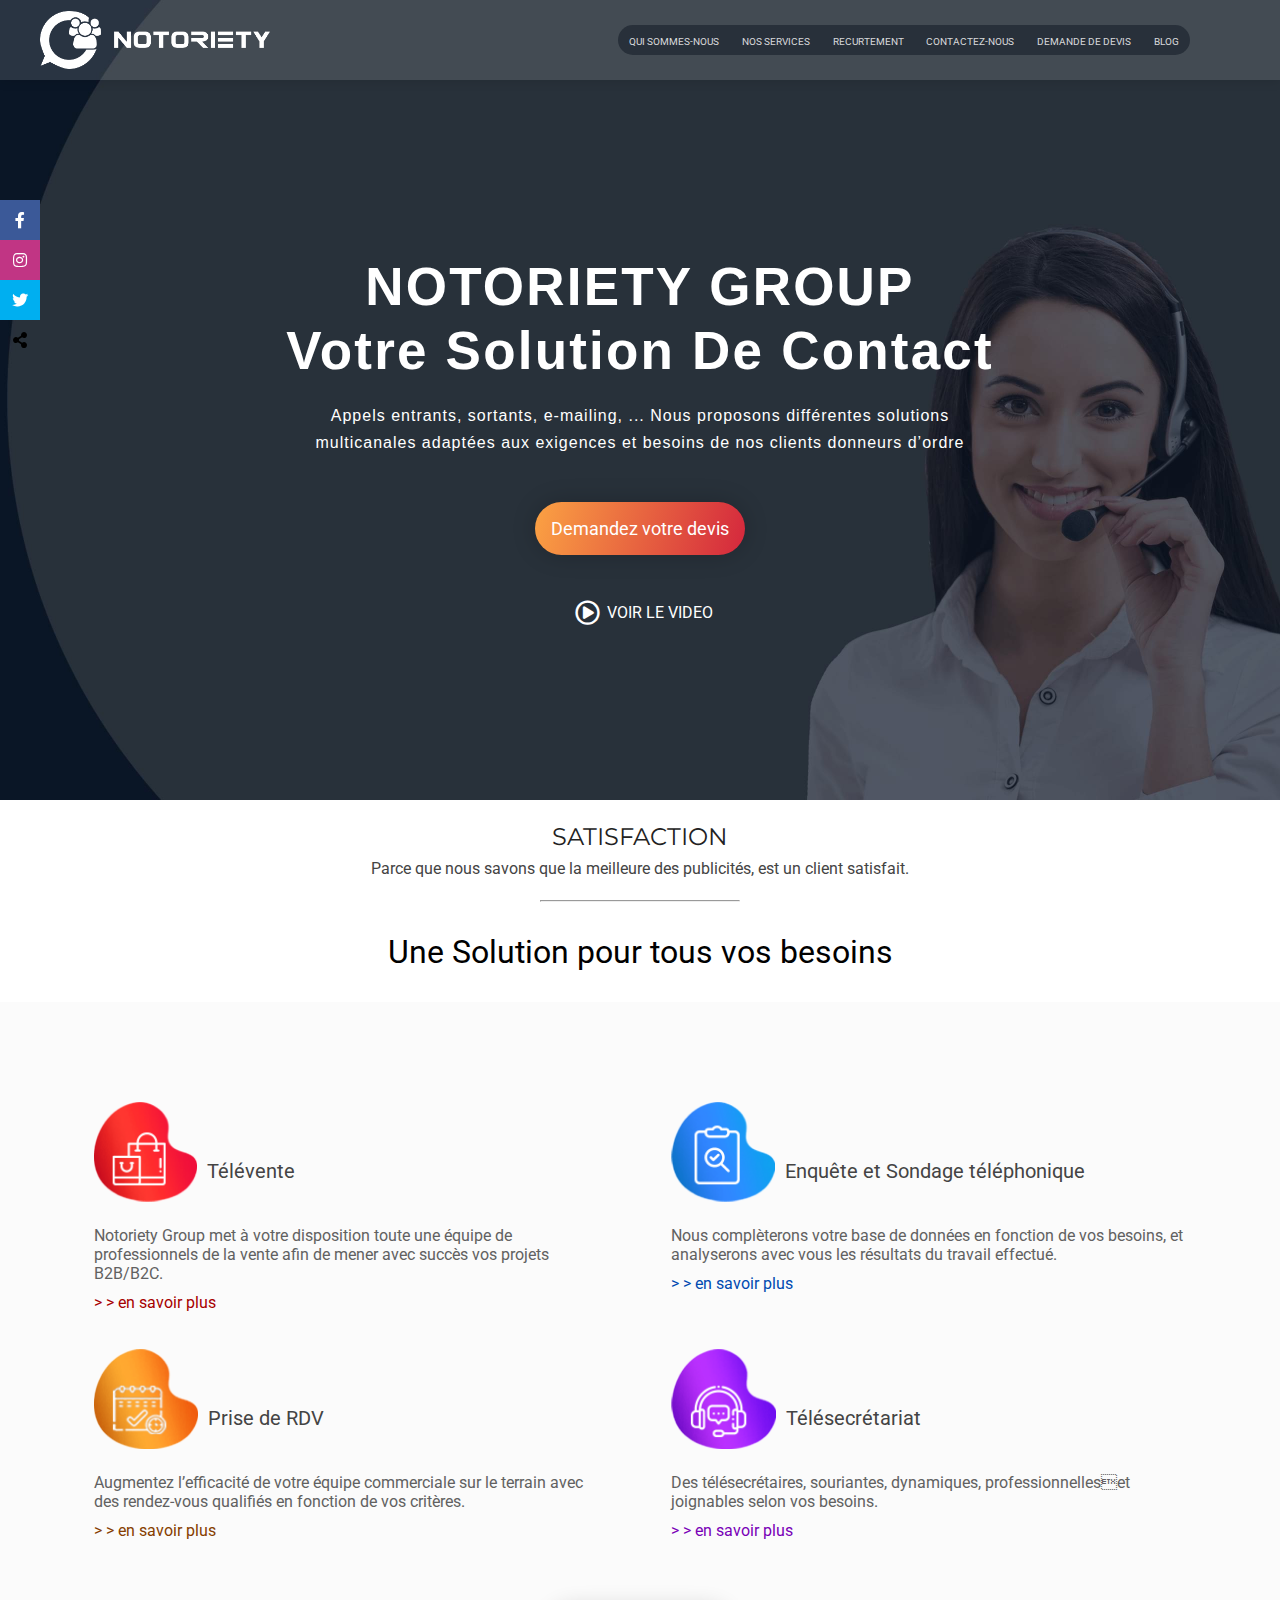
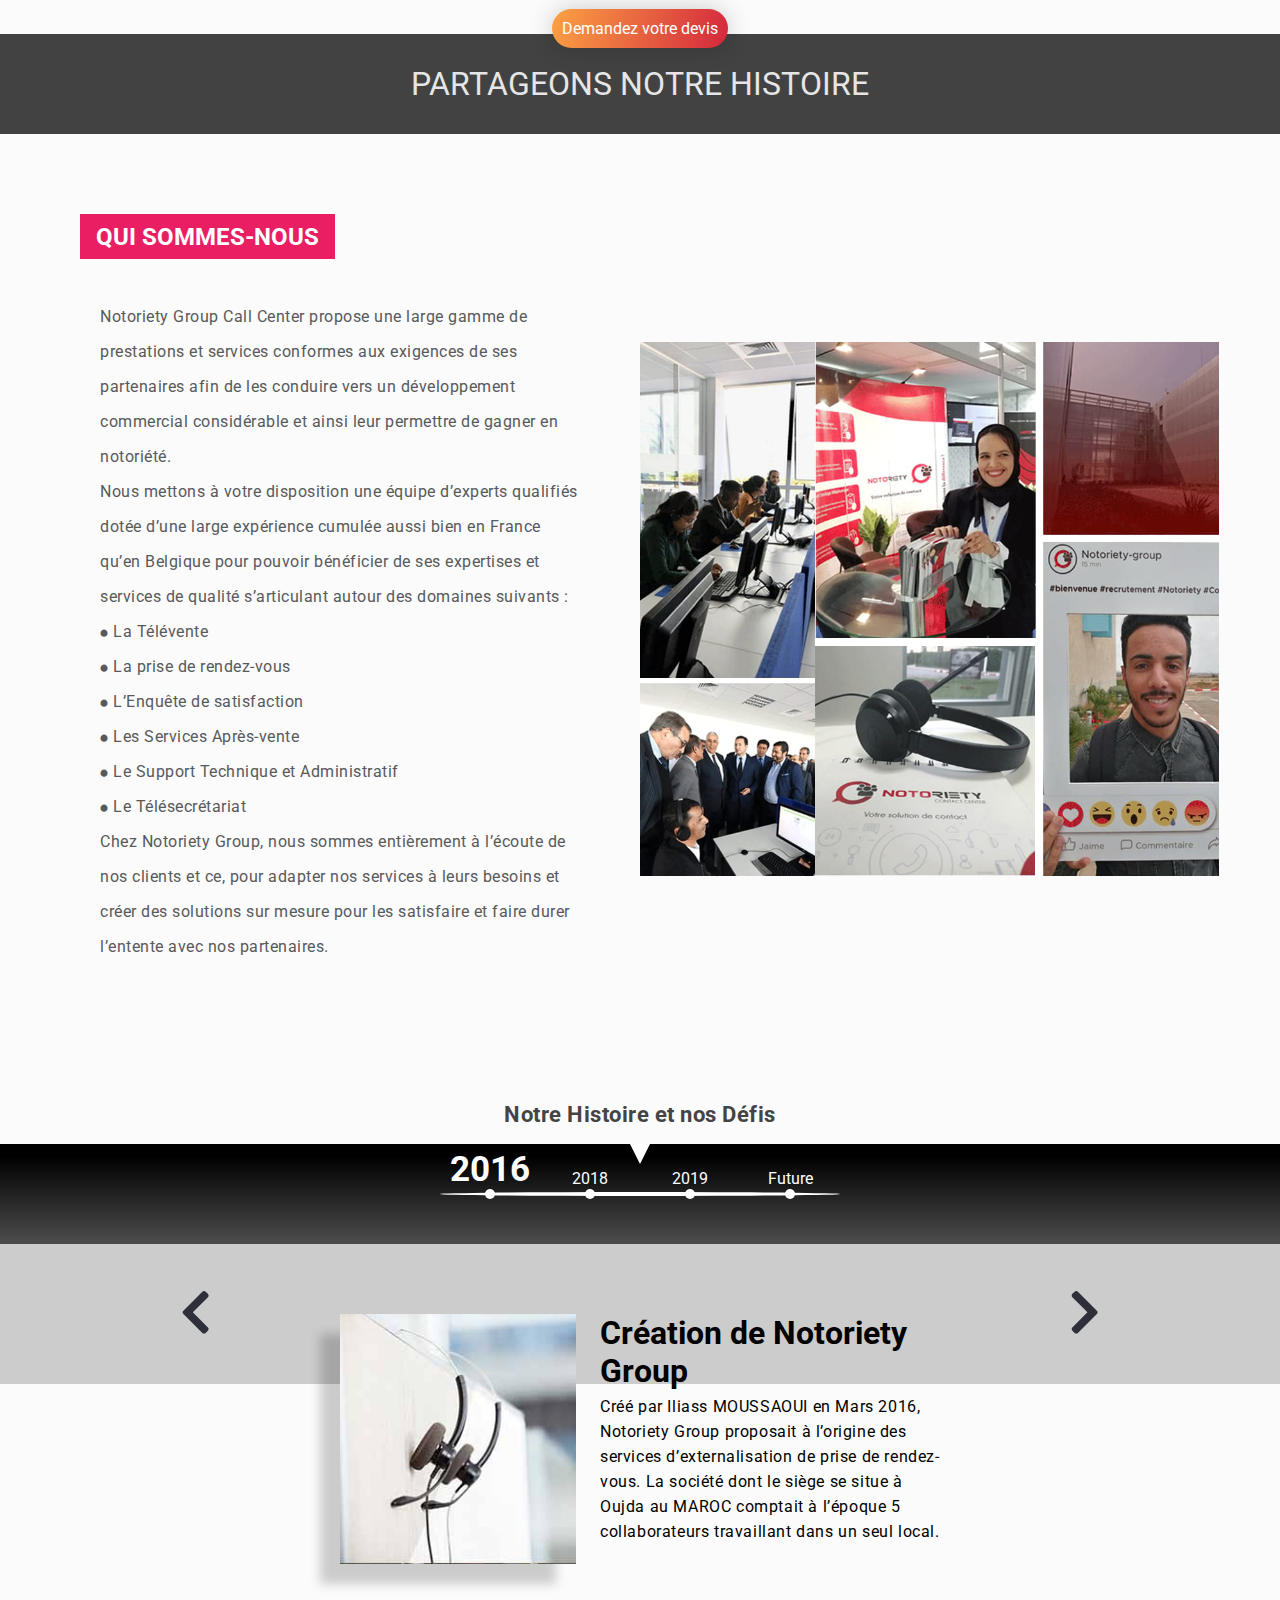
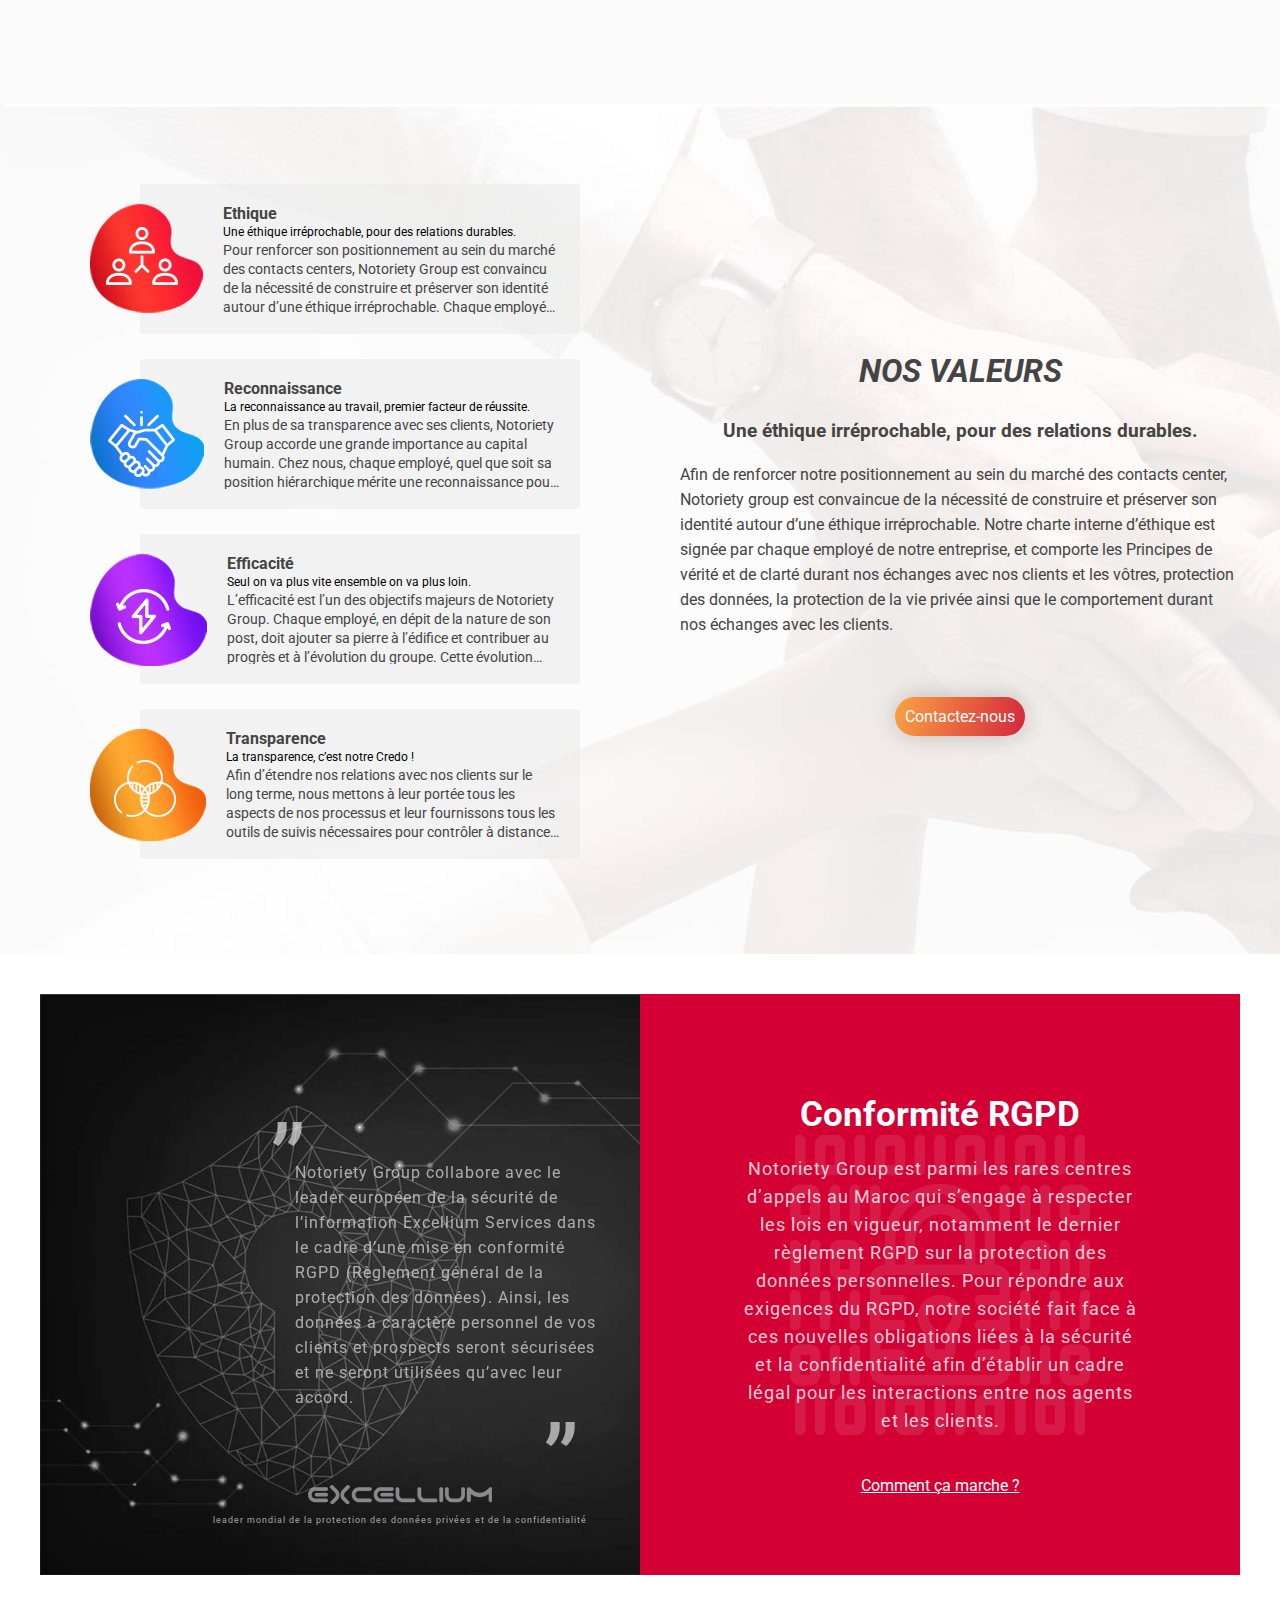
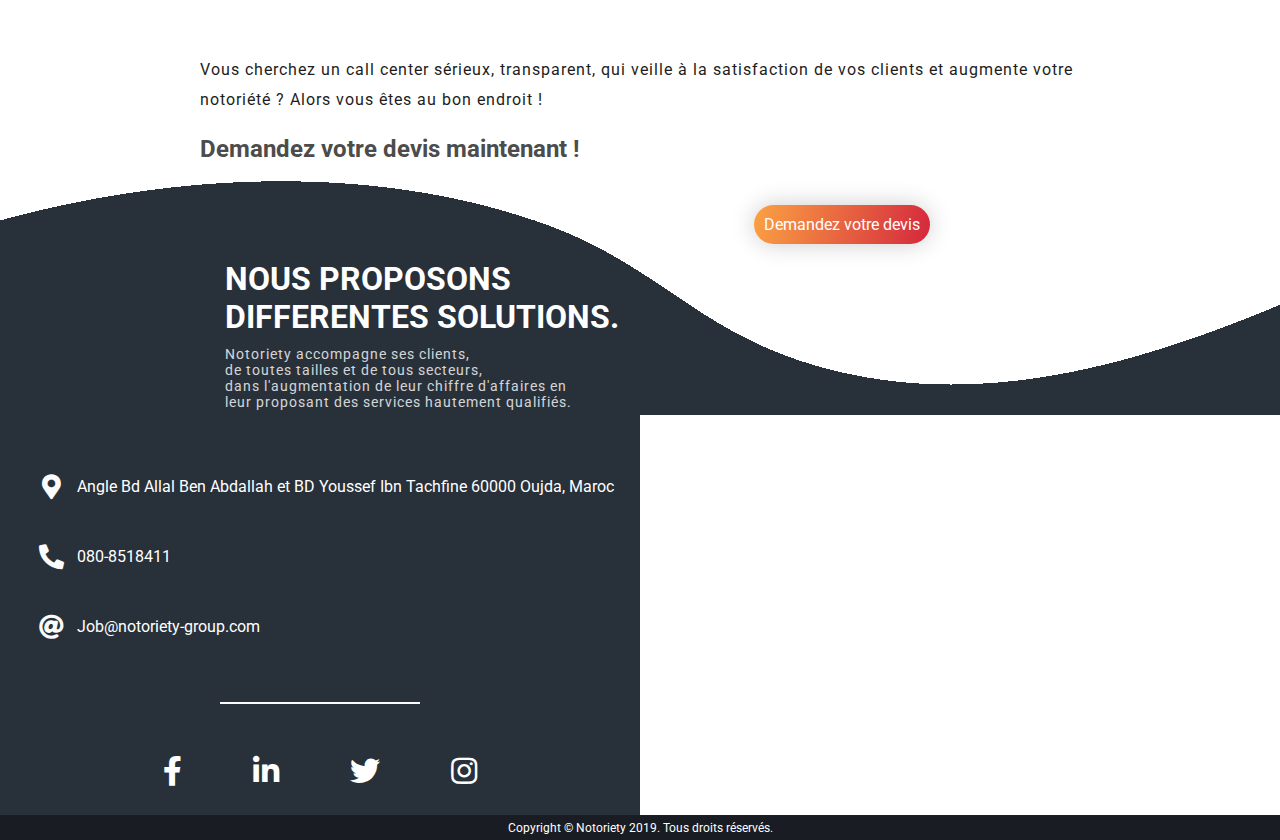
<file: index.html>
<!DOCTYPE html>
<html lang="fr">

<head>
    <meta charset="UTF-8">
    <meta name="viewport" content="width=device-width, initial-scale=1.0">
    <meta http-equiv="X-UA-Compatible" content="ie=edge">
    <meta content='http://www.notoriety-group.com/' property='og:url' />
    <meta name="p:domain_verify" content="6147a971b9ab76d4af77095dcdc9c7ac" />
    <meta content='Notoriety Group' property='og:title' />
    <meta
        content='Notoriety Group est un centre d’appels maroc qui propose à ses clients plusieurs prestations variées dont le télésecrétariat et la prise de rdv offshore'
        property='og:description' />
    <meta content="Notoriety Group centre d’appels maroc offre à ses clients des services de qualités en télésecrétariat, prise de rdv offshore,... Avec une équipe qualifiée et expérimentée à l’international, nous nous engageons à trouver des solutions adaptées à vos besoins pour vous permettre d’atteindre les performances souhaitées. centre d'
        appels maroc, centre d'appels offshore, centre d'appels oujda, prise de rdv offshore, télévente maroc,
        télésecrétariat, télésecrétariat maroc, télésecrétariat offshore." name='description' />
    <meta
        content="centre d'appels maroc, centre d'appels offshore, centre d'appels oujda, prise de rdv offshore, televente maroc, telesecretariat, telesecretariat maroc, telesecretariat offshore, televente maroc, telesecretariat, telesecretariat maroc, telesecretariat offshore"
        name='keywords' />
    <meta content='global' name='distribution' />
    <meta content='1 days' name='revisit-after' />
    <meta content='document' name='resource-type' />
    <meta content='all' name='audience' />
    <meta content='notoriety-group' name='rating' />
    <meta content='all' name='robots' />
    <meta content='index, follow' name='robots' />
    <meta content='notoriety-group' name='author' />
    <meta content='notoriety-group' name='generator' />
    <meta content='fr' name='language' />
    <meta content='france' name='geo.placename' />
    <link rel="manifest" href="/manifest.json">
    <meta name="msapplication-tap-highlight" content="no">
    <meta name="mobile-web-app-capable" content="yes">
    <meta name="application-name" content="Notoriety Group">
    <link rel="icon" sizes="192x192" href="img/touch/chrome-touch-icon-192x192.png">
    <meta name="apple-mobile-web-app-capable" content="yes">
    <meta name="apple-mobile-web-app-status-bar-style" content="black">
    <meta name="apple-mobile-web-app-title" content="Notoriety Group">
    <link rel="apple-touch-icon" href="img/touch/apple-touch-icon.png">
    <meta name="msapplication-TileImage" content="img/touch/ms-touch-icon-144x144-precomposed.png">
    <meta name="msapplication-TileColor" content="#fff">
    <meta name="theme-color" content="#fff">
    <link rel="shortcut icon" href="img/icons/notoriety-logo.png" />
    <script src="https://cdnjs.cloudflare.com/ajax/libs/jquery/3.4.1/jquery.min.js"></script>
    <link rel="stylesheet" href="https://cdnjs.cloudflare.com/ajax/libs/font-awesome/5.9.0/css/all.min.css">
    <link rel="stylesheet" href="css/main.css">
    <title>Notoriety Group</title>
    <style>
        #preloader {
            width: 100%;
            height: 100vh;
            background: #fff;
            position: fixed;
            z-index: 999;
            display: flex;
            justify-content: center;
            align-items: center;
        }

        #iframe-preloader {
            width: 100%;
            height: 100%;
            background: #fff;
            display: flex;
            justify-content: center;
            align-items: center;
            position: absolute;
        }

        .preloadbox {
            box-sizing: border-box;
            width: 110px;
            height: 110px;
            padding: 20px;
            display: flex;
            flex-wrap: wrap;
            flex-direction: row;
            justify-content: space-around;
            align-items: space-around;
        }

        .preloadbox .square {
            width: 30px;
            height: 30px;
            background: rgba(73, 16, 246, 0.7);
            opacity: 0;
            -webkit-animation: preloading-sq 3s ease infinite;
            animation: preloading-sq 3s ease infinite;
            /* box-shadow: 1px 1px 9px transparentize($square-c,.3); */
            -webkit-filter: drop-shadow(8px 8px 7px rgba(56, 8, 203, 0.7));
            filter: drop-shadow(8px 8px 7px rgba(56, 8, 203, 0.7));
        }

        .preloadbox #square-2 {
            -webkit-animation-delay: .75s;
            animation-delay: .75s;
        }

        .preloadbox #square-3 {
            -webkit-animation-delay: 2.25s;
            animation-delay: 2.25s;
        }

        .preloadbox #square-4 {
            -webkit-animation-delay: 1.5s;
            animation-delay: 1.5s;
        }

        @-webkit-keyframes preloading-sq {
            0% {
                opacity: 1;
                background: rgba(246, 16, 189, 0.7);
                -webkit-filter: drop-shadow(8px 8px 7px rgba(246, 16, 189, 0.7));
                filter: drop-shadow(8px 8px 7px rgba(246, 16, 189, 0.7));
            }

            25% {
                opacity: .3;
            }

            50% {
                opacity: 1;
                background: rgba(16, 189, 246, 0.7);
                -webkit-filter: drop-shadow(8px 8px 7px rgba(16, 189, 246, 0.7));
                filter: drop-shadow(8px 8px 7px rgba(16, 189, 246, 0.7));
            }

            100% {
                opacity: .3;
            }
        }

        @keyframes preloading-sq {
            0% {
                opacity: 1;
                background: rgba(246, 16, 189, 0.7);
                -webkit-filter: drop-shadow(8px 8px 7px rgba(246, 16, 189, 0.7));
                filter: drop-shadow(8px 8px 7px rgba(246, 16, 189, 0.7));
            }

            25% {
                opacity: .3;
            }

            50% {
                opacity: 1;
                background: rgba(16, 189, 246, 0.7);
                -webkit-filter: drop-shadow(8px 8px 7px rgba(16, 189, 246, 0.7));
                filter: drop-shadow(8px 8px 7px rgba(16, 189, 246, 0.7));
            }

            100% {
                opacity: .3;
            }
        }
    </style>
</head>

<body id="accueil">
    <!-- Load Facebook SDK for JavaScript -->
    <div id="fb-root"></div>
    <script>
        window.fbAsyncInit = function () {
            FB.init({
                xfbml: true,
                version: 'v4.0'
            });
        };
        (function (d, s, id) {
            var js, fjs = d.getElementsByTagName(s)[0];
            if (d.getElementById(id)) return;
            js = d.createElement(s);
            js.id = id;
            js.src = 'https://connect.facebook.net/fr_FR/sdk/xfbml.customerchat.js';
            fjs.parentNode.insertBefore(js, fjs);
        }(document, 'script', 'facebook-jssdk'));
    </script>
    <!-- Your customer chat code -->
    <div class="fb-customerchat" attribution=setup_tool page_id="974577429303577" theme_color="#0084ff"
        logged_in_greeting="Bonjour, comment puis-je vous aider ?"
        logged_out_greeting="Bonjour, comment puis-je vous aider ?">
    </div>

    <!--*********************Addons*********************-->
    <!--preloader -->
    <script>
        $(function () {
            $(window).bind('load', function () {
                //$('#preloader').fadeOut(100);
                $('#map').html(
                    '<div id="iframe-preloader"><div class="preloadbox">' +
                    '<div class="square" id="square-1"></div>' +
                    '<div class="square" id="square-2"></div>' +
                    '<div class="square" id="square-3"></div>' +
                    '<div class="square" id="square-4"></div>' +
                    '</div></div>' +
                    '<iframe id="ifram-id" style="visibility: hidden" src="https://www.google.com/maps/embed?pb=!1m18!1m12!1m3!1d410.13006945441333!2d-1.919786813749576!3d34.67892589368231!2m3!1f0!2f0!3f0!3m2!1i1024!2i768!4f13.1!3m3!1m2!1s0xd7864b41b21fd77%3A0xec5eb9a094c59dfa!2sNotoriety+SARL!5e0!3m2!1sen!2sma!4v1563355232563!5m2!1sen!2sma" width="100%" height="100%" frameborder="0" style="border:0" allowfullscreen title="maps"></iframe>'
                );
                $('#map').css({
                    'visibility': 'visible'
                });
            });

            var interval = setInterval(function () {
                $('#iframe-preloader').css({
                    'display': 'none'
                });
                $('#map > iframe').css({
                    'visibility': 'visible'
                });
                clearInterval(interval);
            }, 2000);
        });
    </script>

    <!--<div id="preloader">
        <div class="preloadbox">
            <div class="square" id="square-1"></div>
            <div class="square" id="square-2"></div>
            <div class="square" id="square-3"></div>
            <div class="square" id="square-4"></div>
        </div>
    </div>-->

    <!--Cookies notify -->
    <div class="cookies-alert" style="display: none;">
        <p>
            Nous utilisons des cookies pour vous garantir la meilleure expérience sur notre site web.
            Si vous continuez à utiliser ce site, nous supposerons que vous en êtes satisfait.
        </p>
        <div class="btns">
            <button class="accept" onclick="window.location.href='cookies.php'">J'accepte</button>
            <a class="more" href="RGPD.pdf">En savoir plus</a>
        </div>
    </div>

    <!--sticky bar for social media bar -->
    <div class="social-media-sticky-bar">
        <div class="item facebook" onclick="window.open('https://www.facebook.com/Notoriety/')">
            <div class="icon">
                <i class="fab fa-facebook-f"></i>
            </div>
        </div>
        <div class="item instagram" onclick="window.open('https://www.instagram.com/notoriety_group/')">
            <div class="icon">
                <i class="fab fa-instagram"></i>
            </div>
        </div>
        <div class="item twitter">
            <div class="icon">
                <i class="fab fa-twitter"></i>
            </div>
        </div>
        <div class="item minu">
            <div class="icon">
                <i class="fas fa-share-alt"></i>
            </div>
        </div>
    </div>
    <!--*********************END*********************-->
    <header>
        <div class="f-part">
            <div class="icon" onclick="scrollToElem('accueil')">
                <img src="img/icons/notoriety-white-logo-.png" alt="" srcset="">
            </div>
            <div class="number">+ (32) 471 81 82 83</div>
        </div>
        <nav class='menu'>
            <div class="menu-play">
                <div></div>
                <div></div>
                <div></div>
            </div>
            <ul>
                <li>
                    <a onclick="scrollToElem('qui-sommes-nous')">QUI SOMMES-NOUS</a>
                    <hr>
                </li>
                <li>
                    <a onclick="scrollToElem('nos-services')">NOS SERVICES</a>
                    <hr>
                </li>
                <li>
                    <a href="recurtement">RECURTEMENT</a>
                    <hr>
                </li>
                <li>
                    <a href="contact">CONTACTEZ-NOUS</a>
                    <hr>
                </li>
                <li>
                    <a href="devis">DEMANDE DE DEVIS</a>
                    <hr>
                </li>
                <li>
                    <a href="blog">BLOG</a>
                    <hr>
                </li>
            </ul>
        </nav>
    </header>

    <section class="cover">
        <h1>NOTORIETY GROUP <br> Votre Solution De Contact</h1>
        <p>Appels entrants, sortants, e-mailing, ... Nous proposons différentes solutions multicanales adaptées aux
            exigences et besoins de nos clients donneurs d’ordre</p>
        <button class="btn" onclick="window.location.href = 'devis';">Demandez votre devis</button>
        <div class="voir-video" onclick="openVideo();">
            <div class="icon"><i class="far fa-play-circle"></i></div>
            <span>VOIR LE VIDEO</span>
        </div>
        <div class="pop-up_video-container">
            <div class="exit" onclick="closeVideo();">
                <i class="far fa-times-circle"></i>
            </div>
            <div class="pop-up_video" id="yt-player"></div>
        </div>

    </section>

    <section class="slider">
        <div id='animated' class="slider_container animated slideInDown">
            <h2>SATISFACTION</h2>
            <p>Parce que nous savons que la meilleure des publicités, est un client satisfait.</p>
        </div>
    </section>
    <hr>
    <section class="solution" id="nos-services">
        <h1>
            Une Solution pour tous vos besoins
        </h1>
        <div class="grid-container">
            <div class="item item1" style="grid-area: item1;">
                <div class="label">
                    <div class="icon">
                        <img src="img/icons/vente-en-ligne.png" alt="">
                    </div>
                    <h3>Télévente</h3>
                </div>
                <p class="desc">
                    Notoriety Group met à votre disposition toute une équipe de professionnels de la vente afin de mener
                    avec succès vos projets B2B/B2C.
                </p>
                <a href="services.html#Televente">> > en savoir plus</a>
            </div>
            <div class="item item2" style="grid-area: item2;">
                <div class="label">
                    <div class="icon">
                        <img src="img/icons/Sondage-Téléphionque.png" alt="" srcset="">
                    </div>
                    <h3>Enquête et Sondage téléphonique</h3>
                </div>
                <p class="desc">
                    Nous complèterons votre base de données en fonction de vos besoins,
                    et analyserons avec vous les
                    résultats du travail effectué.
                </p>
                <a href="services.html#Sondage">> > en savoir plus</a>
            </div>
            <div class="item item3" style="grid-area: item3;">
                <div class="label">
                    <div class="icon">
                        <img src="img/icons/prise-de-RDV.png" alt="" srcset="">
                    </div>
                    <h3>Prise de RDV</h3>
                </div>
                <p class="desc">
                    Augmentez l’efficacité de votre équipe commerciale sur le terrain avec
                    des rendez-vous qualifiés en fonction de vos critères.
                </p>
                <a href="services.html#Prise">> > en savoir plus</a>
            </div>
            <div class="item item4" style="grid-area: item4;">
                <div class="label">
                    <div class="icon">
                        <img src="img/icons/Télésecretariat.png" alt="" srcset="">
                    </div>
                    <h3>Télésecrétariat</h3>
                </div>
                <p class="desc">
                    Des télésecrétaires, souriantes, dynamiques,
                    professionnelleset joignables selon vos besoins.
                </p>
                <a href="services.html#Telesecretariat">> > en savoir plus</a>
            </div>
        </div>
        <a href="devis" class="btn">Demandez votre devis</a>
    </section>

    <section class="histoir" id="qui-sommes-nous">
        <h1>
            PARTAGEONS NOTRE HISTOIRE
        </h1>
        <div class="main-container">
            <div class="qsn">
                <h2>
                    QUI SOMMES-NOUS
                </h2>
                <!--<h3>
                    Notre <span>Histoire</span>
                </h3>-->
                <p>
                    Notoriety Group Call Center propose une large gamme de prestations et services conformes aux
                    exigences de ses partenaires afin de les conduire vers un développement commercial considérable et
                    ainsi leur permettre de gagner en notoriété. <br>

                    Nous mettons à votre disposition une équipe d’experts qualifiés dotée d’une large expérience cumulée
                    aussi bien en France qu’en Belgique pour pouvoir bénéficier de ses expertises et services de qualité
                    s’articulant autour des domaines suivants : <br>
                    ⦁ La Télévente <br>
                    ⦁ La prise de rendez-vous <br>
                    ⦁ L’Enquête de satisfaction <br>
                    ⦁ Les Services Après-vente <br>
                    ⦁ Le Support Technique et Administratif <br>
                    ⦁ Le Télésecrétariat <br>
                    Chez Notoriety Group, nous sommes entièrement à l’écoute de nos clients et ce, pour adapter nos
                    services à leurs besoins et créer des solutions sur mesure pour les satisfaire et faire durer
                    l’entente avec nos partenaires.

                </p>
            </div>
            <div class="grid-container-images">
                <img class="img1" src="img/collage-1.jpg" alt="">
                <img src="img/collage-12.jpg" alt="">
            </div>
        </div>
        <div id="time-line">
            <h1 class="main-title">
                Notre Histoire et nos Défis
            </h1>
            <div class="time-line-container">
                <div class="time-line">
                    <div class="line center"></div>
                    <div class="timing-container">
                        <div class="item" data-index="0">
                            <div class="year year-active">2016</div>
                            <div class="cercle cercl-active"></div>
                        </div>
                        <div class="item" data-index="1">
                            <div class="year">2018</div>
                            <div class="cercle"></div>
                        </div>
                        <div class="item" data-index="2">
                            <div class="year">2019</div>
                            <div class="cercle"></div>
                        </div>
                        <div class="item" data-index="3">
                            <div class="year">Future</div>
                            <div class="cercle"></div>
                        </div>
                    </div>
                </div>
            </div>
            <div class="timeLine-slider-container">
                <div class="cover">
                    <div class="main">
                        <div class="left">
                            <i class="fas fa-chevron-left"></i>
                        </div>
                        <div class="content">
                            <div class="img">
                                <img src="img/time_line/2016.jpg" alt="notoriety-group time-line">
                            </div>
                            <div class="main-content">
                                <div class="label">
                                    <h1>Création de Notoriety Group</h1>
                                </div>
                                <div class="desc">
                                    <p>
                                        Créé par Iliass MOUSSAOUI en Mars 2016,
                                        Notoriety Group proposait à l’origine des services d’externalisation de prise de
                                        rendez-vous.
                                        La société dont le siège se situe à Oujda au MAROC comptait à l’époque 5
                                        collaborateurs travaillant dans un seul local.
                                    </p>
                                </div>
                            </div>
                        </div>
                        <div class="right">
                            <i class="fas fa-chevron-right"></i>
                        </div>
                    </div>
                </div>
            </div>
        </div>
    </section>

    <section class="valeurs">
        <div class="description">
            <h1>NOS VALEURS</h1>
            <h3>Une éthique irréprochable, pour des relations durables.</h3>
            <p>
                Afin de renforcer notre positionnement au sein du marché des contacts center,
                Notoriety group est convaincue de la nécessité de construire et préserver son
                identité autour d’une éthique irréprochable.
                Notre charte interne d’éthique est signée par chaque employé de notre entreprise,
                et comporte les Principes de vérité et de clarté durant nos échanges avec nos clients et les vôtres,
                protection des données, la protection de la vie privée ainsi que
                le comportement durant nos échanges avec les clients.
            </p>
            <a href="contact" class="btn">Contactez-nous</a>
        </div>
        <div class="vals">
            <div class="item val1">
                <div class="icon">
                    <img src="img/icons/Ethique.png" alt="" srcset="">
                </div>
                <div class="desc">
                    <div class="label">Ethique</div>
                    <div class="min-label">Une éthique irréprochable, pour des relations durables.</div>
                    <p>
                        Pour renforcer son positionnement au sein du marché des contacts centers,
                        Notoriety Group est convaincu de la nécessité de construire et préserver
                        son identité autour d’une éthique irréprochable.
                        Chaque employé de notre entreprise,
                        dès son arrivé sur nos locaux, est amené à signer une charte interne
                        d’éthique par laquelle il
                        s’engage à respecter les principes de vérité et de clarté durant les
                        échanges avec nos clients
                        et les vôtres ainsi à protéger leurs données et leur vie privée.

                    </p>
                </div>
            </div>
            <div class="item val2">
                <div class="icon">
                    <img src="img/icons/respect.png" alt="" srcset="">
                </div>
                <div class="desc">
                    <div class="label">Reconnaissance</div>
                    <div class="min-label">La reconnaissance au travail, premier facteur de réussite.</div>
                    <p>
                        En plus de sa transparence avec ses clients,
                        Notoriety Group accorde une grande importance au capital humain.
                        Chez nous, chaque employé, quel que soit sa position hiérarchique
                        mérite une reconnaissance pour le travail accompli. Se sentir
                        apprécié a un effet direct sur l’efficacité de son travail.
                        Sa satisfaction est d’autant plus l’une de nos premières
                        préoccupations. C’est justement dans
                        cette perspective que nous investissons régulièrement dans le
                        confort de nos locaux afin
                        d’installer un environnement de travail le plus agréable possible
                        pour l’épanouissement de nos
                        employés.
                        Notoriety Group leur offre également de réelles perspectives
                        d’évolution professionnelle par le
                        biais de mobilité interne.

                    </p>
                </div>
            </div>
            <div class="item val3">
                <div class="icon">
                    <img src="img/icons/Efficacité.png" alt="" srcset="">
                </div>
                <div class="desc">
                    <div class="label">Efficacité</div>
                    <div class="min-label">Seul on va plus vite ensemble on va plus loin.</div>
                    <p>
                        L’efficacité est l’un des objectifs majeurs de Notoriety Group.
                        Chaque employé, en dépit de la nature de son post,
                        doit ajouter sa pierre à l’édifice et contribuer au progrès
                        et à l’évolution du groupe. Cette évolution découle d’un travail
                        collectif, d’un partage de conseils et d’astuces, d’un management
                        de proximité et d’un suivi des résultats en permanence.
                        Nous cultivons un esprit de challenge chez nos employés car nous
                        sommes persuadés que c’est
                        l’attitude qui nous permettra de fournir les meilleurs résultats
                        pour nos clients.
                    </p>
                </div>
            </div>
            <div class="item val4">
                <div class="icon">
                    <img src="img/icons/Transparence.png" alt="" srcset="">
                </div>
                <div class="desc">
                    <div class="label">Transparence</div>
                    <div class="min-label">La transparence, c’est notre Credo !</div>
                    <p>
                        Afin d’étendre nos relations avec nos clients sur le long terme,
                        nous mettons à leur portée tous les aspects de nos processus et
                        leur fournissons tous les outils de suivis nécessaires pour
                        contrôler à distance le déroulement de notre mission.
                        Nos clients sont les bienvenus dans nos locaux à tout moment afin
                        de constater par eux même la
                        qualité de notre travail et témoigner de notre rigueur.
                        La transparence a aussi un impact favorable sur nos employés dans
                        le sens où elle établit un
                        climat de confiance et de sécurité au sein du groupe.
                    </p>
                </div>
            </div>
        </div>
    </section>

    <section class="conformite">
        <div class="security">
            <div class="quate">
                <span class="quot-symbol up">&#8221</span>
                <p>
                    <span>Notoriety Group</span>
                    collabore avec le leader européen
                    de la sécurité de l’information Excellium Services
                    dans le cadre d’une mise en conformité RGPD
                    (Règlement général de la protection des données).
                    Ainsi, les données à caractère personnel de vos
                    clients et prospects seront sécurisées et ne seront
                    utilisées qu’avec leur accord.
                </p>
                <span class="quot-symbol down">&#8221</span>
            </div>
            <div class="leader">
                <div class="icon">
                    <img src="img/icons/excellium.png" alt="">
                </div>
                <p>leader mondial de la protection des données privées et de la confidentialité</p>
            </div>
        </div>
        <div class="rgpd">
            <h1>Conformité <span>RGPD</span></h1>
            <p>
                Notoriety Group est parmi les rares centres d’appels
                au Maroc qui s’engage à respecter les lois en vigueur,
                notamment le dernier règlement RGPD sur la protection
                des données personnelles.
                Pour répondre aux exigences du RGPD,
                notre société fait face à ces nouvelles obligations
                liées à la sécurité et la confidentialité afin
                d’établir un cadre légal pour les interactions entre
                nos agents et les clients.

            </p>
            <a href="RGPD.pdf" target="_blank">Comment ça marche ?</a>
        </div>
    </section>

    <section class="resum">
        <p>
            Vous cherchez un call center sérieux, transparent,
            qui veille à la satisfaction de vos clients et augmente
            votre notoriété ?
            Alors vous êtes au bon endroit !
        </p>
        <h3>
            Demandez votre devis maintenant !
        </h3>
        <a href="devis" class="btn">Demandez votre devis</a>
        <div class="wave">
            <h1>
                NOUS PROPOSONS <br>
                DIFFERENTES SOLUTIONS.
            </h1>
            <p>
                Notoriety accompagne ses clients,<br>
                de toutes tailles et de tous secteurs,<br>
                dans l'augmentation de leur chiffre d'affaires en<br>
                leur proposant des services hautement qualifiés.<br>
            </p>
        </div>
    </section>

    <footer>
        <div class="footer-container">
            <div class="contact-info-container">
                <div class="contact-info">
                    <div class="items">
                        <div class="item">
                            <div class="icon">
                                <i class="fas fa-map-marker-alt"></i>
                            </div>
                            <p>
                                Angle Bd Allal Ben Abdallah et BD Youssef
                                Ibn Tachfine 60000 Oujda, Maroc
                            </p>
                        </div>
                        <div class="item">
                            <div class="icon">
                                <i class="fas fa-phone-alt"></i>
                            </div>
                            <p>
                                080-8518411
                            </p>
                        </div>
                        <div class="item">
                            <div class="icon">
                                <i class="fas fa-at"></i>
                            </div>
                            <p onclick="window.open('mailto:Job@notoriety-group.com')" style="cursor: pointer">
                                Job@notoriety-group.com
                            </p>
                        </div>
                    </div>
                    <hr>
                    <div class="social-media">
                        <div class="icon">
                            <i class="fab fa-facebook-f"
                                onclick="window.open('https://www.facebook.com/Notoriety/')"></i>
                        </div>
                        <div class="icon">
                            <i class="fab fa-linkedin-in"
                                onclick="window.open('https://fr.linkedin.com/company/notoriety-group')"></i>
                        </div>
                        <div class="icon">
                            <i class="fab fa-twitter"></i>
                        </div>
                        <div class="icon">
                            <i class="fab fa-instagram"
                                onclick="window.open('https://www.instagram.com/notoriety_group/')"></i>
                        </div>
                    </div>
                </div>
            </div>

            <div id="map"></div>
        </div>

        <div id="copyright">
            <p>
                Copyright &copy; Notoriety 2019. Tous droits réservés.
            </p>
        </div>
    </footer>


    <script src="js/main.js"></script>
</body>


</html>
</file>
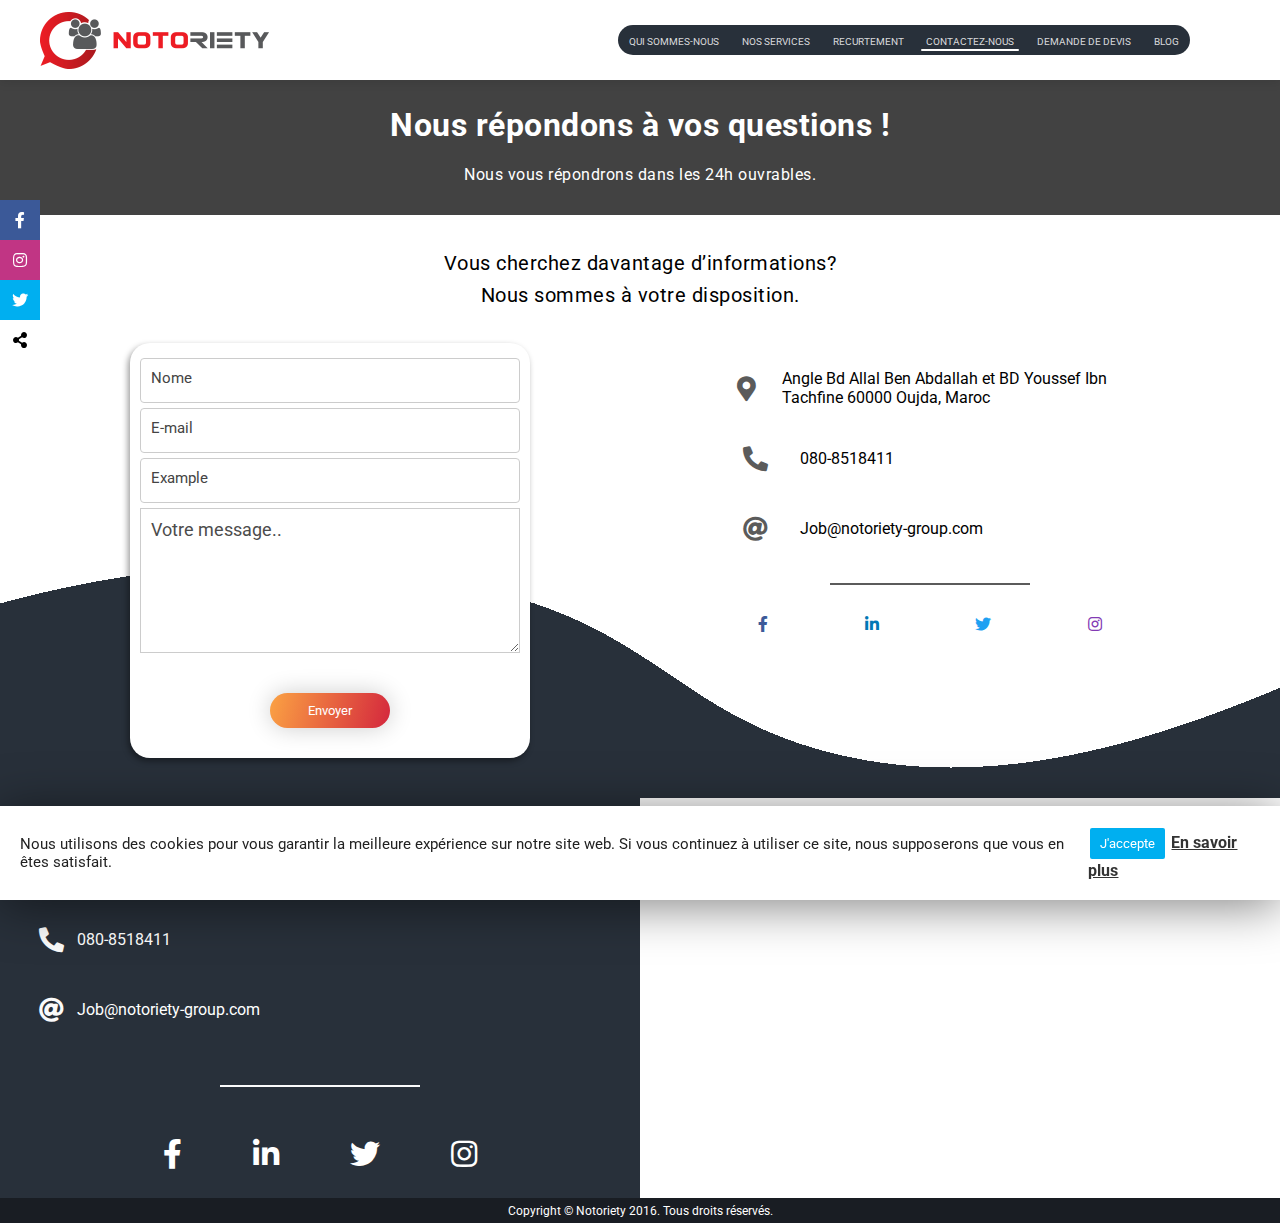
<file: contact.html>
<!DOCTYPE html>
<html lang="en">

<head>
    <meta charset="UTF-8">
    <meta name="viewport" content="width=device-width, initial-scale=1.0">
    <meta http-equiv="X-UA-Compatible" content="ie=edge">
    <meta content='Notoriety Group' property='og:title' />
    <meta
        content='Notoriety Group est un centre d’appels maroc qui propose à ses clients plusieurs prestations variées dont le télésecrétariat et la prise de rdv offshore'
        property='og:description' />
    <meta
        content="centre d'appels maroc, centre d'appels offshore, centre d'appels oujda, prise de rdv offshore, televente maroc, telesecretariat, telesecretariat maroc, telesecretariat offshore, televente maroc, telesecretariat, telesecretariat maroc, telesecretariat offshore"
        name='keywords' />
    <link rel="shortcut icon" href="img/icons/notoriety-logo.png" />
    <script src="https://cdnjs.cloudflare.com/ajax/libs/jquery/3.4.1/jquery.min.js"></script>
    <script src="https://www.google.com/recaptcha/api.js" async defer></script>
    <link rel="stylesheet" href="https://cdnjs.cloudflare.com/ajax/libs/font-awesome/5.9.0/css/all.min.css">
    <link rel="stylesheet" href="css/main.css">
    <title>Notoriety</title>
    <style>
        #preloader {
            width: 100%;
            height: 100vh;
            background: #fff;
            position: fixed;
            z-index: 999;
            display: flex;
            justify-content: center;
            align-items: center
        }

        #iframe-preloader {
            width: 100%;
            height: 100%;
            background: #fff;
            display: flex;
            justify-content: center;
            align-items: center;
            position: absolute;
        }

        .preloadbox {
            box-sizing: border-box;
            width: 110px;
            height: 110px;
            padding: 20px;
            display: flex;
            flex-wrap: wrap;
            flex-direction: row;
            justify-content: space-around;
            align-items: space-around;
        }

        .preloadbox .square {
            width: 30px;
            height: 30px;
            background: rgba(73, 16, 246, 0.7);
            opacity: 0;
            -webkit-animation: preloading-sq 3s ease infinite;
            animation: preloading-sq 3s ease infinite;
            /* box-shadow: 1px 1px 9px transparentize($square-c,.3); */
            -webkit-filter: drop-shadow(8px 8px 7px rgba(56, 8, 203, 0.7));
            filter: drop-shadow(8px 8px 7px rgba(56, 8, 203, 0.7));
        }

        .preloadbox #square-2 {
            -webkit-animation-delay: .75s;
            animation-delay: .75s;
        }

        .preloadbox #square-3 {
            -webkit-animation-delay: 2.25s;
            animation-delay: 2.25s;
        }

        .preloadbox #square-4 {
            -webkit-animation-delay: 1.5s;
            animation-delay: 1.5s;
        }

        @-webkit-keyframes preloading-sq {
            0% {
                opacity: 1;
                background: rgba(246, 16, 189, 0.7);
                -webkit-filter: drop-shadow(8px 8px 7px rgba(246, 16, 189, 0.7));
                filter: drop-shadow(8px 8px 7px rgba(246, 16, 189, 0.7));
            }

            25% {
                opacity: .3;
            }

            50% {
                opacity: 1;
                background: rgba(16, 189, 246, 0.7);
                -webkit-filter: drop-shadow(8px 8px 7px rgba(16, 189, 246, 0.7));
                filter: drop-shadow(8px 8px 7px rgba(16, 189, 246, 0.7));
            }

            100% {
                opacity: .3;
            }
        }

        @keyframes preloading-sq {
            0% {
                opacity: 1;
                background: rgba(246, 16, 189, 0.7);
                -webkit-filter: drop-shadow(8px 8px 7px rgba(246, 16, 189, 0.7));
                filter: drop-shadow(8px 8px 7px rgba(246, 16, 189, 0.7));
            }

            25% {
                opacity: .3;
            }

            50% {
                opacity: 1;
                background: rgba(16, 189, 246, 0.7);
                -webkit-filter: drop-shadow(8px 8px 7px rgba(16, 189, 246, 0.7));
                filter: drop-shadow(8px 8px 7px rgba(16, 189, 246, 0.7));
            }

            100% {
                opacity: .3;
            }
        }
    </style>
</head>

<body id="accueil">

    <!--*********************Addons*********************-->
    <!--preloader -->
    <script>
        $(function () {
            $(window).bind('load', function () {
                //$('#preloader').fadeOut(100);
                $('#map').html(
                    '<div id="iframe-preloader"><div class="preloadbox">' +
                    '<div class="square" id="square-1"></div>' +
                    '<div class="square" id="square-2"></div>' +
                    '<div class="square" id="square-3"></div>' +
                    '<div class="square" id="square-4"></div>' +
                    '</div></div>' +
                    '<iframe id="ifram-id" style="visibility: hidden" src="https://www.google.com/maps/embed?pb=!1m18!1m12!1m3!1d410.13006945441333!2d-1.919786813749576!3d34.67892589368231!2m3!1f0!2f0!3f0!3m2!1i1024!2i768!4f13.1!3m3!1m2!1s0xd7864b41b21fd77%3A0xec5eb9a094c59dfa!2sNotoriety+SARL!5e0!3m2!1sen!2sma!4v1563355232563!5m2!1sen!2sma" width="100%" height="100%" frameborder="0" style="border:0" allowfullscreen title="maps"></iframe>'
                );
                $('#map').css({
                    'visibility': 'visible'
                });
            });

            var interval = setInterval(function () {
                $('#iframe-preloader').css({
                    'display': 'none'
                });
                $('#map > iframe').css({
                    'visibility': 'visible'
                });
                clearInterval(interval);
            }, 2000);
        });
    </script>

    <!--<div id="preloader">
        <div class="preloadbox">
            <div class="square" id="square-1"></div>
            <div class="square" id="square-2"></div>
            <div class="square" id="square-3"></div>
            <div class="square" id="square-4"></div>
        </div>
    </div>-->

    <!--Cookies notify -->
    <div class="cookies-alert">
        <p>
            Nous utilisons des cookies pour vous garantir la meilleure expérience sur notre site web.
            Si vous continuez à utiliser ce site, nous supposerons que vous en êtes satisfait.
        </p>
        <div class="btns">
            <button class="accept" onclick="window.location.href='cookies.php'">J'accepte</button>
            <a class="more" href="RGPD.pdf">En savoir plus</a>
        </div>
    </div>

    <!--sticky bar for social media bar -->
    <div class="social-media-sticky-bar">
        <div class="item facebook" onclick="window.open('https://www.facebook.com/Notoriety/')">
            <div class="icon">
                <i class="fab fa-facebook-f"></i>
            </div>
        </div>
        <div class="item instagram" onclick="window.open('https://www.instagram.com/notoriety_group/')">
            <div class="icon">
                <i class="fab fa-instagram"></i>
            </div>
        </div>
        <div class="item twitter">
            <div class="icon" onclick="window.open('https://www.twitter.com/notorietygroup1')">
                <i class="fab fa-twitter"></i>
            </div>
        </div>
        <div class="item minu">
            <div class="icon">
                <i class="fas fa-share-alt"></i>
            </div>
        </div>
    </div>
    <!--*********************END*********************-->

    <header style="background: #fff">
        <div class="f-part">
            <div class="icon" onclick="window.open('index','_self')">
                <img src="img/icons/Notorietyl-ogo.png" alt="" srcset="">
            </div>
            <div class="number">+ (32) 471 81 82 83</div>
        </div>
        <nav class='menu'>
            <div class="menu-play">
                <div></div>
                <div></div>
                <div></div>
            </div>
            <ul>
                <li>
                    <a href="index#qui-sommes-nous">QUI SOMMES-NOUS</a>
                    <hr>
                </li>
                <li>
                    <a href="index#nos-services">NOS SERVICES</a>
                    <hr>
                </li>
                <li>
                    <a href="recurtement">RECURTEMENT</a>
                    <hr>
                </li>
                <li>
                    <a href="#">CONTACTEZ-NOUS</a>
                    <hr style="width: 100%">
                </li>
                <li>
                    <a href="devis">DEMANDE DE DEVIS</a>
                    <hr>
                </li>
                <li>
                    <a href="blog">BLOG</a>
                    <hr>
                </li>
            </ul>
        </nav>
    </header>

    <div class="contact-main-container">
        <div class="headline">
            <h1>Nous répondons à vos questions !</h1>
            <p>Nous vous répondrons dans les 24h ouvrables.</p>
        </div>

        <div class="title">
            <p>Vous cherchez davantage d’informations?</p><br>
            <p>Nous sommes à votre disposition.</p>
        </div>

        <div class="main-content">
            <div class="contact-form">
                <div class="input">
                    <label for="textfield">Nome</label>
                    <input type="text" name="textfield" value="">
                    <div class="err">
                        <div class="msg arrow_box">this field is empty</div>
                    </div>
                </div>
                <div class="input">
                    <label for="textfield">E-mail</label>
                    <input type="text" name="textfield" value="">
                    <div class="err">
                        <div class="msg arrow_box">this field is empty</div>
                    </div>
                </div>
                <div class="input">
                    <label for="textfield">Example</label>
                    <input type="text" name="textfield" value="">
                    <div class="err">
                        <div class="msg arrow_box">this field is empty</div>
                    </div>
                </div>
                <div class="description">
                    <label for="">Votre message..</label><br>
                    <textarea wrap="off"></textarea>
                </div>
                <div class="g-recaptcha" data-sitekey="6LetD68UAAAAALFcha6ZXnrzALQeLFim0bpW9vb_"></div>
                <button class="btn">Envoyer</button>
            </div>
            <div class="contact-info">
                <div class="item">
                    <div class="icon">
                        <i class="fas fa-map-marker-alt"></i>
                    </div>
                    <p>
                        Angle Bd Allal Ben Abdallah et BD Youssef
                        Ibn Tachfine 60000 Oujda, Maroc
                    </p>
                </div>
                <div class="item">
                    <div class="icon">
                        <i class="fas fa-phone-alt"></i>
                    </div>
                    <p>
                        080-8518411
                    </p>
                </div>
                <div class="item">
                    <div class="icon">
                        <i class="fas fa-at"></i>
                    </div>
                    <p onclick="window.open('mailto:Job@notoriety-group.com')" style="cursor: pointer">
                        Job@notoriety-group.com
                    </p>
                </div>
                <hr>
                <div class="social-media">
                    <div class="icon" style="color: #3C5A99; cursor: pointer"
                        onclick="window.open('https://www.facebook.com/Notoriety/')">
                        <i class="fab fa-facebook-f"></i>
                    </div>
                    <div class="icon" style="color: #0077B5; cursor: pointer"
                        onclick="window.open('https://fr.linkedin.com/company/notoriety-group')">
                        <i class="fab fa-linkedin-in"></i>
                    </div>
                    <div class="icon" style="color: #1DA1F2; cursor: pointer">
                        <i class="fab fa-twitter"></i>
                    </div>
                    <div class="icon" style="color: #833AB4; cursor: pointer"
                        onclick="window.open('https://www.instagram.com/notoriety_group/')">
                        <i class="fab fa-instagram"></i>
                    </div>
                </div>
            </div>
        </div>
    </div>

    <footer>
        <div class="footer-container">
            <div class="contact-info-container">
                <div class="contact-info">
                    <div class="items">
                        <div class="item">
                            <div class="icon">
                                <i class="fas fa-map-marker-alt"></i>
                            </div>
                            <p>
                                Angle Bd Allal Ben Abdallah et BD Youssef
                                Ibn Tachfine 60000 Oujda, Maroc
                            </p>
                        </div>
                        <div class="item">
                            <div class="icon">
                                <i class="fas fa-phone-alt"></i>
                            </div>
                            <p>
                                080-8518411
                            </p>
                        </div>
                        <div class="item">
                            <div class="icon">
                                <i class="fas fa-at"></i>
                            </div>
                            <p onclick="window.open('mailto:Job@notoriety-group.com')" style="cursor: pointer">
                                Job@notoriety-group.com
                            </p>
                        </div>
                    </div>
                    <hr>
                    <div class="social-media">
                        <div class="icon">
                            <i class="fab fa-facebook-f"
                                onclick="window.open('https://www.facebook.com/Notoriety/')"></i>
                        </div>
                        <div class="icon">
                            <i class="fab fa-linkedin-in"
                                onclick="window.open('https://fr.linkedin.com/company/notoriety-group')"></i>
                        </div>
                        <div class="icon" onclick="window.open('https://www.twitter.com/notorietygroup1')">
                            <i class="fab fa-twitter"></i>
                        </div>
                        <div class="icon">
                            <i class="fab fa-instagram"
                                onclick="window.open('https://www.instagram.com/notoriety_group/')"></i>
                        </div>
                    </div>
                </div>
            </div>

            <div id="map">
                <iframe
                    src="https://www.google.com/maps/embed?pb=!1m18!1m12!1m3!1d410.13006945441333!2d-1.919786813749576!3d34.67892589368231!2m3!1f0!2f0!3f0!3m2!1i1024!2i768!4f13.1!3m3!1m2!1s0xd7864b41b21fd77%3A0xec5eb9a094c59dfa!2sNotoriety+SARL!5e0!3m2!1sen!2sma!4v1563355232563!5m2!1sen!2sma"
                    width="100%" height="100%" frameborder="0" style="border:0" allowfullscreen></iframe>
            </div>
        </div>

        <div id="copyright">
            <p>
                Copyright &copy; Notoriety 2016. Tous droits réservés.
            </p>
        </div>
    </footer>


    <script src="js/main.js"></script>
</body>

</html>
</file>
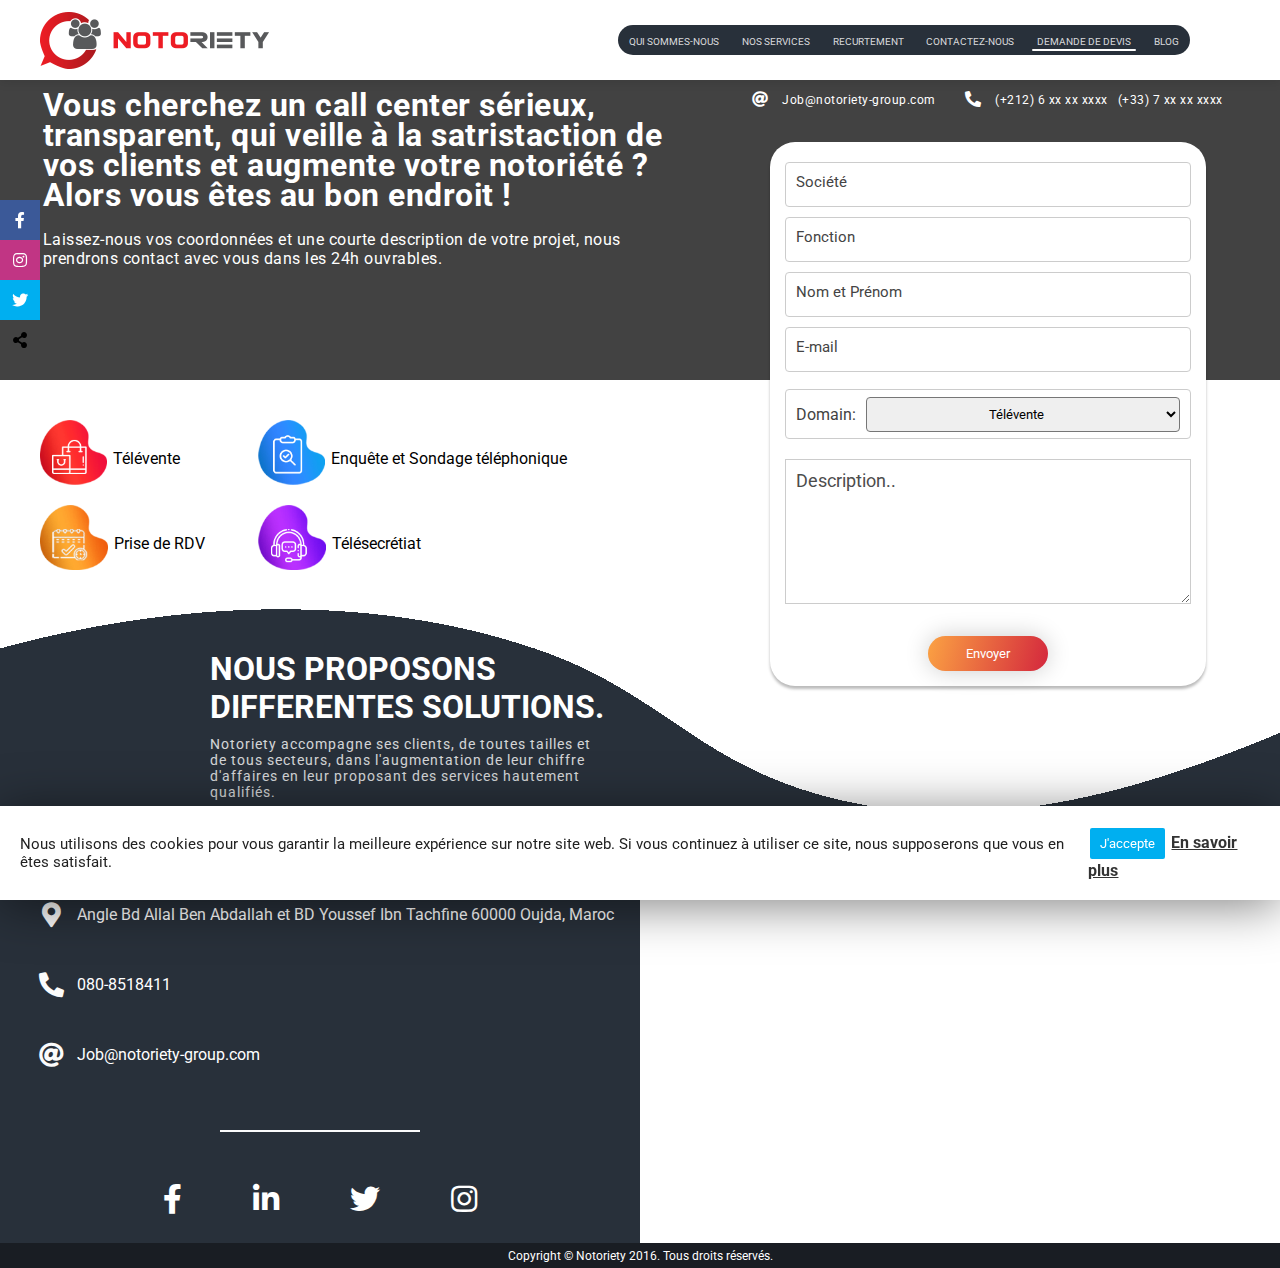
<file: devis.html>
<!DOCTYPE html>
<html lang="en">

<head>
    <meta charset="UTF-8">
    <meta name="viewport" content="width=device-width, initial-scale=1.0">
    <meta http-equiv="X-UA-Compatible" content="ie=edge">
    <meta content='Notoriety Group' property='og:title' />
    <meta
        content='Notoriety Group est un centre d’appels maroc qui propose à ses clients plusieurs prestations variées dont le télésecrétariat et la prise de rdv offshore'
        property='og:description' />
    <meta
        content="centre d'appels maroc, centre d'appels offshore, centre d'appels oujda, prise de rdv offshore, televente maroc, telesecretariat, telesecretariat maroc, telesecretariat offshore, televente maroc, telesecretariat, telesecretariat maroc, telesecretariat offshore"
        name='keywords' />
    <link rel="shortcut icon" href="img/icons/notoriety-logo.png" />
    <script src="https://cdnjs.cloudflare.com/ajax/libs/jquery/3.4.1/jquery.min.js"></script>
    <script src="https://www.google.com/recaptcha/api.js" async defer></script>
    <link rel="stylesheet" href="https://cdnjs.cloudflare.com/ajax/libs/font-awesome/5.9.0/css/all.min.css">
    <link rel="stylesheet" href="css/main.css">
    <title>Notoriety</title>
    <style>
        #preloader {
            width: 100%;
            height: 100vh;
            background: #fff;
            position: fixed;
            z-index: 999;
            display: flex;
            justify-content: center;
            align-items: center
        }

        #iframe-preloader {
            width: 100%;
            height: 100%;
            background: #fff;
            display: flex;
            justify-content: center;
            align-items: center;
            position: absolute;
        }

        .preloadbox {
            box-sizing: border-box;
            width: 110px;
            height: 110px;
            padding: 20px;
            display: flex;
            flex-wrap: wrap;
            flex-direction: row;
            justify-content: space-around;
            align-items: space-around;
        }

        .preloadbox .square {
            width: 30px;
            height: 30px;
            background: rgba(73, 16, 246, 0.7);
            opacity: 0;
            -webkit-animation: preloading-sq 3s ease infinite;
            animation: preloading-sq 3s ease infinite;
            /* box-shadow: 1px 1px 9px transparentize($square-c,.3); */
            -webkit-filter: drop-shadow(8px 8px 7px rgba(56, 8, 203, 0.7));
            filter: drop-shadow(8px 8px 7px rgba(56, 8, 203, 0.7));
        }

        .preloadbox #square-2 {
            -webkit-animation-delay: .75s;
            animation-delay: .75s;
        }

        .preloadbox #square-3 {
            -webkit-animation-delay: 2.25s;
            animation-delay: 2.25s;
        }

        .preloadbox #square-4 {
            -webkit-animation-delay: 1.5s;
            animation-delay: 1.5s;
        }

        @-webkit-keyframes preloading-sq {
            0% {
                opacity: 1;
                background: rgba(246, 16, 189, 0.7);
                -webkit-filter: drop-shadow(8px 8px 7px rgba(246, 16, 189, 0.7));
                filter: drop-shadow(8px 8px 7px rgba(246, 16, 189, 0.7));
            }

            25% {
                opacity: .3;
            }

            50% {
                opacity: 1;
                background: rgba(16, 189, 246, 0.7);
                -webkit-filter: drop-shadow(8px 8px 7px rgba(16, 189, 246, 0.7));
                filter: drop-shadow(8px 8px 7px rgba(16, 189, 246, 0.7));
            }

            100% {
                opacity: .3;
            }
        }

        @keyframes preloading-sq {
            0% {
                opacity: 1;
                background: rgba(246, 16, 189, 0.7);
                -webkit-filter: drop-shadow(8px 8px 7px rgba(246, 16, 189, 0.7));
                filter: drop-shadow(8px 8px 7px rgba(246, 16, 189, 0.7));
            }

            25% {
                opacity: .3;
            }

            50% {
                opacity: 1;
                background: rgba(16, 189, 246, 0.7);
                -webkit-filter: drop-shadow(8px 8px 7px rgba(16, 189, 246, 0.7));
                filter: drop-shadow(8px 8px 7px rgba(16, 189, 246, 0.7));
            }

            100% {
                opacity: .3;
            }
        }
    </style>
</head>

<body id="accueil">
    <!--*********************Addons*********************-->
    <!--preloader -->
    <script>
        $(function () {
            $(window).bind('load', function () {
                //$('#preloader').fadeOut(100);
                $('#map').html(
                    '<div id="iframe-preloader"><div class="preloadbox">' +
                    '<div class="square" id="square-1"></div>' +
                    '<div class="square" id="square-2"></div>' +
                    '<div class="square" id="square-3"></div>' +
                    '<div class="square" id="square-4"></div>' +
                    '</div></div>' +
                    '<iframe id="ifram-id" style="visibility: hidden" src="https://www.google.com/maps/embed?pb=!1m18!1m12!1m3!1d410.13006945441333!2d-1.919786813749576!3d34.67892589368231!2m3!1f0!2f0!3f0!3m2!1i1024!2i768!4f13.1!3m3!1m2!1s0xd7864b41b21fd77%3A0xec5eb9a094c59dfa!2sNotoriety+SARL!5e0!3m2!1sen!2sma!4v1563355232563!5m2!1sen!2sma" width="100%" height="100%" frameborder="0" style="border:0" allowfullscreen title="maps"></iframe>'
                );
                $('#map').css({
                    'visibility': 'visible'
                });
            });

            var interval = setInterval(function () {
                $('#iframe-preloader').css({
                    'display': 'none'
                });
                $('#map > iframe').css({
                    'visibility': 'visible'
                });
                clearInterval(interval);
            }, 2000);
        });
    </script>

    <!--<div id="preloader">
        <div class="preloadbox">
            <div class="square" id="square-1"></div>
            <div class="square" id="square-2"></div>
            <div class="square" id="square-3"></div>
            <div class="square" id="square-4"></div>
        </div>
    </div>-->

    <!--Cookies notify -->
    <div class="cookies-alert">
        <p>
            Nous utilisons des cookies pour vous garantir la meilleure expérience sur notre site web.
            Si vous continuez à utiliser ce site, nous supposerons que vous en êtes satisfait.
        </p>
        <div class="btns">
            <button class="accept" onclick="window.location.href='cookies.php'">J'accepte</button>
            <a class="more" href="RGPD.pdf">En savoir plus</a>
        </div>
    </div>

    <!--sticky bar for social media bar -->
    <div class="social-media-sticky-bar">
        <div class="item facebook" onclick="window.open('https://www.facebook.com/Notoriety/')">
            <div class="icon">
                <i class="fab fa-facebook-f"></i>
            </div>
        </div>
        <div class="item instagram" onclick="window.open('https://www.instagram.com/notoriety_group/')">
            <div class="icon">
                <i class="fab fa-instagram"></i>
            </div>
        </div>
        <div class="item twitter">
            <div class="icon">
                <i class="fab fa-twitter"></i>
            </div>
        </div>
        <div class="item minu">
            <div class="icon">
                <i class="fas fa-share-alt"></i>
            </div>
        </div>
    </div>
    <!--*********************END*********************-->
    <header style="background: #fff">
        <div class="f-part">
            <div class="icon" onclick="window.open('index','_self')">
                <img src="img/icons/Notorietyl-ogo.png" alt="" srcset="">
            </div>
            <div class="number">+ (32) 471 81 82 83</div>
        </div>
        <nav class='menu'>
            <div class="menu-play">
                <div></div>
                <div></div>
                <div></div>
            </div>
            <ul>
                <li>
                    <a href="index#qui-sommes-nous">QUI SOMMES-NOUS</a>
                    <hr>
                </li>
                <li>
                    <a href="index#nos-services">NOS SERVICES</a>
                    <hr>
                </li>
                <li>
                    <a href="recurtement">RECURTEMENT</a>
                    <hr>
                </li>
                <li>
                    <a href="contact">CONTACTEZ-NOUS</a>
                    <hr>
                </li>
                <li>
                    <a href="#" style="width: 100%">DEMANDE DE DEVIS</a>
                    <hr style="width: 100%">
                </li>
                <li>
                    <a href="blog">BLOG</a>
                    <hr>
                </li>
            </ul>
        </nav>
    </header>

    <section class="devis-main-container">
        <div class="dv-cover">
            <div class="desc">
                <h1>
                    Vous cherchez un call center sérieux, transparent,
                    qui veille à la satristaction de vos clients et
                    augmente votre notoriété ? Alors vous êtes au bon endroit !
                </h1>
                <p>
                    Laissez-nous vos coordonnées et une courte description de votre projet,
                    nous prendrons contact avec vous dans les 24h ouvrables.
                </p>
            </div>
            <div class="contact-nous">
                <div class="contact-info">
                    <div class="item">
                        <div class="icon">
                            <i class="fas fa-at"></i>
                        </div>
                        <span>Job@notoriety-group.com</span>
                    </div>
                    <div class="item">
                        <div class="icon">
                            <i class="fas fa-phone-alt"></i>
                        </div>
                        <span>(+212) 6 xx xx xxxx</span>
                        <span>(+33) 7 xx xx xxxx</span>
                    </div>
                </div>
                <div class="contact-form-container">
                    <div class="contact-form">
                        <div class="input">
                            <label for="textfield">Société</label>
                            <input type="text" name="textfield" value="">
                            <div class="err">
                                <div class="msg arrow_box">this field is empty</div>
                            </div>
                        </div>
                        <div class="input">
                            <label for="textfield">Fonction</label>
                            <input type="text" name="textfield" value="">
                            <div class="err">
                                <div class="msg arrow_box">this field is empty</div>
                            </div>
                        </div>
                        <div class="input">
                            <label for="textfield">Nom et Prénom</label>
                            <input type="text" name="textfield" value="">
                            <div class="err">
                                <div class="msg arrow_box">this field is empty</div>
                            </div>
                        </div>
                        <div class="input">
                            <label for="textfield">E-mail</label>
                            <input type="text" name="textfield" value="">
                            <div class="err">
                                <div class="msg arrow_box">this field is empty</div>
                            </div>
                        </div>

                        <div class="domain_container">
                            <span>Domain: </span>
                            <select name="Domaines" id="domaine">
                                <option value="Televente">Télévente</option>
                                <option value="Enquete et Sondage telephonique">Enquête et Sondage téléphonique</option>
                                <option value="Prise de RDV">Prise de RDV</option>
                                <option value="Telesecretiat">Télésecrétiat</option>
                            </select>
                        </div>
                        <div class="description">
                            <label for="">Description..</label><br>
                            <textarea wrap="off"></textarea>
                        </div>
                        <div class="g-recaptcha" data-sitekey="6LetD68UAAAAALFcha6ZXnrzALQeLFim0bpW9vb_"></div>
                        <button class="btn" id="demand_devis">Envoyer</button>
                    </div>
                </div>
            </div>
        </div>
        <div class="dv-valeurs">
            <div class="item">
                <div class="icon">
                    <img src="img/icons/vente-en-ligne.png" alt="">
                </div>
                <div class="label">Télévente</div>
            </div>
            <div class="item">
                <div class="icon">
                    <img src="img/icons/Sondage-Téléphionque.png" alt="">
                </div>
                <div class="label">Enquête et Sondage téléphonique</div>
            </div>
            <div class="item">
                <div class="icon">
                    <img src="img/icons/prise-de-RDV.png" alt="">
                </div>
                <div class="label">Prise de RDV</div>
            </div>
            <div class="item">
                <div class="icon">
                    <img src="img/icons/Télésecretariat.png" alt="">
                </div>
                <div class="label">Télésecrétiat</div>
            </div>
        </div>
        <div class="dv-wave">
            <h1>
                NOUS PROPOSONS
                DIFFERENTES SOLUTIONS.
            </h1>
            <p>
                Notoriety accompagne ses clients,
                de toutes tailles et de tous secteurs,
                dans l'augmentation de leur chiffre d'affaires en
                leur proposant des services hautement qualifiés.
            </p>
        </div>
    </section>

    <footer class="gotWave">
        <div class="footer-container">
            <div class="contact-info-container">
                <div class="contact-info">
                    <div class="items">
                        <div class="item">
                            <div class="icon">
                                <i class="fas fa-map-marker-alt"></i>
                            </div>
                            <p>
                                Angle Bd Allal Ben Abdallah et BD Youssef
                                Ibn Tachfine 60000 Oujda, Maroc
                            </p>
                        </div>
                        <div class="item">
                            <div class="icon">
                                <i class="fas fa-phone-alt"></i>
                            </div>
                            <p>
                                080-8518411
                            </p>
                        </div>
                        <div class="item">
                            <div class="icon">
                                <i class="fas fa-at"></i>
                            </div>
                            <p onclick="window.open('mailto:Job@notoriety-group.com')" style="cursor: pointer">
                                Job@notoriety-group.com
                            </p>
                        </div>
                    </div>
                    <hr>
                    <div class="social-media">
                        <div class="icon">
                            <i class="fab fa-facebook-f"
                                onclick="window.open('https://www.facebook.com/Notoriety/')"></i>
                        </div>
                        <div class="icon">
                            <i class="fab fa-linkedin-in"
                                onclick="window.open('https://fr.linkedin.com/company/notoriety-group')"></i>
                        </div>
                        <div class="icon" onclick="window.open('https://www.twitter.com/notorietygroup1')">
                            <i class="fab fa-twitter"></i>
                        </div>
                        <div class="icon">
                            <i class="fab fa-instagram"
                                onclick="window.open('https://www.instagram.com/notoriety_group/')"></i>
                        </div>
                    </div>
                </div>
            </div>

            <div id="map">
                <iframe
                    src="https://www.google.com/maps/embed?pb=!1m18!1m12!1m3!1d410.13006945441333!2d-1.919786813749576!3d34.67892589368231!2m3!1f0!2f0!3f0!3m2!1i1024!2i768!4f13.1!3m3!1m2!1s0xd7864b41b21fd77%3A0xec5eb9a094c59dfa!2sNotoriety+SARL!5e0!3m2!1sen!2sma!4v1563355232563!5m2!1sen!2sma"
                    width="100%" height="100%" frameborder="0" style="border:0" allowfullscreen></iframe>
            </div>
        </div>

        <div id="copyright">
            <p>
                Copyright &copy; Notoriety 2016. Tous droits réservés.
            </p>
        </div>
    </footer>


    <script src="js/main.js"></script>
</body>

</html>
</file>
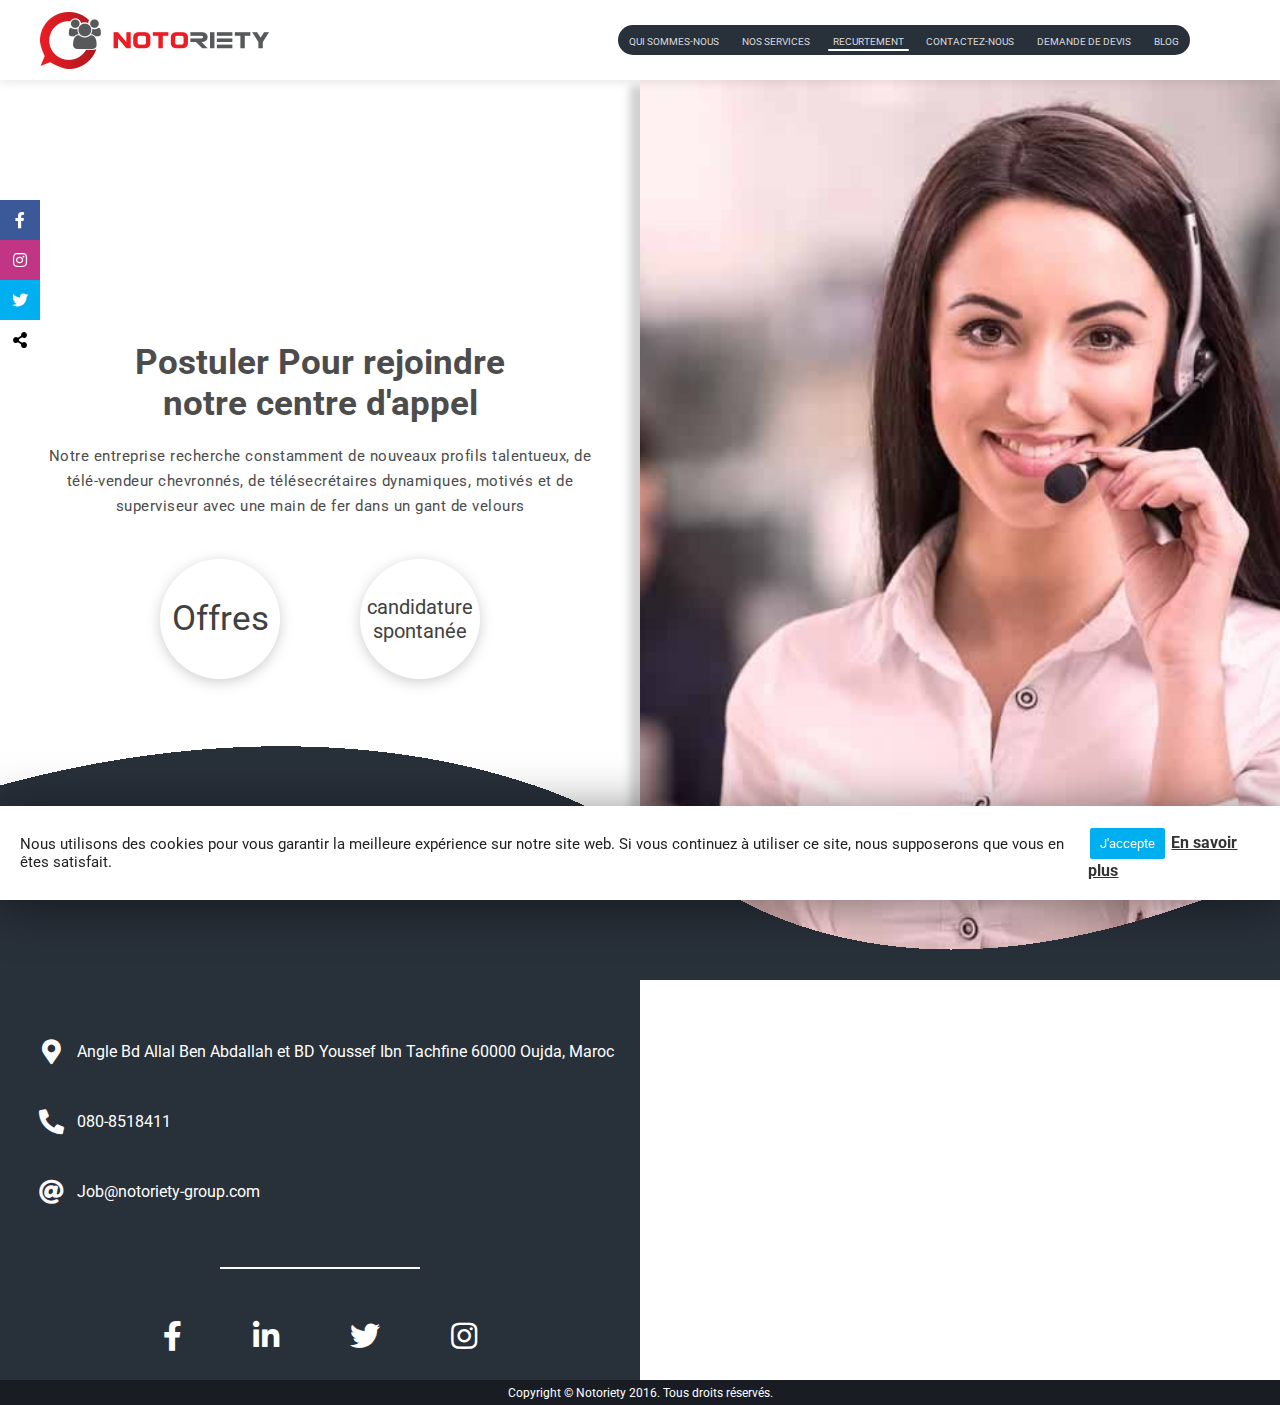
<file: recurtement.html>
<!DOCTYPE html>
<html lang="en">

<head>
    <meta charset="UTF-8">
    <meta name="viewport" content="width=device-width, initial-scale=1.0">
    <meta http-equiv="X-UA-Compatible" content="ie=edge">
    <link rel="shortcut icon" href="img/icons/notoriety-logo.png" />
    <script src="https://cdnjs.cloudflare.com/ajax/libs/jquery/3.4.1/jquery.min.js"></script>
    <link rel="stylesheet" href="https://cdnjs.cloudflare.com/ajax/libs/font-awesome/5.9.0/css/all.min.css">
    <link rel="stylesheet" href="css/main.css">
    <title>Notoriety</title>
    <style>
        #preloader {
            width: 100%;
            height: 100vh;
            background: #fff;
            position: fixed;
            z-index: 999;
            display: flex;
            justify-content: center;
            align-items: center
        }

        #iframe-preloader {
            width: 100%;
            height: 100%;
            background: #fff;
            display: flex;
            justify-content: center;
            align-items: center;
            position: absolute;
        }

        .preloadbox {
            box-sizing: border-box;
            width: 110px;
            height: 110px;
            padding: 20px;
            display: flex;
            flex-wrap: wrap;
            flex-direction: row;
            justify-content: space-around;
            align-items: space-around;
        }

        .preloadbox .square {
            width: 30px;
            height: 30px;
            background: rgba(73, 16, 246, 0.7);
            opacity: 0;
            -webkit-animation: preloading-sq 3s ease infinite;
            animation: preloading-sq 3s ease infinite;
            /* box-shadow: 1px 1px 9px transparentize($square-c,.3); */
            -webkit-filter: drop-shadow(8px 8px 7px rgba(56, 8, 203, 0.7));
            filter: drop-shadow(8px 8px 7px rgba(56, 8, 203, 0.7));
        }

        .preloadbox #square-2 {
            -webkit-animation-delay: .75s;
            animation-delay: .75s;
        }

        .preloadbox #square-3 {
            -webkit-animation-delay: 2.25s;
            animation-delay: 2.25s;
        }

        .preloadbox #square-4 {
            -webkit-animation-delay: 1.5s;
            animation-delay: 1.5s;
        }

        @-webkit-keyframes preloading-sq {
            0% {
                opacity: 1;
                background: rgba(246, 16, 189, 0.7);
                -webkit-filter: drop-shadow(8px 8px 7px rgba(246, 16, 189, 0.7));
                filter: drop-shadow(8px 8px 7px rgba(246, 16, 189, 0.7));
            }

            25% {
                opacity: .3;
            }

            50% {
                opacity: 1;
                background: rgba(16, 189, 246, 0.7);
                -webkit-filter: drop-shadow(8px 8px 7px rgba(16, 189, 246, 0.7));
                filter: drop-shadow(8px 8px 7px rgba(16, 189, 246, 0.7));
            }

            100% {
                opacity: .3;
            }
        }

        @keyframes preloading-sq {
            0% {
                opacity: 1;
                background: rgba(246, 16, 189, 0.7);
                -webkit-filter: drop-shadow(8px 8px 7px rgba(246, 16, 189, 0.7));
                filter: drop-shadow(8px 8px 7px rgba(246, 16, 189, 0.7));
            }

            25% {
                opacity: .3;
            }

            50% {
                opacity: 1;
                background: rgba(16, 189, 246, 0.7);
                -webkit-filter: drop-shadow(8px 8px 7px rgba(16, 189, 246, 0.7));
                filter: drop-shadow(8px 8px 7px rgba(16, 189, 246, 0.7));
            }

            100% {
                opacity: .3;
            }
        }
    </style>
</head>

<body id="accueil">
    <!--*********************Addons*********************-->
    <!--preloader -->
    <script>
        $(function () {
            $(window).bind('load', function () {
                //$('#preloader').fadeOut(100);
                $('#map').html(
                    '<div id="iframe-preloader"><div class="preloadbox">' +
                    '<div class="square" id="square-1"></div>' +
                    '<div class="square" id="square-2"></div>' +
                    '<div class="square" id="square-3"></div>' +
                    '<div class="square" id="square-4"></div>' +
                    '</div></div>' +
                    '<iframe id="ifram-id" style="visibility: hidden" src="https://www.google.com/maps/embed?pb=!1m18!1m12!1m3!1d410.13006945441333!2d-1.919786813749576!3d34.67892589368231!2m3!1f0!2f0!3f0!3m2!1i1024!2i768!4f13.1!3m3!1m2!1s0xd7864b41b21fd77%3A0xec5eb9a094c59dfa!2sNotoriety+SARL!5e0!3m2!1sen!2sma!4v1563355232563!5m2!1sen!2sma" width="100%" height="100%" frameborder="0" style="border:0" allowfullscreen title="maps"></iframe>'
                );
                $('#map').css({
                    'visibility': 'visible'
                });
            });

            var interval = setInterval(function () {
                $('#iframe-preloader').css({
                    'display': 'none'
                });
                $('#map > iframe').css({
                    'visibility': 'visible'
                });
                clearInterval(interval);
            }, 2000);
        });
    </script>

    <!--<div id="preloader">
        <div class="preloadbox">
            <div class="square" id="square-1"></div>
            <div class="square" id="square-2"></div>
            <div class="square" id="square-3"></div>
            <div class="square" id="square-4"></div>
        </div>
    </div>-->

    <!--Cookies notify -->
    <div class="cookies-alert">
        <p>
            Nous utilisons des cookies pour vous garantir la meilleure expérience sur notre site web.
            Si vous continuez à utiliser ce site, nous supposerons que vous en êtes satisfait.
        </p>
        <div class="btns">
            <button class="accept" onclick="window.location.href='cookies.php'">J'accepte</button>
            <a class="more" href="RGPD.pdf">En savoir plus</a>
        </div>
    </div>

    <!--sticky bar for social media bar -->
    <div class="social-media-sticky-bar">
        <div class="item facebook" onclick="window.open('https://www.facebook.com/Notoriety/')">
            <div class="icon">
                <i class="fab fa-facebook-f"></i>
            </div>
        </div>
        <div class="item instagram" onclick="window.open('https://www.instagram.com/notoriety_group/')">
            <div class="icon">
                <i class="fab fa-instagram"></i>
            </div>
        </div>
        <div class="item twitter">
            <div class="icon">
                <i class="fab fa-twitter"></i>
            </div>
        </div>
        <div class="item minu">
            <div class="icon">
                <i class="fas fa-share-alt"></i>
            </div>
        </div>
    </div>
    <!--*********************END*********************-->
    <header style="background: #fff">
        <div class="f-part">
            <div class="icon" onclick="window.open('index','_self')">
                <img src="img/icons/Notorietyl-ogo.png" alt="" srcset="">
            </div>
            <div class="number">+ (32) 471 81 82 83</div>
        </div>
        <nav class='menu'>
            <div class="menu-play">
                <div></div>
                <div></div>
                <div></div>
            </div>
            <ul>
                <li>
                    <a href="index#qui-sommes-nous">QUI SOMMES-NOUS</a>
                    <hr>
                </li>
                <li>
                    <a href="index#nos-services">NOS SERVICES</a>
                    <hr>
                </li>
                <li>
                    <a href="#" onclick="location. reload(true);">RECURTEMENT</a>
                    <hr style="width: 100%">
                </li>
                <li>
                    <a href="contact">CONTACTEZ-NOUS</a>
                    <hr>
                </li>
                <li>
                    <a href="devis">DEMANDE DE DEVIS</a>
                    <hr>
                </li>
                <li>
                    <a href="blog">BLOG</a>
                    <hr>
                </li>
            </ul>
        </nav>
    </header>

    <section class="recurtement-main-container">
        <div id="recurtment-cover">
            <div class="main-content">
                <div class="container">
                    <h1>
                        Postuler Pour rejoindre <br>
                        notre centre d'appel
                    </h1>
                    <p>
                        Notre entreprise recherche constamment de nouveaux profils talentueux,
                        de télé-vendeur chevronnés,
                        de télésecrétaires dynamiques, motivés et de superviseur avec une main
                        de fer dans un gant de velours
                    </p>
                    <div class="main-nav">
                        <div class="offres animated" onclick="$('.recurtement-main-container').load('_offres.html')">
                            Offres</div>
                        <div class="candidature animated"
                            onclick="$('.recurtement-main-container').load('_formulair.html')">candidature spontanée
                        </div>
                    </div>
                </div>
            </div>
            <div class="bg-img"></div>
        </div>
    </section>

    <footer>
        <div class="footer-container">
            <div class="contact-info-container">
                <div class="contact-info">
                    <div class="items">
                        <div class="item">
                            <div class="icon">
                                <i class="fas fa-map-marker-alt"></i>
                            </div>
                            <p>
                                Angle Bd Allal Ben Abdallah et BD Youssef
                                Ibn Tachfine 60000 Oujda, Maroc
                            </p>
                        </div>
                        <div class="item">
                            <div class="icon">
                                <i class="fas fa-phone-alt"></i>
                            </div>
                            <p>
                                080-8518411
                            </p>
                        </div>
                        <div class="item">
                            <div class="icon">
                                <i class="fas fa-at"></i>
                            </div>
                            <p onclick="window.open('mailto:Job@notoriety-group.com')" style="cursor: pointer">
                                Job@notoriety-group.com
                            </p>
                        </div>
                    </div>
                    <hr>
                    <div class="social-media">
                        <div class="icon">
                            <i class="fab fa-facebook-f"
                                onclick="window.open('https://www.facebook.com/Notoriety/')"></i>
                        </div>
                        <div class="icon">
                            <i class="fab fa-linkedin-in"
                                onclick="window.open('https://fr.linkedin.com/company/notoriety-group')"></i>
                        </div>
                        <div class="icon">
                            <i class="fab fa-twitter"></i>
                        </div>
                        <div class="icon">
                            <i class="fab fa-instagram"
                                onclick="window.open('https://www.instagram.com/notoriety_group/')"></i>
                        </div>
                    </div>
                </div>
            </div>

            <div id="map">
                <iframe
                    src="https://www.google.com/maps/embed?pb=!1m18!1m12!1m3!1d410.13006945441333!2d-1.919786813749576!3d34.67892589368231!2m3!1f0!2f0!3f0!3m2!1i1024!2i768!4f13.1!3m3!1m2!1s0xd7864b41b21fd77%3A0xec5eb9a094c59dfa!2sNotoriety+SARL!5e0!3m2!1sen!2sma!4v1563355232563!5m2!1sen!2sma"
                    width="100%" height="100%" frameborder="0" style="border:0" allowfullscreen></iframe>
            </div>
        </div>

        <div id="copyright">
            <p>
                Copyright &copy; Notoriety 2016. Tous droits réservés.
            </p>
        </div>
    </footer>


    <script src="js/main.js"></script>
</body>

</html>
</file>
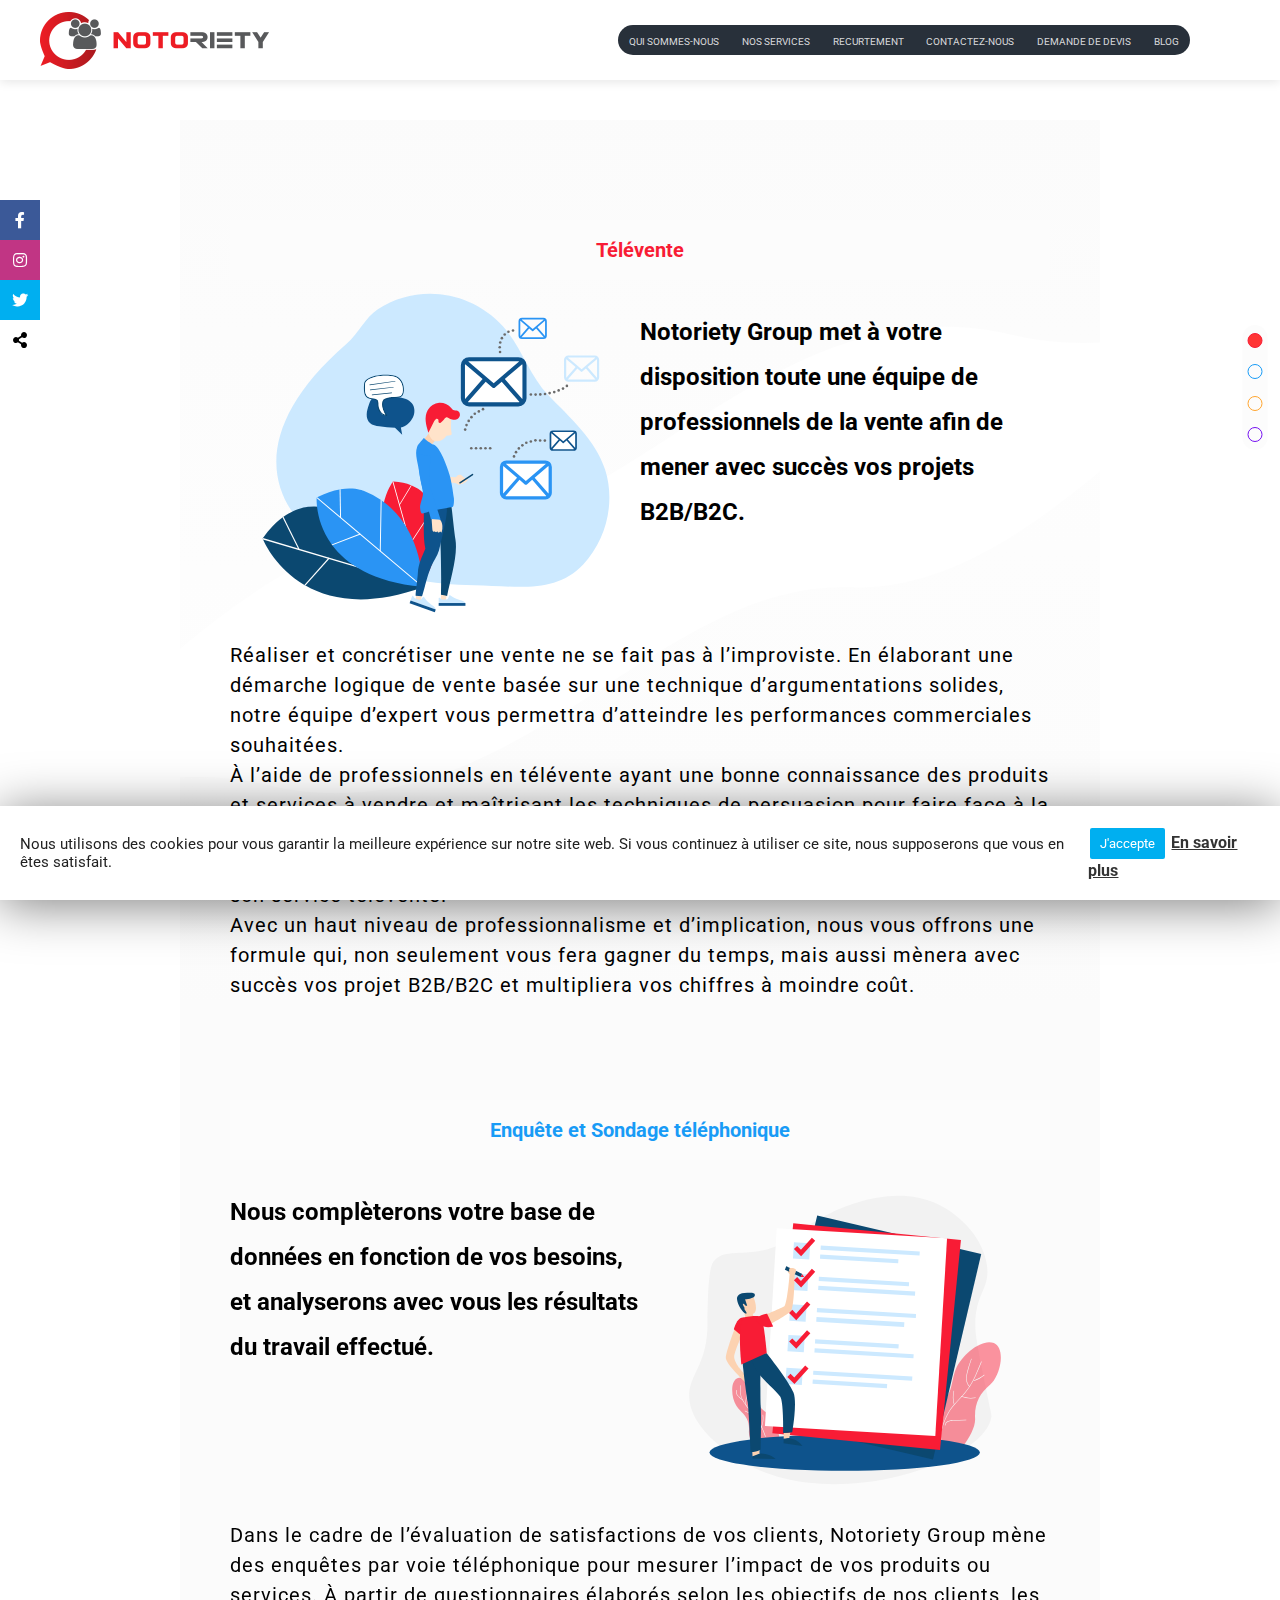
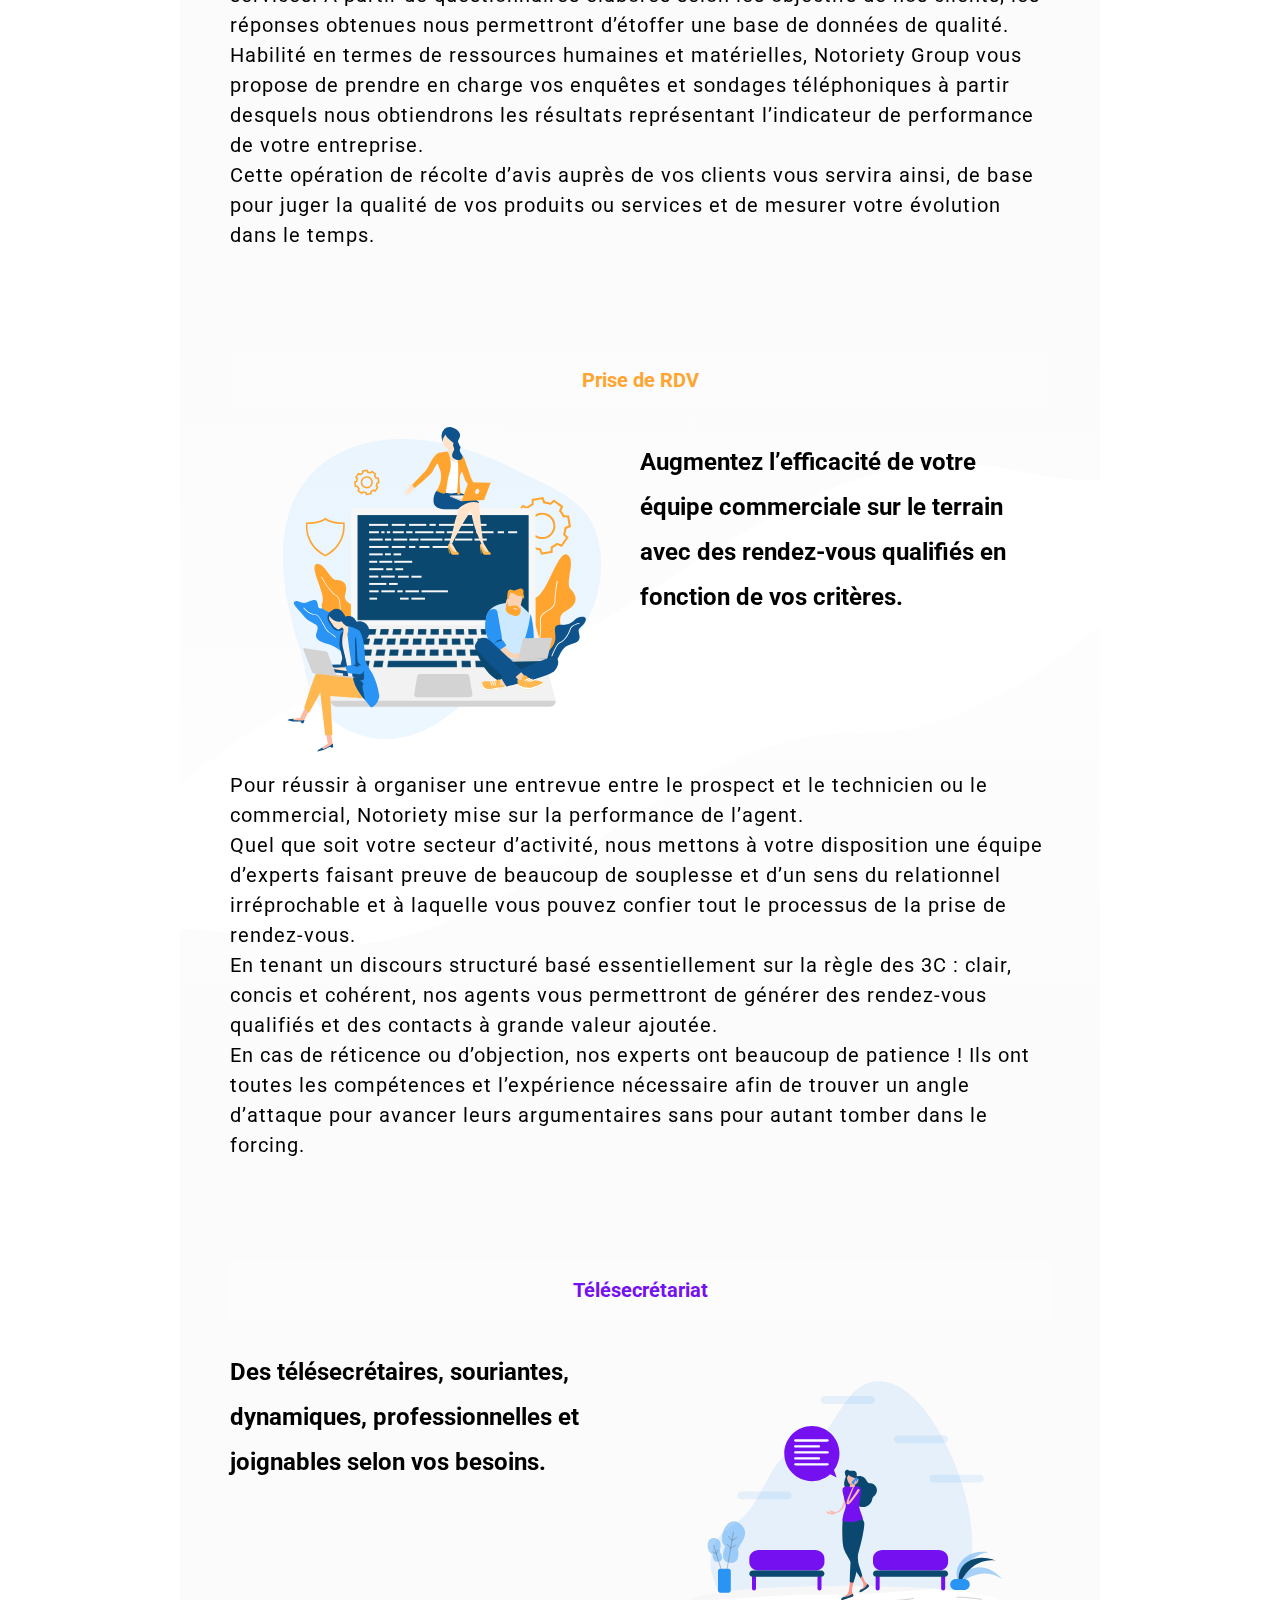
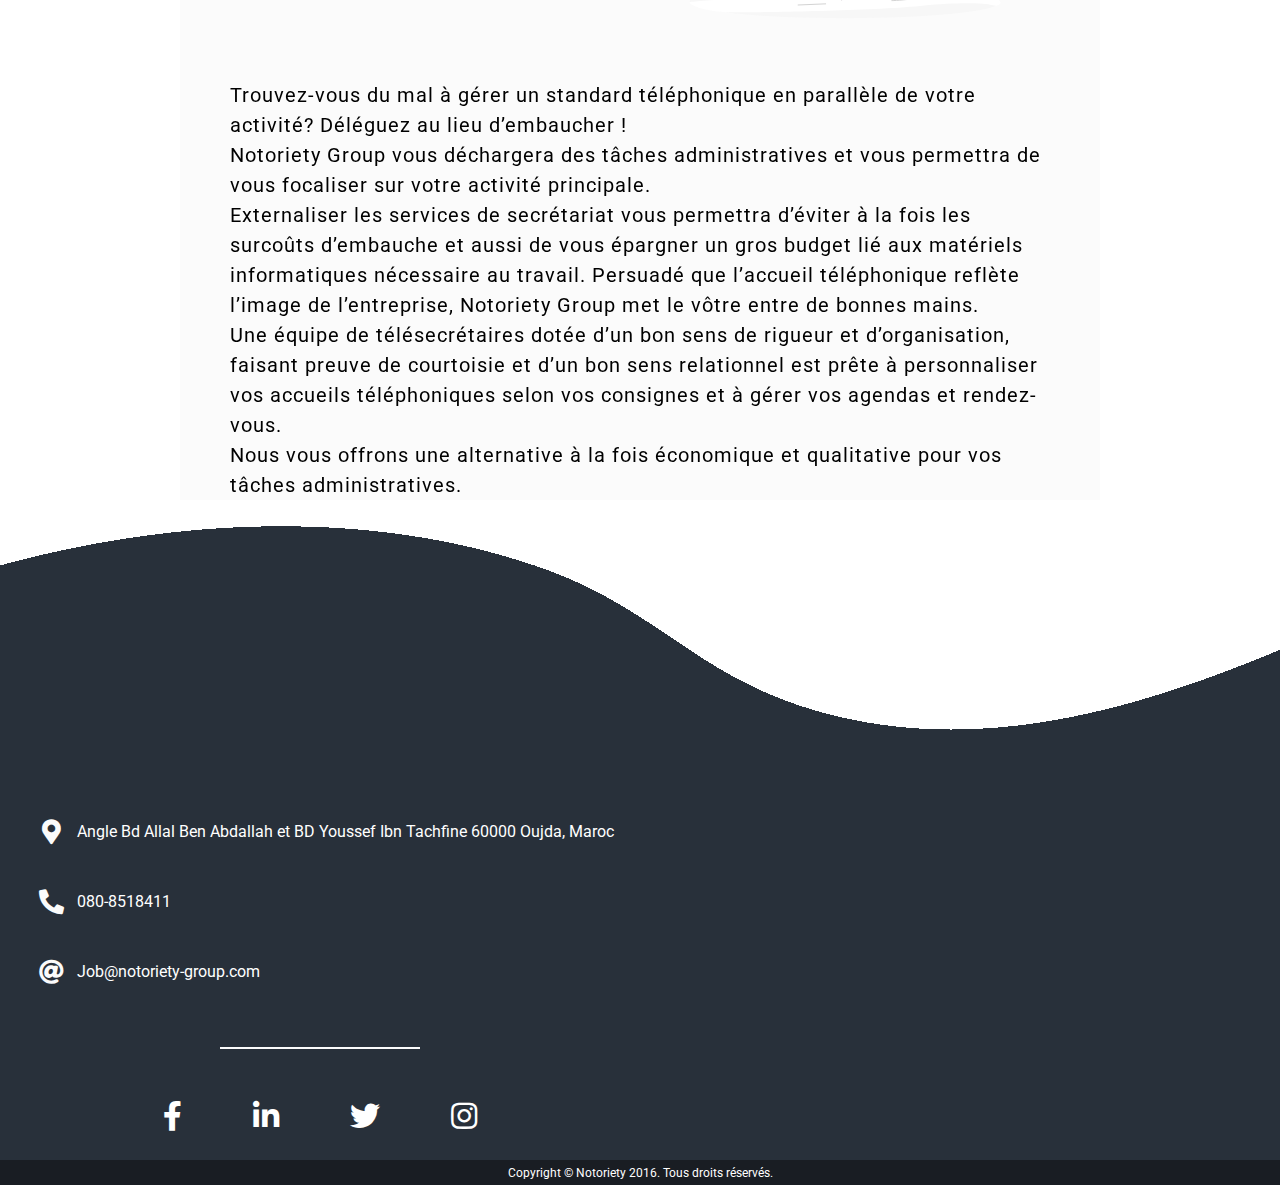
<file: services.html>
<!DOCTYPE html>
<html lang="en">

<head>
    <meta charset="UTF-8">
    <meta name="viewport" content="width=device-width, initial-scale=1.0">
    <meta http-equiv="X-UA-Compatible" content="ie=edge">
    <meta content='Notoriety Group' property='og:title' />
    <meta
        content='Notoriety Group est un centre d’appels maroc qui propose à ses clients plusieurs prestations variées dont le télésecrétariat et la prise de rdv offshore'
        property='og:description' />
    <meta
        content="centre d'appels maroc, centre d'appels offshore, centre d'appels oujda, prise de rdv offshore, televente maroc, telesecretariat, telesecretariat maroc, telesecretariat offshore, televente maroc, telesecretariat, telesecretariat maroc, telesecretariat offshore"
        name='keywords' />
    <link rel="shortcut icon" href="img/icons/notoriety-logo.png" />
    <script src="https://cdnjs.cloudflare.com/ajax/libs/jquery/3.4.1/jquery.min.js"></script>
    <link rel="stylesheet" href="https://cdnjs.cloudflare.com/ajax/libs/font-awesome/5.9.0/css/all.min.css">
    <link rel="stylesheet" href="css/main.css">
    <title>Notoriety</title>
    <style>
        #preloader {
            width: 100%;
            height: 100vh;
            background: #fff;
            position: fixed;
            z-index: 999;
            display: flex;
            justify-content: center;
            align-items: center
        }

        .preloadbox {
            box-sizing: border-box;
            width: 110px;
            height: 110px;
            padding: 20px;
            display: flex;
            flex-wrap: wrap;
            flex-direction: row;
            justify-content: space-around;
            align-items: space-around;
        }

        .preloadbox .square {
            width: 30px;
            height: 30px;
            background: rgba(73, 16, 246, 0.7);
            opacity: 0;
            -webkit-animation: preloading-sq 3s ease infinite;
            animation: preloading-sq 3s ease infinite;
            /* box-shadow: 1px 1px 9px transparentize($square-c,.3); */
            -webkit-filter: drop-shadow(8px 8px 7px rgba(56, 8, 203, 0.7));
            filter: drop-shadow(8px 8px 7px rgba(56, 8, 203, 0.7));
        }

        .preloadbox #square-2 {
            -webkit-animation-delay: .75s;
            animation-delay: .75s;
        }

        .preloadbox #square-3 {
            -webkit-animation-delay: 2.25s;
            animation-delay: 2.25s;
        }

        .preloadbox #square-4 {
            -webkit-animation-delay: 1.5s;
            animation-delay: 1.5s;
        }

        @-webkit-keyframes preloading-sq {
            0% {
                opacity: 1;
                background: rgba(246, 16, 189, 0.7);
                -webkit-filter: drop-shadow(8px 8px 7px rgba(246, 16, 189, 0.7));
                filter: drop-shadow(8px 8px 7px rgba(246, 16, 189, 0.7));
            }

            25% {
                opacity: .3;
            }

            50% {
                opacity: 1;
                background: rgba(16, 189, 246, 0.7);
                -webkit-filter: drop-shadow(8px 8px 7px rgba(16, 189, 246, 0.7));
                filter: drop-shadow(8px 8px 7px rgba(16, 189, 246, 0.7));
            }

            100% {
                opacity: .3;
            }
        }

        @keyframes preloading-sq {
            0% {
                opacity: 1;
                background: rgba(246, 16, 189, 0.7);
                -webkit-filter: drop-shadow(8px 8px 7px rgba(246, 16, 189, 0.7));
                filter: drop-shadow(8px 8px 7px rgba(246, 16, 189, 0.7));
            }

            25% {
                opacity: .3;
            }

            50% {
                opacity: 1;
                background: rgba(16, 189, 246, 0.7);
                -webkit-filter: drop-shadow(8px 8px 7px rgba(16, 189, 246, 0.7));
                filter: drop-shadow(8px 8px 7px rgba(16, 189, 246, 0.7));
            }

            100% {
                opacity: .3;
            }
        }
    </style>
</head>

<body id="accueil">
    <!--*********************Addons*********************-->
    <!--preloader -->
    <script>
        $(function () {

            $(window).bind('load', function () {
                $('#preloader').fadeOut(100)
            });
        });
    </script>

    <div id="preloader">
        <div class="preloadbox">
            <div class="square" id="square-1"></div>
            <div class="square" id="square-2"></div>
            <div class="square" id="square-3"></div>
            <div class="square" id="square-4"></div>
        </div>
    </div>

    <!--Cookies notify -->
    <div class="cookies-alert">
        <p>
            Nous utilisons des cookies pour vous garantir la meilleure expérience sur notre site web.
            Si vous continuez à utiliser ce site, nous supposerons que vous en êtes satisfait.
        </p>
        <div class="btns">
            <button class="accept" onclick="window.location.href='cookies.php'">J'accepte</button>
            <a class="more" href="RGPD.pdf">En savoir plus</a>
        </div>
    </div>

    <!--sticky bar for social media bar -->
    <div class="social-media-sticky-bar">
        <div class="item facebook" onclick="window.open('https://www.facebook.com/Notoriety/')">
            <div class="icon">
                <i class="fab fa-facebook-f"></i>
            </div>
        </div>
        <div class="item instagram" onclick="window.open('https://www.instagram.com/notoriety_group/')">
            <div class="icon">
                <i class="fab fa-instagram"></i>
            </div>
        </div>
        <div class="item twitter">
            <div class="icon">
                <i class="fab fa-twitter"></i>
            </div>
        </div>
        <div class="item minu">
            <div class="icon">
                <i class="fas fa-share-alt"></i>
            </div>
        </div>
    </div>
    <!--*********************END*********************-->
    <header style="background: #fff">
        <div class="f-part">
            <div class="icon" onclick="window.open('index','_self')">
                <img src="img/icons/Notorietyl-ogo.png" alt="" srcset="">
            </div>
            <div class="number">+ (32) 471 81 82 83</div>
        </div>
        <nav class='menu'>
            <div class="menu-play">
                <div></div>
                <div></div>
                <div></div>
            </div>
            <ul>
                <li>
                    <a href="index#qui-sommes-nous">QUI SOMMES-NOUS</a>
                    <hr>
                </li>
                <li>
                    <a href="index#nos-services">NOS SERVICES</a>
                    <hr>
                </li>
                <li>
                    <a href="recurtement">RECURTEMENT</a>
                    <hr>
                </li>
                <li>
                    <a href="contact">CONTACTEZ-NOUS</a>
                    <hr>
                </li>
                <li>
                    <a href="devis">DEMANDE DE DEVIS</a>
                    <hr>
                </li>
                <li>
                    <a href="blog">BLOG</a>
                    <hr>
                </li>
            </ul>
        </nav>
    </header>

    <section class="services-main-container">
        <div class="tracker">
            <div data-id="Televente" class="active" data-index="0" style="border: 1px solid #f81c35"></div>
            <div data-id="Sondage" data-index="1" style="border: 1px solid #189bf6"></div>
            <div data-id="Prise" data-index="2" style="border: 1px solid #ffa52f"></div>
            <div data-id="Telesecretariat" data-index="3" style="border: 1px solid #7510f1"></div>
        </div>
        <div id="services-cover">
            <article id="Televente">
                <h1 style="color: #f81c35">Télévente</h1>
                <div class="thum">
                    <img src="img/icons/SVG/email.svg" alt="">
                </div>
                <h2>
                    Notoriety Group met à votre disposition toute une équipe de professionnels de la vente afin de mener
                    avec succès vos projets B2B/B2C.
                </h2>
                <p>
                    Réaliser et concrétiser une vente ne se fait pas à l’improviste.
                    En élaborant une démarche logique de vente basée sur une technique d’argumentations solides, notre
                    équipe d’expert vous permettra d’atteindre les performances commerciales souhaitées. <br>

                    À l’aide de professionnels en télévente ayant une bonne connaissance des produits et services à
                    vendre et maîtrisant les techniques de persuasion pour faire face à la résistance de
                    l’interlocuteur, Notoriety Group vous permettra de joindre un plus grand nombre de prospect, de les
                    fidéliser et ainsi d’accroître vos ventes grâce à son service télévente. <br>

                    Avec un haut niveau de professionnalisme et d’implication, nous vous offrons une formule qui, non
                    seulement vous fera gagner du temps, mais aussi mènera avec succès vos projet B2B/B2C et multipliera
                    vos chiffres à moindre coût.

                </p>
            </article>
            <article id="Sondage">
                <h1 style="color: #189bf6">Enquête et Sondage téléphonique</h1>
                <div class="thum">
                    <img src="img/icons/SVG/to-do-list.svg" alt="">
                </div>
                <h2>
                    Nous complèterons votre base de données en fonction de vos besoins,
                    et analyserons avec vous les
                    résultats du travail effectué.
                </h2>
                <p>
                    Dans le cadre de l’évaluation de satisfactions de vos clients, Notoriety Group mène des enquêtes par
                    voie téléphonique pour mesurer l’impact de vos produits ou services.
                    À partir de questionnaires élaborés selon les objectifs de nos clients, les réponses obtenues nous
                    permettront d’étoffer une base de données de qualité. <br>

                    Habilité en termes de ressources humaines et matérielles, Notoriety Group vous propose de prendre en
                    charge vos enquêtes et sondages téléphoniques à partir desquels nous obtiendrons les résultats
                    représentant l’indicateur de performance de votre entreprise. <br>

                    Cette opération de récolte d’avis auprès de vos clients vous servira ainsi, de base pour juger la
                    qualité de vos produits ou services et de mesurer votre évolution dans le temps.

                </p>
            </article>
            <article id="Prise">
                <h1 style="color: #ffa52f">Prise de RDV</h1>
                <div class="thum">
                    <img src="img/icons/SVG/support-team.svg" alt="">
                </div>
                <h2>
                    Augmentez l’efficacité de votre équipe commerciale sur le terrain avec
                    des rendez-vous qualifiés en fonction de vos critères.
                </h2>
                <p>
                    Pour réussir à organiser une entrevue entre le prospect et le technicien ou le commercial, Notoriety
                    mise sur la performance de l’agent. <br>

                    Quel que soit votre secteur d’activité, nous mettons à votre disposition une équipe d’experts
                    faisant preuve de beaucoup de souplesse et d’un sens du relationnel irréprochable et à laquelle vous
                    pouvez confier tout le processus de la prise de rendez-vous. <br>
                    En tenant un discours structuré basé essentiellement sur la règle des 3C : clair, concis et
                    cohérent, nos agents vous permettront de générer des rendez-vous qualifiés et des contacts à grande
                    valeur ajoutée. <br>

                    En cas de réticence ou d’objection, nos experts ont beaucoup de patience ! Ils ont toutes les
                    compétences et l’expérience nécessaire afin de trouver un angle d’attaque pour avancer leurs
                    argumentaires sans pour autant tomber dans le forcing.

                </p>
            </article>
            <article id="Telesecretariat">
                <h1 style="color: #7510f1">Télésecrétariat</h1>
                <div class="thum">
                    <img src="img/icons/SVG/call.svg" alt="">
                </div>
                <h2>
                    Des télésecrétaires, souriantes, dynamiques,
                    professionnelles et joignables selon vos besoins.
                </h2>
                <p>
                    Trouvez-vous du mal à gérer un standard téléphonique en parallèle de votre activité? Déléguez au
                    lieu d’embaucher ! <br>
                    Notoriety Group vous déchargera des tâches administratives et vous permettra de vous focaliser sur
                    votre activité principale. <br>

                    Externaliser les services de secrétariat vous permettra d’éviter à la fois les surcoûts d’embauche
                    et aussi de vous épargner un gros budget lié aux matériels informatiques nécessaire au travail.
                    Persuadé que l’accueil téléphonique reflète l’image de l’entreprise, Notoriety Group met le vôtre
                    entre de bonnes mains. <br>
                    Une équipe de télésecrétaires dotée d’un bon sens de rigueur et d’organisation, faisant preuve de
                    courtoisie et d’un bon sens relationnel est prête à personnaliser vos accueils téléphoniques selon
                    vos consignes et à gérer vos agendas et rendez-vous. <br>

                    Nous vous offrons une alternative à la fois économique et qualitative pour vos tâches
                    administratives.

                </p>
            </article>
        </div>
    </section>

    <footer>
        <div class="footer-container">
            <div class="contact-info-container">
                <div class="contact-info">
                    <div class="items">
                        <div class="item">
                            <div class="icon">
                                <i class="fas fa-map-marker-alt"></i>
                            </div>
                            <p>
                                Angle Bd Allal Ben Abdallah et BD Youssef
                                Ibn Tachfine 60000 Oujda, Maroc
                            </p>
                        </div>
                        <div class="item">
                            <div class="icon">
                                <i class="fas fa-phone-alt"></i>
                            </div>
                            <p>
                                080-8518411
                            </p>
                        </div>
                        <div class="item">
                            <div class="icon">
                                <i class="fas fa-at"></i>
                            </div>
                            <p onclick="window.open('mailto:Job@notoriety-group.com')" style="cursor: pointer">
                                Job@notoriety-group.com
                            </p>
                        </div>
                    </div>
                    <hr>
                    <div class="social-media">
                        <div class="icon">
                            <i class="fab fa-facebook-f"
                                onclick="window.open('https://www.facebook.com/Notoriety/')"></i>
                        </div>
                        <div class="icon">
                            <i class="fab fa-linkedin-in"
                                onclick="window.open('https://fr.linkedin.com/company/notoriety-group')"></i>
                        </div>
                        <div class="icon">
                            <i class="fab fa-twitter"></i>
                        </div>
                        <div class="icon">
                            <i class="fab fa-instagram"
                                onclick="window.open('https://www.instagram.com/notoriety_group/')"></i>
                        </div>
                    </div>
                </div>
            </div>

            <div id="map">
                <iframe
                    src="https://www.google.com/maps/embed?pb=!1m18!1m12!1m3!1d410.13006945441333!2d-1.919786813749576!3d34.67892589368231!2m3!1f0!2f0!3f0!3m2!1i1024!2i768!4f13.1!3m3!1m2!1s0xd7864b41b21fd77%3A0xec5eb9a094c59dfa!2sNotoriety+SARL!5e0!3m2!1sen!2sma!4v1563355232563!5m2!1sen!2sma"
                    width="100%" height="100%" frameborder="0" style="border:0" allowfullscreen></iframe>
            </div>
        </div>

        <div id="copyright">
            <p>
                Copyright &copy; Notoriety 2016. Tous droits réservés.
            </p>
        </div>
    </footer>


    <script src="js/main.js"></script>
    <script>
        $('.tracker > div').on('click', function () {
            var id = $(this).data('id');
            $('.tracker > div').removeClass('active');
            $(this).addClass('active');
            scrollToService(id);
        })
        $(window).scroll(function () {
            //1
            var hT = $('#Televente').offset().top,
                hH = $('#Televente').outerHeight(),
                wH = $(window).height(),
                wS = $(this).scrollTop();
            if (wS > (hT + hH - wH)) {
                $('.tracker > div').removeClass('active');
                $(".tracker > div[data-index='" + 0 + "']").addClass('active');
            }
            //2
            var hT = $('#Sondage').offset().top,
                hH = $('#Sondage').outerHeight();
            if (wS > (hT - 80 + hH - wH)) {
                $('.tracker > div').removeClass('active');
                $(".tracker > div[data-index='" + 1 + "']").addClass('active');
            }
            //3
            var hT = $('#Prise').offset().top,
                hH = $('#Prise').outerHeight();
            if (wS > (hT - 80 * 2 + hH - wH)) {
                $('.tracker > div').removeClass('active');
                $(".tracker > div[data-index='" + 2 + "']").addClass('active');
            }
            //4
            var hT = $('#Telesecretariat').offset().top,
                hH = $('#Telesecretariat').outerHeight();
            if (wS > (hT - 80 * 3 + hH - wH)) {
                $('.tracker > div').removeClass('active');
                $(".tracker > div[data-index='" + 3 + "']").addClass('active');
            }
        });

        function scrollToService(id) {
            var ele = document.getElementById(id);
            ele.scrollIntoView({
                behavior: 'smooth'
            });
        }
    </script>
</body>

</html>
</file>
<file: css/main.css>
@import url("https://fonts.googleapis.com/css?family=Roboto&display=swap");
@import url("https://fonts.googleapis.com/css?family=Montserrat&display=swap");
@-webkit-keyframes Gradient {
  0% {
    background-position: 0;
  }
  100% {
    background-position: -250px;
  }
}
@keyframes Gradient {
  0% {
    background-position: 0;
  }
  100% {
    background-position: -250px;
  }
}

@-webkit-keyframes menu {
  from {
    width: 0%;
  }
  to {
    width: 100%;
  }
}

@keyframes menu {
  from {
    width: 0%;
  }
  to {
    width: 100%;
  }
}

.animated {
  -webkit-animation-duration: 1s;
  animation-duration: 1s;
  -webkit-animation-fill-mode: both;
  animation-fill-mode: both;
}

.slideInDown {
  -webkit-animation-name: slideInDown;
  animation-name: slideInDown;
}

@-webkit-keyframes rubberBand {
  0% {
    -webkit-transform: scaleX(1);
    transform: scaleX(1);
  }
  30% {
    -webkit-transform: scale3d(1.25, 0.75, 1);
    transform: scale3d(1.25, 0.75, 1);
  }
  40% {
    -webkit-transform: scale3d(0.75, 1.25, 1);
    transform: scale3d(0.75, 1.25, 1);
  }
  50% {
    -webkit-transform: scale3d(1.15, 0.85, 1);
    transform: scale3d(1.15, 0.85, 1);
  }
  65% {
    -webkit-transform: scale3d(0.95, 1.05, 1);
    transform: scale3d(0.95, 1.05, 1);
  }
  75% {
    -webkit-transform: scale3d(1.05, 0.95, 1);
    transform: scale3d(1.05, 0.95, 1);
  }
  to {
    -webkit-transform: scaleX(1);
    transform: scaleX(1);
  }
}

@keyframes rubberBand {
  0% {
    -webkit-transform: scaleX(1);
    transform: scaleX(1);
  }
  30% {
    -webkit-transform: scale3d(1.25, 0.75, 1);
    transform: scale3d(1.25, 0.75, 1);
  }
  40% {
    -webkit-transform: scale3d(0.75, 1.25, 1);
    transform: scale3d(0.75, 1.25, 1);
  }
  50% {
    -webkit-transform: scale3d(1.15, 0.85, 1);
    transform: scale3d(1.15, 0.85, 1);
  }
  65% {
    -webkit-transform: scale3d(0.95, 1.05, 1);
    transform: scale3d(0.95, 1.05, 1);
  }
  75% {
    -webkit-transform: scale3d(1.05, 0.95, 1);
    transform: scale3d(1.05, 0.95, 1);
  }
  to {
    -webkit-transform: scaleX(1);
    transform: scaleX(1);
  }
}

@-webkit-keyframes bg_animation {
  from {
    background-position-x: 0px;
  }
  to {
    background-position-x: 200px;
  }
}

@keyframes bg_animation {
  from {
    background-position-x: 0px;
  }
  to {
    background-position-x: 200px;
  }
}

@-webkit-keyframes slideInDown {
  0% {
    -webkit-transform: translate3d(0, -100%, 0);
    transform: translate3d(0, -100%, 0);
    visibility: visible;
  }
  to {
    -webkit-transform: translateZ(0);
    transform: translateZ(0);
  }
}

@keyframes slideInDown {
  0% {
    -webkit-transform: translate3d(0, -100%, 0);
    transform: translate3d(0, -100%, 0);
    visibility: visible;
  }
  to {
    -webkit-transform: translateZ(0);
    transform: translateZ(0);
  }
}

@font-face {
  font-family: 'FontAwesome';
  font-display: auto;
  src: url("https://cdnjs.cloudflare.com/ajax/libs/font-awesome//fontawesome-webfont.eot?v=5.9 0");
  src: url("https://cdnjs.cloudflare.com/ajax/libs/font-awesome//fontawesome-webfont.eot?#iefix&v=5.9 0") format("embedded-opentype"), url("https://cdnjs.cloudflare.com/ajax/libs/font-awesome//fontawesome-webfont.woff2?v=5.9 0") format("woff2"), url("https://cdnjs.cloudflare.com/ajax/libs/font-awesome//fontawesome-webfont.woff?v=5.9 0") format("woff"), url("https://cdnjs.cloudflare.com/ajax/libs/font-awesome//fontawesome-webfont.ttf?v=5.9 0") format("truetype"), url("https://cdnjs.cloudflare.com/ajax/libs/font-awesome//fontawesome-webfont.svg?v=5.9 0#fontawesomeregular") format("svg");
  font-weight: normal;
  font-style: normal;
}

hr {
  width: 50%;
  max-width: 200px;
  margin: 0 auto;
}

.cookies-alert {
  width: 100%;
  background: #ffffff;
  position: fixed;
  bottom: 0;
  display: -webkit-box;
  display: -ms-flexbox;
  display: flex;
  -webkit-box-pack: justify;
      -ms-flex-pack: justify;
          justify-content: space-between;
  -webkit-box-align: center;
      -ms-flex-align: center;
          align-items: center;
  padding: 20px;
  z-index: 99;
  color: #222;
  -webkit-box-shadow: rgba(0, 0, 0, 0.5) 0px 5px 50px;
          box-shadow: rgba(0, 0, 0, 0.5) 0px 5px 50px;
}

.cookies-alert p {
  font-size: 15px;
}

@media (max-width: 500px) {
  .cookies-alert p {
    font-size: 12px;
  }
}

.cookies-alert .btns {
  min-width: 150px;
}

@media (max-width: 500px) {
  .cookies-alert .btns {
    min-width: 100px;
    display: -webkit-box;
    display: -ms-flexbox;
    display: flex;
    -webkit-box-orient: vertical;
    -webkit-box-direction: normal;
        -ms-flex-direction: column;
            flex-direction: column;
    height: 100%;
    -webkit-box-pack: center;
        -ms-flex-pack: center;
            justify-content: center;
  }
}

.cookies-alert .btns button {
  border: none;
  border-radius: 4px;
  background: #00aff0;
  color: #ffffff;
  border: 2px solid #ffffff;
  height: 35px;
  padding: 0 10px;
  -webkit-transition: background ease-in-out .2s;
  transition: background ease-in-out .2s;
}

.cookies-alert .btns button:hover {
  background: #fff;
  border: 2px solid #00aff0;
  color: #00aff0;
}

@media (max-width: 500px) {
  .cookies-alert .btns button {
    margin-bottom: 10px;
    font-size: 12px;
  }
}

.cookies-alert .btns a.more {
  color: #333333;
  text-decoration: underline;
  font-weight: bolder;
}

.social-media-sticky-bar {
  width: 40px;
  position: fixed;
  top: 200px;
  left: 0;
  z-index: 99;
}

.social-media-sticky-bar .item {
  width: 40px;
  height: 40px;
  display: -webkit-box;
  display: -ms-flexbox;
  display: flex;
  -webkit-box-pack: center;
      -ms-flex-pack: center;
          justify-content: center;
  -webkit-box-align: center;
      -ms-flex-align: center;
          align-items: center;
  color: #fff;
}

.social-media-sticky-bar .item.facebook {
  background: #3b5998;
}

.social-media-sticky-bar .item.facebook:hover {
  color: #3b5998;
  background: #fff;
}

.social-media-sticky-bar .item.instagram {
  background: #C13584;
}

.social-media-sticky-bar .item.instagram:hover {
  color: #C13584;
  background: #fff;
}

.social-media-sticky-bar .item.twitter {
  background: #00AFF0;
}

.social-media-sticky-bar .item.twitter:hover {
  color: #00AFF0;
  background: #fff;
}

.social-media-sticky-bar .item.minu {
  color: #000;
  background: transparent;
  -webkit-transition: all .4s ease-out;
  transition: all .4s ease-out;
}

.social-media-sticky-bar .item:hover {
  cursor: pointer;
}

@media (max-width: 500px) {
  .social-media-sticky-bar {
    display: none;
  }
}

* {
  margin: 0;
  padding: 0;
  -webkit-box-sizing: border-box;
          box-sizing: border-box;
  font-family: 'Roboto', sans-serif;
}

.O {
  position: absolute;
  top: 50%;
  left: 50%;
  -webkit-transform: translate(-50%, -50%);
          transform: translate(-50%, -50%);
}

.H {
  display: none;
}

a {
  text-decoration: none;
  color: #2e43ff;
  cursor: pointer;
}

input,
button {
  outline: none;
}

.input {
  width: 100%;
  height: 45px;
  border: 1px solid #ccc;
  margin: 5px auto;
  position: relative;
  border-radius: 4px;
}

.input label {
  font-size: 15px;
  position: absolute;
  z-index: 1;
  left: 10px;
  top: 10px;
  color: #444444;
  -webkit-transition: all 0.15s cubic-bezier(0.22, 0.61, 0.36, 1);
  transition: all 0.15s cubic-bezier(0.22, 0.61, 0.36, 1);
}

.input input {
  position: absolute;
  z-index: 2;
  width: 99%;
  height: 93%;
  background: transparent;
  border: none;
  outline: none;
  padding-left: 10px;
  font-size: 18px;
  color: #4c4c4c;
  margin: 2px;
}

.err {
  display: none;
  width: 100%;
  height: 35px;
  position: absolute;
  bottom: -35px;
  padding-top: 7px;
  z-index: 99;
}

.err .arrow_box {
  position: relative;
  border: 1px solid #E91E63;
  border-radius: 4px;
  font-size: 14px;
  padding: 10px;
  text-align: center;
  background: #f7f7f7;
  color: #E91E63;
}

.err .arrow_box:after,
.err .arrow_box:before {
  bottom: 100%;
  left: 50%;
  border: solid transparent;
  content: " ";
  height: 0;
  width: 0;
  position: absolute;
  pointer-events: none;
}

.err .arrow_box:after {
  border-color: rgba(213, 213, 213, 0);
  border-bottom-color: #f7f7f7;
  border-width: 6px;
  margin-left: -6px;
}

.err .arrow_box:before {
  border-color: rgba(82, 82, 82, 0);
  border-bottom-color: #E91E63;
  border-width: 8px;
  margin-left: -8px;
}

.domain_container {
  width: 100%;
  height: 50px;
  margin-top: 12px;
  margin-bottom: 20px;
  border: 1px solid #ccc;
  border-radius: 4px;
  display: -webkit-box;
  display: -ms-flexbox;
  display: flex;
  -ms-flex-pack: distribute;
      justify-content: space-around;
  -webkit-box-align: center;
      -ms-flex-align: center;
          align-items: center;
  font-family: 'Akrobat Regular';
  overflow: hidden;
  padding: 10px;
}

.domain_container:hover {
  border: 1px solid #2196F3;
}

.domain_container select {
  width: 100%;
  height: 35px;
  outline: none;
  cursor: pointer;
  margin-left: 10px;
  border-radius: 4px;
  text-align: center;
}

.domain_container select:hover {
  background: #ECEFF1;
}

.domain_container select option {
  width: 100%;
  text-align: center;
  padding: 10px;
  display: -webkit-box;
  display: -ms-flexbox;
  display: flex;
  -webkit-box-pack: center;
      -ms-flex-pack: center;
          justify-content: center;
  -webkit-box-align: center;
      -ms-flex-align: center;
          align-items: center;
}

.description {
  position: relative;
  width: 100%;
  height: 145px;
  border: 1px solid #ccc;
}

.description label {
  background: #fff;
  position: absolute;
  z-index: 1;
  left: 10px;
  top: 10px;
  font-size: 18px;
  color: #4c4c4c;
  -webkit-transition: all 0.15s cubic-bezier(0.22, 0.61, 0.36, 1);
  transition: all 0.15s cubic-bezier(0.22, 0.61, 0.36, 1);
}

.description textarea {
  width: 100%;
  height: 100%;
  padding: 10px;
  outline: none;
  position: absolute;
  top: 0;
  display: inline-block;
  -webkit-box-sizing: border-box;
          box-sizing: border-box;
  border: none;
  line-height: 35px;
  font-size: 16px;
  font-style: italic;
}

.description textarea::-webkit-scrollbar {
  width: 12px;
  background-color: #F5F5F5;
}

.description textarea::-webkit-scrollbar-thumb {
  border-radius: 10px;
  -webkit-box-shadow: inset 0 0 6px rgba(0, 0, 0, 0.1);
  background-color: #4285F4;
}

button:hover {
  cursor: pointer;
}

.btn {
  border: none;
  background-image: linear-gradient(285deg, #d4273d, #fba243);
  -webkit-box-shadow: 0 0 24px 0 rgba(0, 0, 0, 0.2);
          box-shadow: 0 0 24px 0 rgba(0, 0, 0, 0.2);
  border-radius: 100px;
  color: #fff;
  padding: 10px;
  text-align: center;
  cursor: pointer;
  outline: 0;
  -webkit-transition: all linear .2s;
  transition: all linear .2s;
  min-width: 120px;
}

.btn:hover {
  border: 2px solid #fff;
  cursor: pointer;
}

body::-webkit-scrollbar,
.scroll::-webkit-scrollbar {
  width: 10px;
  background: #000;
}

body::-webkit-scrollbar-track,
.scroll::-webkit-scrollbar-track {
  -webkit-box-shadow: inset 0px 0px 6px rgba(0, 0, 0, 0.3);
  background-color: #f5f5f5;
}

body::-webkit-scrollbar-thumb,
.scroll::-webkit-scrollbar-thumb {
  background-color: #444c53;
}

.onScroll {
  background: #28303a;
  -webkit-box-shadow: 0px 2px 10px #0000001a;
          box-shadow: 0px 2px 10px #0000001a;
  z-index: 99;
}

body {
  width: 100%;
  height: 100%;
  background: #fff;
}

body header {
  width: 100%;
  height: 80px;
  display: -webkit-box;
  display: -ms-flexbox;
  display: flex;
  -webkit-box-pack: justify;
      -ms-flex-pack: justify;
          justify-content: space-between;
  -webkit-box-align: center;
      -ms-flex-align: center;
          align-items: center;
  position: fixed;
  top: 0;
  left: 0;
  z-index: 99;
  padding-left: 40px;
  -webkit-transition: all ease-out .5s;
  transition: all ease-out .5s;
  background: #ffffff21;
  -webkit-box-shadow: 0px 2px 10px #0000001a;
          box-shadow: 0px 2px 10px #0000001a;
  z-index: 99;
}

@media (max-width: 500px) {
  body header {
    width: 100%;
    padding: 0;
  }
}

body header .f-part {
  display: -webkit-box;
  display: -ms-flexbox;
  display: flex;
  -webkit-box-pack: justify;
      -ms-flex-pack: justify;
          justify-content: space-between;
  -webkit-box-align: center;
      -ms-flex-align: center;
          align-items: center;
}

body header .f-part .icon {
  width: 230px;
  height: 100%;
  cursor: pointer;
  display: -webkit-box;
  display: -ms-flexbox;
  display: flex;
  -webkit-box-pack: center;
      -ms-flex-pack: center;
          justify-content: center;
  -webkit-box-align: center;
      -ms-flex-align: center;
          align-items: center;
}

body header .f-part .icon img {
  max-width: 100%;
  max-height: 100%;
}

body header .f-part .number {
  margin-right: 55px;
  display: none;
}

@media (max-width: 500px) {
  body header .f-part {
    width: 100%;
    margin: 0;
    padding: 0;
  }
  body header .f-part .icon {
    position: relative;
    left: 50%;
    -webkit-transform: translateX(-50%);
            transform: translateX(-50%);
  }
}

body header .menu {
  width: 592px;
  height: 30px;
  padding: 0 10px;
  font-family: 'Roboto', sans-serif;
  border-radius: 50px;
  margin-right: 80px;
  -webkit-transition: all .4s ease-out 0s;
  transition: all .4s ease-out 0s;
}

@media (max-width: 1134px) {
  body header .menu {
    padding: 0;
  }
}

body header .menu .menu-play {
  width: 35px;
  height: 35px;
  cursor: pointer;
  display: none;
  -ms-flex-wrap: wrap;
      flex-wrap: wrap;
  -webkit-box-pack: center;
      -ms-flex-pack: center;
          justify-content: center;
  -webkit-box-align: center;
      -ms-flex-align: center;
          align-items: center;
  position: absolute;
  left: -40px;
  top: 20px;
  padding: 4px;
  border-radius: 50%;
  background: #28303a;
}

@media (max-width: 1134px) {
  body header .menu .menu-play {
    display: -webkit-box;
    display: -ms-flexbox;
    display: flex;
  }
}

body header .menu .menu-play div {
  width: 100%;
  height: 20%;
  background: #fff;
  border-radius: 50px;
}

@media (max-width: 1134px) {
  body header .menu {
    position: absolute;
    right: -250px;
    top: 0;
    width: 250px;
    height: 100vh;
    border-radius: 0;
    margin-right: 0;
  }
}

body header .menu ul {
  height: 100%;
  display: -webkit-box;
  display: -ms-flexbox;
  display: flex;
  -ms-flex-pack: distribute;
      justify-content: space-around;
  -webkit-box-align: center;
      -ms-flex-align: center;
          align-items: center;
  list-style: none;
  background: #28303a;
  border-radius: 50px;
}

@media (max-width: 1134px) {
  body header .menu ul {
    -webkit-box-orient: vertical;
    -webkit-box-direction: normal;
        -ms-flex-direction: column;
            flex-direction: column;
    border-radius: 0px;
  }
}

body header .menu ul li a {
  font-size: 10px;
  color: #ffffffd4;
  padding: 5px;
  border-radius: 4px;
}

@media (max-width: 1134px) {
  body header .menu ul li a {
    font-size: 18px;
  }
}

body header .menu ul li hr {
  width: 0%;
  border: none;
  height: 2px;
  background: #fff;
  border-radius: 4px;
}

body header .menu ul li:hover hr {
  -webkit-animation-name: menu;
          animation-name: menu;
  -webkit-animation-duration: .6s;
          animation-duration: .6s;
  -webkit-animation-fill-mode: forwards;
          animation-fill-mode: forwards;
  -webkit-animation-iteration-count: 1;
          animation-iteration-count: 1;
}

body > .cover {
  width: 100%;
  height: calc(100vh - 100px);
  min-height: 600px;
  max-height: 800px;
  background: url(../img/bg.jpg);
  background-size: cover;
  background-repeat: no-repeat;
  background-position: right;
  -webkit-transition: background-image 1s ease-in-out;
  transition: background-image 1s ease-in-out;
  padding: 80px 40px 0;
  position: relative;
  color: #fff;
  display: -webkit-box;
  display: -ms-flexbox;
  display: flex;
  -webkit-box-orient: vertical;
  -webkit-box-direction: normal;
      -ms-flex-direction: column;
          flex-direction: column;
  -webkit-box-pack: center;
      -ms-flex-pack: center;
          justify-content: center;
  -webkit-box-align: center;
      -ms-flex-align: center;
          align-items: center;
}

@media (max-width: 500px) {
  body > .cover {
    height: 100vh;
    padding: 80px 10px 0;
  }
}

body > .cover h1 {
  font-size: 53px;
  line-height: 64px;
  font-weight: bold;
  letter-spacing: 2.2px;
  margin-bottom: 20px;
  max-width: 1000px;
  text-align: center;
  font-family: 'Montserrat Extra-Bold', sans-serif;
}

@media (max-width: 500px) {
  body > .cover h1 {
    font-size: 30px;
    line-height: 35px;
  }
}

body > .cover p {
  max-width: 700px;
  text-align: center;
  letter-spacing: 1px;
  font-weight: 300;
  line-height: 1.67;
  margin-bottom: 45px;
  font-family: 'Montserrat-Regular', sans-serif;
}

body > .cover button {
  margin-bottom: 45px;
  font-size: 18px;
  padding: 16px;
}

body > .cover .voir-video {
  display: -webkit-box;
  display: -ms-flexbox;
  display: flex;
  -webkit-box-pack: center;
      -ms-flex-pack: center;
          justify-content: center;
  -webkit-box-align: center;
      -ms-flex-align: center;
          align-items: center;
  cursor: pointer;
}

body > .cover .voir-video .icon {
  width: 40px;
  display: -webkit-box;
  display: -ms-flexbox;
  display: flex;
  -webkit-box-pack: center;
      -ms-flex-pack: center;
          justify-content: center;
  -webkit-box-align: center;
      -ms-flex-align: center;
          align-items: center;
  font-size: 25px;
  font-weight: lighter;
}

body > .cover .pop-up_video-container {
  position: fixed;
  top: 0;
  left: 0;
  z-index: 99;
  width: 100%;
  height: 100vh;
  background: #00000094;
  display: none;
}

body > .cover .pop-up_video-container .exit {
  position: absolute;
  top: 10px;
  right: 10px;
  color: #fff;
  cursor: pointer;
  font-size: 25px;
}

body > .cover .pop-up_video-container .pop-up_video {
  width: 100%;
  max-width: 600px;
  height: 400px;
  position: absolute;
  left: 50%;
  top: 50%;
  -webkit-transform: translate(-50%, -50%);
          transform: translate(-50%, -50%);
}

body > .slider {
  text-align: center;
  width: 100%;
  height: 100px;
  display: -webkit-box;
  display: -ms-flexbox;
  display: flex;
  -webkit-box-orient: vertical;
  -webkit-box-direction: normal;
      -ms-flex-direction: column;
          flex-direction: column;
  -webkit-box-pack: center;
      -ms-flex-pack: center;
          justify-content: center;
  -webkit-box-align: center;
      -ms-flex-align: center;
          align-items: center;
  background: #fff;
  font-family: 'Roboto', sans-serif;
  font-weight: normal;
  position: relative;
  overflow: hidden;
}

body > .slider .slider_container {
  width: 100%;
  height: 100%;
  display: -webkit-box;
  display: -ms-flexbox;
  display: flex;
  -webkit-box-orient: vertical;
  -webkit-box-direction: normal;
      -ms-flex-direction: column;
          flex-direction: column;
  -webkit-box-pack: center;
      -ms-flex-pack: center;
          justify-content: center;
  -webkit-box-align: center;
      -ms-flex-align: center;
          align-items: center;
  position: absolute;
  top: 0px;
}

body > .slider .slider_container h2 {
  margin-bottom: 8px;
  color: #222;
  font-weight: normal;
  font-family: 'Montserrat', sans-serif;
}

body > .slider .slider_container p {
  color: #444444;
}

body > .solution {
  width: 100%;
  min-height: 600px;
  background: #f1f1f140;
}

body > .solution h1 {
  text-align: center;
  width: 100%;
  height: 100px;
  display: -webkit-box;
  display: -ms-flexbox;
  display: flex;
  -webkit-box-pack: center;
      -ms-flex-pack: center;
          justify-content: center;
  -webkit-box-align: center;
      -ms-flex-align: center;
          align-items: center;
  background: #fff;
  font-family: 'Roboto', sans-serif;
  font-weight: normal;
}

body > .solution .grid-container {
  padding: 80px;
  display: -ms-grid;
  display: grid;
      grid-template-areas: 'item1 item2' 'item3 item4';
  grid-gap: 22px;
  -webkit-box-pack: center;
      -ms-flex-pack: center;
          justify-content: center;
  overflow: hidden;
}

@media (max-width: 500px) {
  body > .solution .grid-container {
    padding: 25px;
  }
}

body > .solution .grid-container > div {
  width: 555px;
  height: 225px;
  padding: 20px;
  position: relative;
}

@media (max-width: 1134px) {
  body > .solution .grid-container > div {
    display: -webkit-box;
    display: -ms-flexbox;
    display: flex;
    -webkit-box-align: center;
        -ms-flex-align: center;
            align-items: center;
    background: #fff;
    border-radius: 4px;
    height: 130px;
    width: 100%;
  }
}

@media (max-width: 1134px) and (max-width: 500px) {
  body > .solution .grid-container > div {
    height: 140px;
    display: block;
  }
  body > .solution .grid-container > div a {
    color: #ff3535;
    bottom: 2px;
    right: 2px;
    font-size: 14px;
  }
}

@media (max-width: 1134px) {
  body > .solution .grid-container > div a {
    position: absolute;
    right: 10px;
    bottom: 10px;
  }
}

body > .solution .grid-container > div .label {
  display: -webkit-box;
  display: -ms-flexbox;
  display: flex;
  -webkit-box-align: center;
      -ms-flex-align: center;
          align-items: center;
  margin-bottom: 20px;
}

@media (max-width: 1134px) {
  body > .solution .grid-container > div .label {
    margin-bottom: 20px;
    width: 200px;
  }
  body > .solution .grid-container > div .label .icon {
    width: 60px;
    height: 60px;
    display: -webkit-box;
    display: -ms-flexbox;
    display: flex;
    -webkit-box-pack: center;
        -ms-flex-pack: center;
            justify-content: center;
    -webkit-box-align: center;
        -ms-flex-align: center;
            align-items: center;
    z-index: 2;
    margin-top: 38px;
  }
}

@media (max-width: 1134px) and (max-width: 500px) {
  body > .solution .grid-container > div .label {
    margin-bottom: 0;
    width: 100%;
    margin: 0;
    height: 0px;
  }
  body > .solution .grid-container > div .label .icon {
    width: 55px;
    height: 55px;
    z-index: 2;
    margin-top: 0;
    position: relative;
    bottom: -45px;
    left: -38px;
  }
}

body > .solution .grid-container > div .label img {
  height: 100px;
  max-width: 100%;
  max-height: 100%;
}

body > .solution .grid-container > div .label h3 {
  margin-bottom: -34px;
  margin-left: 10px;
  font-family: 'Roboto', sans-serif;
  font-size: 20px;
  font-weight: normal;
  color: #444444;
}

@media (max-width: 1134px) {
  body > .solution .grid-container > div .label h3 {
    color: #ffffff;
    width: 120px;
    height: 120px;
    padding: 25px;
    background: #444444;
    border-radius: 50%;
    display: -webkit-box;
    display: -ms-flexbox;
    display: flex;
    -webkit-box-pack: center;
        -ms-flex-pack: center;
            justify-content: center;
    -webkit-box-align: center;
        -ms-flex-align: center;
            align-items: center;
    font-size: 13px;
    text-align: center;
    position: relative;
    left: -28px;
  }
}

@media (max-width: 1134px) and (max-width: 500px) {
  body > .solution .grid-container > div .label h3 {
    color: #ffffff;
    width: 100%;
    height: 15px;
    background: rgba(0, 0, 0, 0);
    color: #000;
    border-radius: 0;
    font-size: 15px;
    left: -28px;
    top: -16px;
    position: absolute;
    top: 14px;
    padding: 0;
    width: 282px;
    left: 50%;
    -webkit-transform: translateX(-50%);
            transform: translateX(-50%);
  }
}

body > .solution .grid-container > div p {
  font-family: 'Roboto', sans-serif;
  color: #616161;
  margin-bottom: 10px;
}

@media (max-width: 1134px) {
  body > .solution .grid-container > div p {
    font-family: 'Roboto', sans-serif;
    color: #222;
    margin-bottom: 10px;
    font-size: 18px;
    letter-spacing: .5px;
  }
}

@media (max-width: 1134px) and (max-width: 500px) {
  body > .solution .grid-container > div p {
    margin-left: 25px;
    margin-top: 15px;
    font-size: 12px;
    line-height: 16px;
    letter-spacing: .8px;
  }
}

body > .solution .grid-container .item1 {
  -ms-grid-row: 1;
  -ms-grid-column: 1;
  grid-area: item1;
}

body > .solution .grid-container .item1 a {
  color: #a70000;
}

body > .solution .grid-container .item2 {
  -ms-grid-row: 1;
  -ms-grid-column: 2;
  grid-area: item2;
}

body > .solution .grid-container .item2 a {
  color: #004ab1;
}

body > .solution .grid-container .item3 {
  -ms-grid-row: 2;
  -ms-grid-column: 1;
  grid-area: item3;
}

body > .solution .grid-container .item3 a {
  color: #863e00;
}

body > .solution .grid-container .item4 {
  -ms-grid-row: 2;
  -ms-grid-column: 2;
  grid-area: item4;
}

body > .solution .grid-container .item4 a {
  color: #7900b7;
}

@media (max-width: 1134px) {
  body > .solution .grid-container {
        grid-template-areas: 'item1' 'item2' 'item3' 'item4';
  }
  body > .solution .grid-container .item1 {
    -ms-grid-row: 1;
    -ms-grid-column: 1;
    grid-area: item1;
  }
  body > .solution .grid-container .item1 a {
    color: #ff3535;
  }
  body > .solution .grid-container .item2 {
    -ms-grid-row: 1;
    -ms-grid-column: 2;
    grid-area: item2;
  }
  body > .solution .grid-container .item2 a {
    color: #3087ff;
  }
  body > .solution .grid-container .item3 {
    -ms-grid-row: 2;
    -ms-grid-column: 1;
    grid-area: item3;
  }
  body > .solution .grid-container .item3 a {
    color: #fb8620;
  }
  body > .solution .grid-container .item4 {
    -ms-grid-row: 2;
    -ms-grid-column: 2;
    grid-area: item4;
  }
  body > .solution .grid-container .item4 a {
    color: #b42df9;
  }
}

body > .solution a.btn {
  margin: 0 auto;
  margin-bottom: -20px;
  z-index: 2;
  position: absolute;
  left: 50%;
  -webkit-transform: translateX(-50%);
          transform: translateX(-50%);
  margin-top: -25px;
}

body > .histoir {
  width: 100%;
  min-height: 600px;
  background: #f1f1f140;
  padding-bottom: 20px;
}

body > .histoir > h1 {
  width: 100%;
  height: 100px;
  display: -webkit-box;
  display: -ms-flexbox;
  display: flex;
  -webkit-box-pack: center;
      -ms-flex-pack: center;
          justify-content: center;
  -webkit-box-align: center;
      -ms-flex-align: center;
          align-items: center;
  background: #424242;
  color: #e6e6e6;
  font-family: 'Roboto', sans-serif;
  font-weight: normal;
  text-align: center;
}

body > .histoir .main-container {
  display: -webkit-box;
  display: -ms-flexbox;
  display: flex;
  -webkit-box-pack: center;
      -ms-flex-pack: center;
          justify-content: center;
  padding: 40px;
}

@media (max-width: 500px) {
  body > .histoir .main-container {
    padding: 40px 0;
    -webkit-box-orient: vertical;
    -webkit-box-direction: normal;
        -ms-flex-direction: column;
            flex-direction: column;
  }
}

body > .histoir .main-container > div {
  width: 50%;
}

body > .histoir .main-container > div.qsn {
  padding: 40px;
  position: relative;
}

@media (max-width: 1134px) {
  body > .histoir .main-container > div.qsn {
    padding-top: 0;
  }
}

@media (max-width: 1134px) and (max-width: 500px) {
  body > .histoir .main-container > div.qsn {
    width: 100%;
    padding: 10px;
  }
}

body > .histoir .main-container > div.qsn h2 {
  width: 255px;
  height: 45px;
  background: #E91E63;
  color: #fff;
  font-family: 'Roboto', sans-serif;
  display: -webkit-box;
  display: -ms-flexbox;
  display: flex;
  -webkit-box-pack: center;
      -ms-flex-pack: center;
          justify-content: center;
  -webkit-box-align: center;
      -ms-flex-align: center;
          align-items: center;
  margin-bottom: 40px;
}

body > .histoir .main-container > div.qsn h3 {
  font-family: 'Roboto', sans-serif;
  font-size: 26px;
  color: #626365;
  margin-left: 20px;
  margin-bottom: 20px;
}

body > .histoir .main-container > div.qsn h3 span {
  font-family: 'Roboto', sans-serif;
  color: #3b3b3b;
}

body > .histoir .main-container > div.qsn p {
  color: #58595b;
  margin: 20px;
  margin-bottom: 40px;
  line-height: 35px;
  letter-spacing: .5px;
}

@media (max-width: 1134px) {
  body > .histoir .main-container > div.qsn p {
    line-height: 22px;
    margin: 0;
    margin-bottom: 0;
  }
}

body > .histoir .main-container > div.qsn a.sp {
  width: 120px;
  height: 35px;
  background: #424242;
  color: #fff;
  padding: 10px;
  position: absolute;
  right: 20px;
  bottom: 20px;
  display: -webkit-box;
  display: -ms-flexbox;
  display: flex;
  -webkit-box-pack: center;
      -ms-flex-pack: center;
          justify-content: center;
  -webkit-box-align: center;
      -ms-flex-align: center;
          align-items: center;
  font-family: 'Roboto', sans-serif;
}

body > .histoir .main-container > div.grid-container-images {
  width: 50%;
  display: -webkit-box;
  display: -ms-flexbox;
  display: flex;
  -webkit-box-align: center;
      -ms-flex-align: center;
          align-items: center;
}

@media (max-width: 500px) {
  body > .histoir .main-container > div.grid-container-images {
    width: 100%;
  }
}

body > .histoir .main-container > div.grid-container-images > .img1 {
  max-width: 180px;
}

@media (max-width: 1134px) {
  body > .histoir .main-container > div.grid-container-images > .img1 {
    display: none;
  }
}

body > .histoir .main-container > div.grid-container-images img {
  max-height: 535px;
}

@media (max-width: 1134px) {
  body > .histoir .main-container > div.grid-container-images img {
    max-height: 400px;
  }
}

@media (max-width: 1134px) and (max-width: 500px) {
  body > .histoir .main-container > div.grid-container-images img {
    margin: 0 auto;
    width: 100%;
    padding: 10px;
  }
}

body > .histoir > #time-line {
  min-height: 600px;
}

body > .histoir > #time-line .center {
  position: absolute;
  top: 50%;
  left: 50%;
  -webkit-transform: translate(-50%, -50%);
          transform: translate(-50%, -50%);
}

body > .histoir > #time-line .year-active {
  font-size: 35px;
  font-weight: bolder;
  margin-bottom: 40px;
}

body > .histoir > #time-line .cercle-active {
  width: 20px !important;
  height: 20px !important;
}

body > .histoir > #time-line .main-title {
  width: 100%;
  height: 60px;
  text-align: center;
  display: -webkit-box;
  display: -ms-flexbox;
  display: flex;
  -webkit-box-pack: center;
      -ms-flex-pack: center;
          justify-content: center;
  -webkit-box-align: center;
      -ms-flex-align: center;
          align-items: center;
  font-size: 22px;
  font-family: 'Roboto', sans-serif;
  font-weight: thin;
  letter-spacing: .5px;
  color: #444444;
}

body > .histoir > #time-line .time-line-container {
  width: 100%;
  height: 100px;
  background-color: #292929;
  background-image: -webkit-gradient(linear, left bottom, left top, color-stop(3%, #4a4a4a), color-stop(88%, #000000));
  background-image: linear-gradient(0deg, #4a4a4a 3%, #000000 88%);
  display: -webkit-box;
  display: -ms-flexbox;
  display: flex;
  -webkit-box-pack: center;
      -ms-flex-pack: center;
          justify-content: center;
  -webkit-box-align: center;
      -ms-flex-align: center;
          align-items: center;
  position: relative;
}

body > .histoir > #time-line .time-line-container::before {
  content: '';
  position: absolute;
  top: 0;
  left: 50%;
  -webkit-transform: translateX(-50%);
          transform: translateX(-50%);
  border-top: 20px solid #fff;
  border-right: 10px solid transparent;
  border-left: 10px solid transparent;
}

@media (max-width: 500px) {
  body > .histoir > #time-line .time-line-container::before {
    border-top: 10px solid #fff;
    border-right: 5px solid transparent;
    border-left: 5px solid transparent;
  }
}

body > .histoir > #time-line .time-line-container .time-line {
  width: 400px;
  height: 80px;
  position: relative;
  color: #fff;
}

@media (max-width: 500px) {
  body > .histoir > #time-line .time-line-container .time-line {
    width: 100%;
  }
}

body > .histoir > #time-line .time-line-container .time-line .line {
  width: 100%;
  height: 4px;
  background: #fff;
  border-radius: 50%;
}

body > .histoir > #time-line .time-line-container .time-line .timing-container {
  width: 100%;
  height: 100%;
  display: -webkit-box;
  display: -ms-flexbox;
  display: flex;
  -ms-flex-pack: distribute;
      justify-content: space-around;
  -webkit-box-align: center;
      -ms-flex-align: center;
          align-items: center;
}

body > .histoir > #time-line .time-line-container .time-line .timing-container .item {
  position: relative;
  width: 100px;
  height: 100px;
  display: -webkit-box;
  display: -ms-flexbox;
  display: flex;
  -webkit-box-pack: center;
      -ms-flex-pack: center;
          justify-content: center;
  -webkit-box-align: center;
      -ms-flex-align: center;
          align-items: center;
  cursor: pointer;
}

@media (max-width: 500px) {
  body > .histoir > #time-line .time-line-container .time-line .timing-container .item {
    max-width: 100px;
  }
}

body > .histoir > #time-line .time-line-container .time-line .timing-container .item:hover .year {
  font-size: 35px;
  font-weight: bolder;
  margin-bottom: 40px;
  -webkit-transition: all ease-in-out .4s;
  transition: all ease-in-out .4s;
  -webkit-transition-timing-function: cubic-bezier(0.42, 0, 0.58, 1);
          transition-timing-function: cubic-bezier(0.42, 0, 0.58, 1);
}

body > .histoir > #time-line .time-line-container .time-line .timing-container .item:hover .cercle {
  width: 20px !important;
  height: 20px !important;
  -webkit-transition: all ease-in-out .2s;
  transition: all ease-in-out .2s;
  -webkit-transition-timing-function: cubic-bezier(0.42, 0, 0.58, 1);
          transition-timing-function: cubic-bezier(0.42, 0, 0.58, 1);
}

body > .histoir > #time-line .time-line-container .time-line .timing-container .item .year {
  height: 50%;
}

body > .histoir > #time-line .time-line-container .time-line .timing-container .item .cercle {
  width: 10px;
  height: 10px;
  background: #fff;
  border-radius: 50%;
  position: absolute;
  top: 50%;
  left: 50%;
  -webkit-transform: translate(-50%, -50%);
          transform: translate(-50%, -50%);
}

body > .histoir > #time-line .timeLine-slider-container {
  background: #ccc;
}

body > .histoir > #time-line .timeLine-slider-container .cover {
  max-width: 1000px;
  margin: 0 auto;
}

body > .histoir > #time-line .timeLine-slider-container .main {
  display: -webkit-box;
  display: -ms-flexbox;
  display: flex;
  -webkit-box-pack: justify;
      -ms-flex-pack: justify;
          justify-content: space-between;
  -webkit-box-align: center;
      -ms-flex-align: center;
          align-items: center;
  width: 100%;
  height: 140px;
  position: relative;
}

body > .histoir > #time-line .timeLine-slider-container .main .left,
body > .histoir > #time-line .timeLine-slider-container .main .right {
  font-size: 50px;
  padding: 40px;
  color: #2d303a;
}

@media (max-width: 500px) {
  body > .histoir > #time-line .timeLine-slider-container .main .left,
  body > .histoir > #time-line .timeLine-slider-container .main .right {
    padding: 14px;
    display: none;
  }
}

body > .histoir > #time-line .timeLine-slider-container .main .content {
  display: -webkit-box;
  display: -ms-flexbox;
  display: flex;
  -ms-flex-pack: distribute;
      justify-content: space-around;
  width: 100%;
  position: absolute;
  max-width: 600px;
  top: 70px;
  left: 50%;
  -webkit-transform: translateX(-50%);
          transform: translateX(-50%);
}

@media (max-width: 500px) {
  body > .histoir > #time-line .timeLine-slider-container .main .content {
    display: block;
  }
}

body > .histoir > #time-line .timeLine-slider-container .main .content .img {
  position: relative;
  min-width: 250px;
  height: 250px;
}

@media (max-width: 500px) {
  body > .histoir > #time-line .timeLine-slider-container .main .content .img {
    width: 100%;
    height: 200px;
    top: 0px;
    text-align: center;
  }
}

body > .histoir > #time-line .timeLine-slider-container .main .content .img img {
  max-width: 100%;
  max-height: 100%;
  -webkit-box-shadow: -20px 20px 10px #00000030;
          box-shadow: -20px 20px 10px #00000030;
}

body > .histoir > #time-line .timeLine-slider-container .main .content .main-content {
  padding-left: 10px;
}

@media (max-width: 500px) {
  body > .histoir > #time-line .timeLine-slider-container .main .content .main-content .label {
    display: -webkit-box;
    display: -ms-flexbox;
    display: flex;
    -webkit-box-pack: center;
        -ms-flex-pack: center;
            justify-content: center;
    -webkit-box-align: center;
        -ms-flex-align: center;
            align-items: center;
    margin-top: 25px;
    height: 35px;
  }
}

body > .histoir > #time-line .timeLine-slider-container .main .content .main-content .label h1 {
  height: 70px;
}

@media (max-width: 500px) {
  body > .histoir > #time-line .timeLine-slider-container .main .content .main-content .label h1 {
    font-size: 15px;
    height: 25px;
  }
}

body > .histoir > #time-line .timeLine-slider-container .main .content .main-content .desc {
  padding-top: 10px;
  line-height: 25px;
  letter-spacing: .6px;
}

@media (max-width: 500px) {
  body > .histoir > #time-line .timeLine-slider-container .main .content .main-content .desc {
    font-size: 12px;
    padding-top: 0px;
  }
  body > .histoir > #time-line .timeLine-slider-container .main .content .main-content .desc p {
    text-align: center;
  }
}

body > .valeurs {
  width: 100%;
  min-height: 850px;
  display: -webkit-box;
  display: -ms-flexbox;
  display: flex;
  justify-items: center;
  padding: 40px;
  background: url("../img/Collaborateurs.jpg");
  background-size: cover;
  background-repeat: no-repeat;
  position: relative;
}

@media (max-width: 1134px) {
  body > .valeurs {
    display: block;
    padding: 0;
    padding-bottom: 20px;
  }
}

body > .valeurs > div {
  width: 50%;
  padding: 40px;
}

@media (max-width: 1134px) {
  body > .valeurs > div {
    padding: 0;
  }
}

body > .valeurs > div.description {
  color: #444444;
  display: -webkit-box;
  display: -ms-flexbox;
  display: flex;
  -webkit-box-orient: vertical;
  -webkit-box-direction: normal;
      -ms-flex-direction: column;
          flex-direction: column;
  -webkit-box-align: center;
      -ms-flex-align: center;
          align-items: center;
  -webkit-box-pack: center;
      -ms-flex-pack: center;
          justify-content: center;
  position: absolute;
  right: 0;
  min-height: 800px;
  border: none;
}

@media (max-width: 1134px) {
  body > .valeurs > div.description {
    position: static;
    width: 100%;
    min-height: 450px;
  }
}

@media (max-width: 1134px) and (max-width: 500px) {
  body > .valeurs > div.description {
    min-height: 550px;
  }
}

@media (max-width: 1134px) {
  body > .valeurs > div.description h1 {
    width: 100%;
    min-height: 100px;
    background: #424242;
    color: #fff;
    display: -webkit-box;
    display: -ms-flexbox;
    display: flex;
    -webkit-box-pack: center;
        -ms-flex-pack: center;
            justify-content: center;
    -webkit-box-align: center;
        -ms-flex-align: center;
            align-items: center;
  }
  body > .valeurs > div.description p {
    padding: 0 40px;
  }
  body > .valeurs > div.description a.btn {
    position: absolute;
    bottom: -23px;
  }
}

@media (max-width: 1134px) and (max-width: 500px) {
  body > .valeurs > div.description a.btn {
    width: 200px;
  }
}

body > .valeurs > div.description h1 {
  font-family: 'Roboto', sans-serif;
  text-align: center;
  margin-bottom: 30px;
  font-style: italic;
}

body > .valeurs > div.description h3 {
  font-family: 'Roboto', sans-serif;
  text-align: center;
  margin-bottom: 20px;
}

@media (max-width: 1134px) {
  body > .valeurs > div.description h3 {
    font-family: 'Roboto', sans-serif;
    font-size: 22px;
  }
}

body > .valeurs > div.description p {
  font-family: 'Roboto', sans-serif;
  margin-bottom: 60px;
  line-height: 25px;
}

@media (max-width: 1134px) {
  body > .valeurs > div.description p {
    font-family: 'Roboto', sans-serif;
    line-height: 25px;
    font-size: 16px;
    letter-spacing: .5px;
    text-align: center;
  }
}

@media (max-width: 1134px) and (max-width: 500px) {
  body > .valeurs > div.description p {
    padding: 0 10px;
    text-align: start;
  }
}

body > .valeurs > div.vals {
  display: -webkit-box;
  display: -ms-flexbox;
  display: flex;
  -webkit-box-orient: vertical;
  -webkit-box-direction: normal;
      -ms-flex-direction: column;
          flex-direction: column;
  -webkit-box-pack: center;
      -ms-flex-pack: center;
          justify-content: center;
  position: absolute;
  z-index: 2;
}

body > .valeurs > div.vals .item {
  width: 440px;
  max-height: 150px;
  margin: 0 auto;
  display: -webkit-box;
  display: -ms-flexbox;
  display: flex;
  background: #ececec9e;
  border-radius: 4px;
  padding: 20px;
  margin-bottom: 25px;
  -webkit-transition: all ease-out .5s;
  transition: all ease-out .5s;
  -webkit-transition-delay: 0ms;
          transition-delay: 0ms;
}

@media (max-width: 1134px) {
  body > .valeurs > div.vals .item {
    line-height: 18px;
    font-size: 14px;
  }
}

@media (max-width: 500px) {
  body > .valeurs > div.vals .item {
    margin: 30px auto;
  }
}

body > .valeurs > div.vals .item .icon {
  margin-left: -70px;
}

@media (max-width: 1134px) {
  body > .valeurs > div.vals .item .icon {
    width: 80px;
    height: 80px;
    position: absolute;
    margin-left: -64px;
  }
  body > .valeurs > div.vals .item .icon img {
    max-width: 100%;
    max-height: 100%;
  }
}

body > .valeurs > div.vals .item .desc {
  margin-left: 10px;
  overflow: hidden;
}

body > .valeurs > div.vals .item .desc .label {
  font-weight: bold;
  font-family: 'Roboto', sans-serif;
  color: #444444;
  margin-left: 10px;
}

@media (max-width: 1134px) {
  body > .valeurs > div.vals .item .desc .label {
    font-family: 'Roboto', sans-serif;
    letter-spacing: .5px;
    font-size: 15px;
  }
}

body > .valeurs > div.vals .item .desc .min-label {
  font-size: 12px;
  padding-left: 10px;
  margin: 2px 0;
}

body > .valeurs > div.vals .item .desc p {
  font-family: 'Roboto', sans-serif;
  color: #444444;
  font-size: 14px;
  padding-left: 10px;
  width: 100%;
  display: -webkit-box;
  -webkit-line-clamp: 4;
  -webkit-box-orient: vertical;
  line-height: 19px;
}

@media (max-width: 1134px) {
  body > .valeurs > div.vals .item .desc p {
    line-height: 18px;
    font-size: 14px;
    letter-spacing: 1px;
    margin-top: 10px;
    -webkit-line-clamp: 3;
  }
}

body > .valeurs > div.vals .item:hover {
  max-height: 500px;
  cursor: pointer;
}

body > .valeurs > div.vals .item:hover p {
  display: block;
  -webkit-box-orient: horizontal;
}

@media (max-width: 1134px) {
  body > .valeurs > div.vals {
    position: static;
    display: -ms-grid;
    display: grid;
        grid-template-areas: 'val1 val2' 'val3 val4';
    grid-gap: 48px;
    width: 100%;
  }
  body > .valeurs > div.vals .item {
    width: 250px;
  }
  body > .valeurs > div.vals .val1 {
    -ms-grid-row: 1;
    -ms-grid-column: 1;
    grid-area: val1;
  }
  body > .valeurs > div.vals .val2 {
    -ms-grid-row: 1;
    -ms-grid-column: 2;
    grid-area: val2;
  }
  body > .valeurs > div.vals .val3 {
    -ms-grid-row: 2;
    -ms-grid-column: 1;
    grid-area: val3;
  }
  body > .valeurs > div.vals .val4 {
    -ms-grid-row: 2;
    -ms-grid-column: 2;
    grid-area: val4;
  }
  body > .valeurs > div.vals .min-label {
    display: none;
  }
}

@media (max-width: 1134px) and (max-width: 500px) {
  body > .valeurs > div.vals {
    display: block;
    padding: 0 10px 0 45px;
  }
  body > .valeurs > div.vals .item {
    width: 100%;
    margin: 15px auto;
    padding: 10px;
  }
  body > .valeurs > div.vals .item .label {
    font-family: 'Roboto', sans-serif;
    letter-spacing: .5px;
    font-size: 16px;
  }
  body > .valeurs > div.vals .item p {
    line-height: 18px;
    font-size: 14px;
    letter-spacing: .5px;
    margin-top: 10px;
  }
}

body > .conformite {
  width: 100%;
  min-height: 600px;
  display: -webkit-box;
  display: -ms-flexbox;
  display: flex;
  justify-items: center;
  padding: 40px;
}

@media (max-width: 1134px) {
  body > .conformite {
    min-height: 450px;
    padding: 40px 0;
  }
}

@media (max-width: 1134px) and (max-width: 500px) {
  body > .conformite {
    display: block;
  }
}

body > .conformite > div {
  width: 50%;
  padding: 40px;
}

@media (max-width: 500px) {
  body > .conformite > div {
    width: 100%;
  }
}

body > .conformite > div.security {
  background: url("../img/RGPD EXCELIUM .jpg");
  background-size: cover;
  background-repeat: no-repeat;
  color: #fff;
  position: relative;
}

@media (max-width: 1134px) {
  body > .conformite > div.security {
    background-size: cover;
    height: 400px;
  }
}

body > .conformite > div.security .quate {
  width: 310px;
  position: absolute;
  bottom: 165px;
  right: 35px;
  font-family: 'Roboto', sans-serif;
  opacity: 0.6;
  letter-spacing: 1px;
  line-height: 25px;
}

@media (max-width: 1134px) {
  body > .conformite > div.security .quate {
    top: 43px;
    right: 0;
    width: 100%;
    padding: 20px;
  }
  body > .conformite > div.security .quate p {
    font-size: 13px;
  }
}

body > .conformite > div.security .quate .quot-symbol {
  font-size: 100px;
  position: absolute;
}

body > .conformite > div.security .quate .quot-symbol.up {
  top: -10px;
  left: -25px;
}

@media (max-width: 1134px) {
  body > .conformite > div.security .quate .quot-symbol.up {
    top: 10px;
    left: 10px;
  }
}

body > .conformite > div.security .quate .quot-symbol.down {
  right: 25px;
  bottom: -65px;
}

@media (max-width: 1134px) {
  body > .conformite > div.security .quate .quot-symbol.down {
    bottom: -100px;
  }
}

body > .conformite > div.security .leader {
  position: absolute;
  bottom: 50px;
  width: 400px;
  text-align: center;
  right: 40px;
  font-family: 'Roboto', sans-serif;
  letter-spacing: 1px;
  opacity: .6;
  font-size: 12px;
}

@media (max-width: 1134px) {
  body > .conformite > div.security .leader {
    left: 0;
    bottom: 20px;
    width: 100%;
  }
}

body > .conformite > div.security .leader p {
  font-size: 9px;
  margin-top: 5px;
}

body > .conformite > div.security .leader .icon {
  width: 200px;
  opacity: .8;
  margin: 0 auto;
}

body > .conformite > div.security .leader .icon img {
  max-width: 100%;
  max-height: 100%;
}

body > .conformite > div.rgpd {
  background-color: #d40034;
  position: relative;
  color: #fff;
  text-align: center;
  display: -webkit-box;
  display: -ms-flexbox;
  display: flex;
  -webkit-box-orient: vertical;
  -webkit-box-direction: normal;
      -ms-flex-direction: column;
          flex-direction: column;
  -webkit-box-pack: center;
      -ms-flex-pack: center;
          justify-content: center;
  -webkit-box-align: center;
      -ms-flex-align: center;
          align-items: center;
  padding: 100px;
  position: relative;
}

@media (max-width: 1134px) {
  body > .conformite > div.rgpd {
    padding: 0;
    max-height: 400px;
  }
}

body > .conformite > div.rgpd:before {
  content: ' ';
  display: block;
  position: absolute;
  left: 0;
  top: 0;
  width: 100%;
  height: 100%;
  z-index: 1;
  opacity: 0.1;
  background-image: url(../img/pattern/Lock.png);
  background-repeat: no-repeat;
  background-position: center;
  background-size: 50%;
}

body > .conformite > div.rgpd h1 {
  font-family: 'Roboto', sans-serif;
  margin-bottom: 20px;
  font-size: 35px;
}

@media (max-width: 1134px) {
  body > .conformite > div.rgpd h1 {
    margin-bottom: 15px;
    font-size: 24px;
  }
}

body > .conformite > div.rgpd h1 span {
  font-family: 'Roboto', sans-serif;
  font-style: bold;
}

body > .conformite > div.rgpd p {
  line-height: 28px;
  opacity: .8;
  margin-bottom: 40px;
  font-family: 'Roboto', sans-serif;
  letter-spacing: 1px;
  font-size: 18px;
}

@media (max-width: 1134px) {
  body > .conformite > div.rgpd p {
    line-height: 24px;
    opacity: .8;
    margin-bottom: 40px;
    font-family: 'Roboto', sans-serif;
    letter-spacing: 1px;
    font-size: 14px;
  }
}

body > .conformite > div.rgpd a {
  color: #fff;
  text-decoration: underline;
  position: absolute;
  bottom: 80px;
  z-index: 2;
}

@media (max-width: 1134px) {
  body > .conformite > div.rgpd a {
    bottom: 45px;
  }
}

@media (max-width: 1134px) and (max-width: 500px) {
  body > .conformite > div.rgpd a {
    bottom: 12px;
  }
}

body > .resum {
  width: 100%;
  min-height: 400px;
  padding: 40px 200px;
  position: relative;
  z-index: 2;
}

@media (max-width: 1134px) {
  body > .resum {
    padding: 40px 70px;
  }
}

@media (max-width: 1134px) and (max-width: 500px) {
  body > .resum {
    padding: 40px 14px;
  }
}

body > .resum > p {
  color: #1d1d1d;
  font-family: 'Roboto', sans-serif;
  width: 100%;
  letter-spacing: 1px;
  line-height: 30px;
  margin-bottom: 20px;
}

@media (max-width: 500px) {
  body > .resum > p {
    text-align: center;
  }
}

body > .resum > h3 {
  color: #4c4c4c;
  font-family: 'Roboto', sans-serif;
  font-size: 24px;
  margin-bottom: 42px;
}

@media (max-width: 500px) {
  body > .resum > h3 {
    text-align: center;
  }
}

body > .resum > a.btn {
  position: absolute;
  right: 350px;
  z-index: 2;
}

@media (max-width: 1134px) {
  body > .resum > a.btn {
    right: 100px;
  }
}

@media (max-width: 1134px) and (max-width: 500px) {
  body > .resum > a.btn {
    left: 50%;
    -webkit-transform: translateX(-50%);
            transform: translateX(-50%);
    border: 2px solid #fff;
    width: -webkit-fit-content;
    width: -moz-fit-content;
    width: fit-content;
    font-size: 18px;
  }
}

body > .resum .wave {
  width: 400px;
  height: 140px;
  position: relative;
  z-index: 1;
  color: #fff;
  left: 25px;
  top: 55px;
}

@media (max-width: 1134px) {
  body > .resum .wave {
    width: 315px;
    left: -20px;
    top: 15px;
  }
}

@media (max-width: 1134px) and (max-width: 500px) {
  body > .resum .wave {
    width: 100%;
    left: 10px;
    top: 58px;
  }
}

body > .resum .wave h1 {
  font-family: 'Roboto', sans-serif;
  margin-bottom: 10px;
}

@media (max-width: 1134px) {
  body > .resum .wave h1 {
    font-size: 20px;
  }
}

@media (max-width: 1134px) and (max-width: 500px) {
  body > .resum .wave h1 {
    font-size: 16px;
  }
}

body > .resum .wave p {
  font-family: 'Roboto', sans-serif;
  letter-spacing: 1px;
  font-size: 14px;
  opacity: .8;
}

@media (max-width: 500px) {
  body > .resum .wave p {
    font-size: 12px;
  }
}

body > .resum .social_media {
  position: absolute;
  right: 10px;
  bottom: 5px;
  z-index: 2;
  display: -webkit-box;
  display: -ms-flexbox;
  display: flex;
  -webkit-box-pack: justify;
      -ms-flex-pack: justify;
          justify-content: space-between;
  width: 125px;
}

@media (max-width: 500px) {
  body > .resum .social_media {
    display: none;
  }
}

body > footer {
  width: 100%;
  min-height: 420px;
  background: #28303a;
  position: relative;
}

body > footer::before {
  content: ' ';
  display: block;
  position: absolute;
  left: 0;
  top: -250px;
  width: 100%;
  min-height: 310px;
  z-index: 0;
  background-image: url(../img/wave.png);
  background-repeat: no-repeat;
  background-position: center;
  background-size: auto;
}

@media (max-width: 500px) {
  body > footer.gotWave::before {
    top: -200px;
    background-color: #d40034;
  }
}

body > footer .footer-container {
  display: -webkit-box;
  display: -ms-flexbox;
  display: flex;
  -webkit-box-pack: justify;
      -ms-flex-pack: justify;
          justify-content: space-between;
  min-height: 400px;
}

@media (max-width: 500px) {
  body > footer .footer-container {
    -webkit-box-orient: vertical;
    -webkit-box-direction: normal;
        -ms-flex-direction: column;
            flex-direction: column;
  }
}

body > footer .footer-container .contact-info-container {
  width: 50%;
  display: -webkit-box;
  display: -ms-flexbox;
  display: flex;
  -webkit-box-pack: center;
      -ms-flex-pack: center;
          justify-content: center;
  -webkit-box-align: center;
      -ms-flex-align: center;
          align-items: center;
}

@media (max-width: 500px) {
  body > footer .footer-container .contact-info-container {
    width: 100%;
  }
}

body > footer .footer-container .contact-info-container .contact-info {
  display: -webkit-box;
  display: -ms-flexbox;
  display: flex;
  -ms-flex-pack: distribute;
      justify-content: space-around;
  -webkit-box-align: center;
      -ms-flex-align: center;
          align-items: center;
  width: 100%;
  max-width: -webkit-fit-content;
  max-width: -moz-fit-content;
  max-width: fit-content;
  position: relative;
  -webkit-box-orient: vertical;
  -webkit-box-direction: normal;
      -ms-flex-direction: column;
          flex-direction: column;
}

body > footer .footer-container .contact-info-container .contact-info hr {
  width: 50%;
  margin: 30px auto;
  border: .5px solid #fbfbfb;
}

@media (max-width: 500px) {
  body > footer .footer-container .contact-info-container .contact-info {
    width: 100%;
    overflow: hidden;
    margin-left: 0;
  }
}

body > footer .footer-container .contact-info-container .contact-info .items {
  width: 100%;
}

body > footer .footer-container .contact-info-container .contact-info .item {
  display: -webkit-box;
  display: -ms-flexbox;
  display: flex;
  -webkit-box-align: center;
      -ms-flex-align: center;
          align-items: center;
  margin: 20px;
  color: #fff;
}

@media (max-width: 500px) {
  body > footer .footer-container .contact-info-container .contact-info .item {
    width: 100%;
    margin: 20px 0;
  }
}

body > footer .footer-container .contact-info-container .contact-info .item .icon {
  width: 50px;
  height: 50px;
  display: -webkit-box;
  display: -ms-flexbox;
  display: flex;
  -webkit-box-pack: center;
      -ms-flex-pack: center;
          justify-content: center;
  -webkit-box-align: center;
      -ms-flex-align: center;
          align-items: center;
  font-size: 25px;
  color: #fbfbfb;
}

body > footer .footer-container .contact-info-container .contact-info .item p {
  line-height: 27px;
  font-family: 'Roboto', sans-serif;
}

body > footer .footer-container .contact-info-container .contact-info .social-media {
  display: -webkit-box;
  display: -ms-flexbox;
  display: flex;
  -webkit-box-pack: justify;
      -ms-flex-pack: justify;
          justify-content: space-between;
  -webkit-box-align: center;
      -ms-flex-align: center;
          align-items: center;
  margin-top: 20px;
  cursor: pointer;
  width: 100%;
  font-size: 30px;
  color: #fff;
  width: 315px;
  left: -20px;
  top: 15px;
}

body > footer #map {
  height: 400px;
  width: 50%;
  position: relative;
}

@media (max-width: 500px) {
  body > footer #map {
    width: 100%;
  }
}

body > footer #copyright {
  text-align: center;
  color: #ffffff;
  width: 100%;
  background: #191d23;
  height: 25px;
  font-family: 'Roboto', sans-serif;
  display: -webkit-box;
  display: -ms-flexbox;
  display: flex;
  -webkit-box-align: center;
      -ms-flex-align: center;
          align-items: center;
  display: flex;
  -webkit-box-pack: center;
      -ms-flex-pack: center;
          justify-content: center;
  align-items: center;
  font-family: 'Roboto', sans-serif;
}

body > footer #copyright p {
  font-size: 12px;
}

body .recurtement-main-container {
  width: 100%;
  padding-top: 80px;
}

@media (max-width: 500px) {
  body .recurtement-main-container {
    width: 100%;
    padding-top: 80px;
  }
}

body .recurtement-main-container #recurtment-cover {
  width: 100%;
  height: 100vh;
  display: -webkit-box;
  display: -ms-flexbox;
  display: flex;
}

body .recurtement-main-container #recurtment-cover > .main-content {
  width: 50%;
  height: 100%;
  background: #fff;
  color: #4c4c4c;
  display: -webkit-box;
  display: -ms-flexbox;
  display: flex;
  -webkit-box-pack: center;
      -ms-flex-pack: center;
          justify-content: center;
  -webkit-box-align: center;
      -ms-flex-align: center;
          align-items: center;
  text-align: center;
  padding: 40px;
  font-family: 'Roboto', sans-serif;
}

@media (max-width: 500px) {
  body .recurtement-main-container #recurtment-cover > .main-content {
    width: 100%;
    padding: 10px;
  }
}

body .recurtement-main-container #recurtment-cover > .main-content .container {
  position: relative;
  z-index: 2;
}

body .recurtement-main-container #recurtment-cover > .main-content .container h1 {
  font-size: 35px;
  margin-bottom: 20px;
}

@media (max-width: 1134px) {
  body .recurtement-main-container #recurtment-cover > .main-content .container h1 {
    font-size: 35px;
    margin-bottom: 20px;
    padding: 20px;
  }
}

@media (max-width: 1134px) and (max-width: 500px) {
  body .recurtement-main-container #recurtment-cover > .main-content .container h1 {
    font-size: 20px;
    margin-bottom: 20px;
    padding: 0px;
  }
}

body .recurtement-main-container #recurtment-cover > .main-content .container p {
  font-size: 15px;
  letter-spacing: .5px;
  line-height: 25px;
  max-width: 600px;
}

@media (max-width: 1134px) {
  body .recurtement-main-container #recurtment-cover > .main-content .container p {
    font-size: 20px;
    letter-spacing: 1px;
    line-height: 30px;
    padding: 20px;
  }
}

@media (max-width: 1134px) and (max-width: 500px) {
  body .recurtement-main-container #recurtment-cover > .main-content .container p {
    font-size: 15px;
    letter-spacing: 1px;
    line-height: 25px;
    padding: 0px;
  }
}

body .recurtement-main-container #recurtment-cover > .main-content .container .main-nav {
  width: 400px;
  height: 200px;
  margin: 0 auto;
  display: -webkit-box;
  display: -ms-flexbox;
  display: flex;
  -ms-flex-pack: distribute;
      justify-content: space-around;
  -webkit-box-align: center;
      -ms-flex-align: center;
          align-items: center;
}

@media (max-width: 500px) {
  body .recurtement-main-container #recurtment-cover > .main-content .container .main-nav {
    width: 100%;
  }
}

body .recurtement-main-container #recurtment-cover > .main-content .container .main-nav > div {
  width: 120px;
  height: 120px;
  background: #fff;
  color: #414141;
  display: -webkit-box;
  display: -ms-flexbox;
  display: flex;
  -webkit-box-pack: center;
      -ms-flex-pack: center;
          justify-content: center;
  -webkit-box-align: center;
      -ms-flex-align: center;
          align-items: center;
  font-size: 35px;
  border-radius: 50%;
  -webkit-box-shadow: 0px 3px 13px #5b5b5b4a;
          box-shadow: 0px 3px 13px #5b5b5b4a;
  -webkit-transition: -webkit-box-shadow ease-in-out .5s;
  transition: -webkit-box-shadow ease-in-out .5s;
  transition: box-shadow ease-in-out .5s;
  transition: box-shadow ease-in-out .5s, -webkit-box-shadow ease-in-out .5s;
}

body .recurtement-main-container #recurtment-cover > .main-content .container .main-nav > div:nth-child(2) {
  font-size: 20px;
}

body .recurtement-main-container #recurtment-cover > .main-content .container .main-nav > div:hover {
  -webkit-animation-name: rubberBand;
          animation-name: rubberBand;
  cursor: pointer;
  -webkit-box-shadow: 0px 0px 0px #000000c7;
          box-shadow: 0px 0px 0px #000000c7;
}

body .recurtement-main-container #recurtment-cover > .main-content .container a {
  color: #fff;
  letter-spacing: 1px;
}

body .recurtement-main-container #recurtment-cover .bg-img {
  width: 50%;
  height: 100%;
  background-image: url(../img/cover.jpg);
  background-size: cover;
  background-position: 80% 50%;
  background-repeat: no-repeat;
  -webkit-box-shadow: -10px 6px 8px #42424240;
          box-shadow: -10px 6px 8px #42424240;
  z-index: 0;
}

@media (max-width: 500px) {
  body .recurtement-main-container #recurtment-cover .bg-img {
    display: none;
  }
}

body .recurtement-main-container #offres-cover > h1 {
  width: 100%;
  height: 100px;
  background: #424242;
  color: #fff;
  display: -webkit-box;
  display: -ms-flexbox;
  display: flex;
  -webkit-box-pack: center;
      -ms-flex-pack: center;
          justify-content: center;
  -webkit-box-align: center;
      -ms-flex-align: center;
          align-items: center;
  font-family: 'Roboto', sans-serif;
}

@media (max-width: 500px) {
  body .recurtement-main-container #offres-cover > h1 {
    height: 45px;
    font-size: 18px;
  }
}

body .recurtement-main-container #offres-cover .main-content {
  width: 100%;
  display: -webkit-box;
  display: -ms-flexbox;
  display: flex;
  -webkit-box-pack: justify;
      -ms-flex-pack: justify;
          justify-content: space-between;
  padding: 40px 10px;
  background: #fff;
  position: relative;
  z-index: 2;
}

@media (max-width: 500px) {
  body .recurtement-main-container #offres-cover .main-content {
    padding: 10px 10px;
  }
}

body .recurtement-main-container #offres-cover .main-content .offres {
  width: 50%;
  height: 100%;
  overflow-y: scroll;
  max-height: 497px;
}

@media (max-width: 500px) {
  body .recurtement-main-container #offres-cover .main-content .offres {
    width: 100%;
  }
}

body .recurtement-main-container #offres-cover .main-content .offres .item {
  width: 100%;
  height: 140px;
  border-radius: 4px;
  background: #ececec9e;
  padding: 10px;
  display: -webkit-box;
  display: -ms-flexbox;
  display: flex;
  position: relative;
  margin-bottom: 20px;
}

body .recurtement-main-container #offres-cover .main-content .offres .item > .icon {
  width: 100px;
  height: 70px;
  background: #424242;
  border-radius: 4px;
  padding: 20px;
  display: -webkit-box;
  display: -ms-flexbox;
  display: flex;
  -webkit-box-pack: center;
      -ms-flex-pack: center;
          justify-content: center;
  -webkit-box-align: center;
      -ms-flex-align: center;
          align-items: center;
}

body .recurtement-main-container #offres-cover .main-content .offres .item > .icon img {
  opacity: .8;
  max-width: 100%;
  max-height: 100%;
}

body .recurtement-main-container #offres-cover .main-content .offres .item .desc {
  width: 590px;
  margin-left: 10px;
}

body .recurtement-main-container #offres-cover .main-content .offres .item .desc .label {
  font-family: 'Roboto', sans-serif;
  color: #444444;
  font-size: 15px;
}

@media (max-width: 500px) {
  body .recurtement-main-container #offres-cover .main-content .offres .item .desc .label {
    font-size: 11px;
  }
}

body .recurtement-main-container #offres-cover .main-content .offres .item .desc p {
  font-family: 'Roboto', sans-serif;
  color: #424242;
  font-size: 13px;
  letter-spacing: .5px;
}

@media (max-width: 500px) {
  body .recurtement-main-container #offres-cover .main-content .offres .item .desc p {
    font-size: 11px;
  }
}

body .recurtement-main-container #offres-cover .main-content .offres .item .desc .date {
  position: absolute;
  bottom: 10px;
  left: 10px;
  font-size: 12px;
  color: #4c4c4c;
}

body .recurtement-main-container #offres-cover .main-content .offres .item .desc a.more {
  width: 130px;
  height: 25px;
  border-radius: 4px;
  background: #E91E63;
  color: #fff;
  display: -webkit-box;
  display: -ms-flexbox;
  display: flex;
  -webkit-box-pack: center;
      -ms-flex-pack: center;
          justify-content: center;
  -webkit-box-align: center;
      -ms-flex-align: center;
          align-items: center;
  font-family: 'Roboto', sans-serif;
  position: absolute;
  bottom: 10px;
  right: 10px;
  letter-spacing: .5px;
  font-size: 11px;
  padding-left: 8px;
}

@media (max-width: 500px) {
  body .recurtement-main-container #offres-cover .main-content .offres .item .desc a.more {
    width: 110px;
    height: 18px;
    font-size: 9px;
  }
}

body .recurtement-main-container #offres-cover .main-content .offres .item .desc a.more span.icon {
  height: 20px;
  width: 20px;
  display: -webkit-box;
  display: -ms-flexbox;
  display: flex;
  -webkit-box-pack: center;
      -ms-flex-pack: center;
          justify-content: center;
  -webkit-box-align: center;
      -ms-flex-align: center;
          align-items: center;
}

body .recurtement-main-container #offres-cover .main-content .thum {
  width: 50%;
  background-image: url(../img/cover.jpg);
  background-size: cover;
  background-position: center;
  text-align: center;
  color: #fff;
  position: relative;
}

@media (max-width: 500px) {
  body .recurtement-main-container #offres-cover .main-content .thum {
    display: none;
  }
}

body .recurtement-main-container #offres-cover .main-content .thum::before {
  content: '';
  position: absolute;
  top: 0;
  left: 0;
  width: 100%;
  height: 100%;
  background: #00000021;
  z-index: 0;
}

body .recurtement-main-container #offres-cover .main-content .thum span {
  color: #d40034;
}

body .recurtement-main-container #offres-cover .main-content .thum h1 {
  position: relative;
  z-index: 1;
}

body .recurtement-main-container #offres-cover .main-content .thum h1:first-child {
  width: 100%;
  height: 200px;
  margin-top: 60px;
  font-family: 'Roboto', sans-serif;
  font-size: 35px;
}

body .recurtement-main-container #offres-cover .main-content .thum h1:nth-child(2) {
  width: 100%;
  height: 200px;
  padding-top: 130px;
  font-family: 'Roboto', sans-serif;
  font-size: 35px;
}

body .recurtement-main-container #offres-cover > h2 {
  width: 100%;
  height: 60px;
  text-align: center;
  background: #28303a;
  display: -webkit-box;
  display: -ms-flexbox;
  display: flex;
  -webkit-box-pack: center;
      -ms-flex-pack: center;
          justify-content: center;
  -webkit-box-align: center;
      -ms-flex-align: center;
          align-items: center;
  position: relative;
  z-index: 4;
  color: #fff;
}

body .recurtement-main-container #condida-cover {
  position: relative;
  z-index: 2;
  padding-bottom: 100px;
}

body .recurtement-main-container #condida-cover > h1 {
  width: 100%;
  height: 100px;
  background: #d40034;
  color: #fff;
  display: -webkit-box;
  display: -ms-flexbox;
  display: flex;
  -webkit-box-pack: center;
      -ms-flex-pack: center;
          justify-content: center;
  -webkit-box-align: center;
      -ms-flex-align: center;
          align-items: center;
  font-family: 'Roboto', sans-serif;
}

body .recurtement-main-container #condida-cover .main-content {
  width: 100%;
  display: block;
  -webkit-box-pack: justify;
      -ms-flex-pack: justify;
          justify-content: space-between;
  padding: 60px;
}

@media (max-width: 500px) {
  body .recurtement-main-container #condida-cover .main-content {
    padding: 10px;
    display: block;
  }
}

body .recurtement-main-container #condida-cover .main-content > div {
  width: 50%;
  max-width: 600px;
  margin: 0 auto;
}

@media (max-width: 1134px) {
  body .recurtement-main-container #condida-cover .main-content > div {
    width: 100%;
  }
}

@media (max-width: 500px) {
  body .recurtement-main-container #condida-cover .main-content > div {
    width: 100%;
  }
}

body .recurtement-main-container #condida-cover .main-content > div .label {
  text-align: center;
  height: 80px;
  font-size: 25px;
  display: -webkit-box;
  display: -ms-flexbox;
  display: flex;
  -webkit-box-pack: center;
      -ms-flex-pack: center;
          justify-content: center;
  -webkit-box-align: center;
      -ms-flex-align: center;
          align-items: center;
}

body .recurtement-main-container #condida-cover .main-content > div p {
  font-family: 'Roboto', sans-serif;
  padding-left: 20px;
  letter-spacing: .5px;
  line-height: 26px;
}

body .recurtement-main-container #condida-cover .qs {
  text-align: center;
}

body .recurtement-main-container #condida-cover .qs h1 {
  font-family: 'Roboto', sans-serif;
  font-style: italic;
  margin-bottom: 20px;
  color: #444444;
}

body .recurtement-main-container #condida-cover .qs span {
  color: #a50028;
}

body .recurtement-main-container #condida-cover .qs button {
  margin: 0 auto;
  margin-top: 20px;
  width: 120px;
  border: 2px solid #fff;
}

body .recurtement-main-container #formulair-cover {
  position: relative;
  z-index: 2;
}

body .recurtement-main-container #formulair-cover .main-content {
  width: 100%;
  display: -webkit-box;
  display: -ms-flexbox;
  display: flex;
  -webkit-box-pack: justify;
      -ms-flex-pack: justify;
          justify-content: space-between;
  max-width: 1150px;
  margin: 0 auto;
  position: relative;
  z-index: 2;
}

@media (max-width: 500px) {
  body .recurtement-main-container #formulair-cover .main-content {
    padding: 0px;
    -webkit-box-orient: vertical;
    -webkit-box-direction: reverse;
        -ms-flex-direction: column-reverse;
            flex-direction: column-reverse;
  }
}

body .recurtement-main-container #formulair-cover .main-content > div {
  width: 50%;
}

@media (max-width: 500px) {
  body .recurtement-main-container #formulair-cover .main-content > div {
    width: 100%;
  }
}

body .recurtement-main-container #formulair-cover .main-content > div.formulair {
  background: #fff;
  max-width: 425px;
  padding: 20px;
  margin: 20px;
  border-radius: 20px;
  -webkit-box-shadow: 0px 0 2px #00000070;
          box-shadow: 0px 0 2px #00000070;
  overflow: hidden;
}

@media (max-width: 500px) {
  body .recurtement-main-container #formulair-cover .main-content > div.formulair {
    margin: 0;
  }
}

body .recurtement-main-container #formulair-cover .main-content > div.formulair > p {
  color: #263238;
  font-family: 'Roboto', sans-serif;
}

@media (max-width: 500px) {
  body .recurtement-main-container #formulair-cover .main-content > div.formulair > p {
    text-align: center;
    font-size: 14px;
  }
}

body .recurtement-main-container #formulair-cover .main-content > div.formulair .input {
  margin: 10px auto;
}

body .recurtement-main-container #formulair-cover .main-content > div.formulair .cv,
body .recurtement-main-container #formulair-cover .main-content > div.formulair .letter_motivation {
  margin-bottom: 10px;
}

body .recurtement-main-container #formulair-cover .main-content > div.formulair .cv .label,
body .recurtement-main-container #formulair-cover .main-content > div.formulair .letter_motivation .label {
  font-weight: normal;
  color: #5b5b5b;
}

body .recurtement-main-container #formulair-cover .main-content > div.formulair .cv .inputWrapper,
body .recurtement-main-container #formulair-cover .main-content > div.formulair .letter_motivation .inputWrapper {
  width: 100%;
  height: 40px;
  border: 1px solid #9E9E9E;
  border-radius: 4px;
  overflow: hidden;
}

body .recurtement-main-container #formulair-cover .main-content > div.formulair .cv .inputWrapper .input-container,
body .recurtement-main-container #formulair-cover .main-content > div.formulair .letter_motivation .inputWrapper .input-container {
  display: -webkit-box;
  display: -ms-flexbox;
  display: flex;
  -webkit-box-pack: justify;
      -ms-flex-pack: justify;
          justify-content: space-between;
  -webkit-box-align: center;
      -ms-flex-align: center;
          align-items: center;
  width: 100%;
  height: 100%;
}

body .recurtement-main-container #formulair-cover .main-content > div.formulair .cv .inputWrapper .input-container input,
body .recurtement-main-container #formulair-cover .main-content > div.formulair .letter_motivation .inputWrapper .input-container input {
  display: none;
}

body .recurtement-main-container #formulair-cover .main-content > div.formulair .cv .inputWrapper .input-container .file-text,
body .recurtement-main-container #formulair-cover .main-content > div.formulair .letter_motivation .inputWrapper .input-container .file-text {
  white-space: nowrap;
  width: 100%;
  overflow: hidden;
  text-overflow: ellipsis;
  color: #5b5b5b;
  padding-left: 10px;
  font-size: 14px;
  height: 100%;
  line-height: 35px;
}

body .recurtement-main-container #formulair-cover .main-content > div.formulair .cv .inputWrapper .input-container .form-button,
body .recurtement-main-container #formulair-cover .main-content > div.formulair .letter_motivation .inputWrapper .input-container .form-button {
  width: 80px;
  height: 100%;
  background: #9E9E9E;
  display: -webkit-box;
  display: -ms-flexbox;
  display: flex;
  -webkit-box-pack: center;
      -ms-flex-pack: center;
          justify-content: center;
  -webkit-box-align: center;
      -ms-flex-align: center;
          align-items: center;
  color: #fff;
  font-size: 25px;
}

body .recurtement-main-container #formulair-cover .main-content > div.formulair .cv .inputWrapper .input-container .form-button:hover,
body .recurtement-main-container #formulair-cover .main-content > div.formulair .letter_motivation .inputWrapper .input-container .form-button:hover {
  cursor: pointer;
  background: #6e6e6e;
}

body .recurtement-main-container #formulair-cover .main-content > div.formulair .btn {
  margin: 10px auto;
  position: relative;
  left: 50%;
  -webkit-transform: translateX(-50%);
          transform: translateX(-50%);
}

body .recurtement-main-container #formulair-cover .main-content > div.info {
  display: -webkit-box;
  display: -ms-flexbox;
  display: flex;
  -webkit-box-orient: vertical;
  -webkit-box-direction: normal;
      -ms-flex-direction: column;
          flex-direction: column;
  -ms-flex-pack: distribute;
      justify-content: space-around;
  -webkit-box-align: center;
      -ms-flex-align: center;
          align-items: center;
}

body .recurtement-main-container #formulair-cover .main-content > div.info h1 {
  font-family: 'Roboto', sans-serif;
  font-style: italic;
  font-weight: normal;
  text-align: center;
}

@media (max-width: 500px) {
  body .recurtement-main-container #formulair-cover .main-content > div.info h1 {
    text-align: center;
    background: #E91E63;
    width: 100%;
    color: #fff;
    font-size: 19px;
    margin-bottom: 20px;
    display: -webkit-box;
    display: -ms-flexbox;
    display: flex;
    -webkit-box-pack: center;
        -ms-flex-pack: center;
            justify-content: center;
    -webkit-box-align: center;
        -ms-flex-align: center;
            align-items: center;
    font-style: normal;
    padding: 10px;
  }
}

body .recurtement-main-container #formulair-cover .main-content > div.info p {
  color: #fff;
  font-family: 'Roboto', sans-serif;
  font-size: 25px;
}

@media (max-width: 500px) {
  body .recurtement-main-container #formulair-cover .main-content > div.info p {
    display: none;
  }
}

body .recurtement-main-container #formulair-cover .main-content > div.info p a {
  color: #fff;
  font-weight: bold;
}

body .recurtement-main-container #formulair-cover .bottom-wave {
  width: 100%;
  height: 200px;
  position: absolute;
  bottom: 0;
  left: 0;
  background-color: #28303a;
}

body .recurtement-main-container #formulair-cover .bottom-wave::before {
  content: ' ';
  display: block;
  position: absolute;
  left: 0;
  top: -250px;
  width: 100%;
  min-height: 310px;
  z-index: 0;
  background-image: url(../img/wave.png);
  background-repeat: no-repeat;
  background-position: center;
  background-size: auto;
}

body .devis-main-container {
  width: 100%;
  padding-top: 80px;
  position: relative;
}

body .devis-main-container .dv-cover {
  width: 100%;
  height: 300px;
  background: #424242;
  color: #fff;
  display: -webkit-box;
  display: -ms-flexbox;
  display: flex;
  -ms-flex-pack: distribute;
      justify-content: space-around;
  padding: 10px;
}

@media (max-width: 500px) {
  body .devis-main-container .dv-cover {
    display: block;
    margin-bottom: 575px;
  }
}

body .devis-main-container .dv-cover .desc {
  width: 50%;
}

@media (max-width: 1134px) {
  body .devis-main-container .dv-cover .desc {
    margin-bottom: 20px;
    line-height: 23px;
    font-size: 18px;
  }
}

@media (max-width: 1134px) and (max-width: 500px) {
  body .devis-main-container .dv-cover .desc {
    width: 100%;
  }
}

body .devis-main-container .dv-cover .desc h1 {
  font-family: 'Roboto', sans-serif;
  letter-spacing: .5px;
  margin-bottom: 20px;
  line-height: 30px;
}

@media (max-width: 1134px) {
  body .devis-main-container .dv-cover .desc h1 {
    line-height: 23px;
    font-size: 19px;
  }
}

body .devis-main-container .dv-cover .desc p {
  font-family: 'Roboto', sans-serif;
  letter-spacing: .5px;
}

body .devis-main-container .dv-cover .contact-nous {
  width: 50%;
  max-width: 500px;
}

@media (max-width: 500px) {
  body .devis-main-container .dv-cover .contact-nous {
    width: 100%;
  }
}

body .devis-main-container .dv-cover .contact-nous .contact-info {
  display: -webkit-box;
  display: -ms-flexbox;
  display: flex;
  -ms-flex-pack: distribute;
      justify-content: space-around;
  width: 100%;
}

body .devis-main-container .dv-cover .contact-nous .contact-info .item {
  display: -webkit-box;
  display: -ms-flexbox;
  display: flex;
  -webkit-box-pack: center;
      -ms-flex-pack: center;
          justify-content: center;
  -webkit-box-align: center;
      -ms-flex-align: center;
          align-items: center;
}

body .devis-main-container .dv-cover .contact-nous .contact-info .item .icon {
  width: 20px;
  height: 20px;
}

body .devis-main-container .dv-cover .contact-nous .contact-info .item .icon img {
  max-width: 100%;
  max-height: 100%;
}

body .devis-main-container .dv-cover .contact-nous .contact-info .item span {
  font-family: 'Roboto', sans-serif;
  padding-left: 10px;
  letter-spacing: .5px;
  font-size: 12px;
}

body .devis-main-container .dv-cover .contact-nous .contact-form-container {
  width: 100%;
  padding: 32px;
  margin: 0 auto;
  position: relative;
  z-index: 2;
}

@media (max-width: 500px) {
  body .devis-main-container .dv-cover .contact-nous .contact-form-container {
    padding: 0px;
  }
}

body .devis-main-container .dv-cover .contact-nous .contact-form-container .contact-form {
  width: 100%;
  height: 100%;
  background: #fff;
  border-radius: 25px;
  padding: 15px;
  display: -webkit-box;
  display: -ms-flexbox;
  display: flex;
  -webkit-box-orient: vertical;
  -webkit-box-direction: normal;
      -ms-flex-direction: column;
          flex-direction: column;
  -webkit-box-pack: center;
      -ms-flex-pack: center;
          justify-content: center;
  -webkit-box-align: center;
      -ms-flex-align: center;
          align-items: center;
  -webkit-box-shadow: 0px 3px 3px #00000045;
          box-shadow: 0px 3px 3px #00000045;
}

body .devis-main-container .dv-cover .contact-nous .contact-form-container .contact-form .domain_container span {
  color: #424242;
}

body .devis-main-container .dv-cover .contact-nous .contact-form-container .contact-form .description {
  margin-bottom: 20px;
}

body .devis-main-container .dv-cover .contact-nous .contact-form-container .contact-form button {
  margin-top: 12px;
}

body .devis-main-container .dv-valeurs {
  display: -ms-grid;
  display: grid;
      grid-template-areas: 'item1 item2' 'item3 item4';
  grid-gap: 20px;
  padding: 40px;
  width: 50%;
  position: relative;
  z-index: 2;
}

@media (max-width: 500px) {
  body .devis-main-container .dv-valeurs {
    padding: 60px 10px 0;
    width: 100%;
        grid-template-areas: 'item1' 'item2' 'item3' 'item4';
  }
  body .devis-main-container .dv-valeurs .item1 {
    -ms-grid-row: 1;
    -ms-grid-column: 1;
    grid-area: item1;
  }
  body .devis-main-container .dv-valeurs .item2 {
    -ms-grid-row: 2;
    -ms-grid-column: 1;
    grid-area: item2;
  }
  body .devis-main-container .dv-valeurs .item3 {
    -ms-grid-row: 3;
    -ms-grid-column: 1;
    grid-area: item3;
  }
  body .devis-main-container .dv-valeurs .item4 {
    -ms-grid-row: 4;
    -ms-grid-column: 1;
    grid-area: item4;
  }
}

body .devis-main-container .dv-valeurs .item {
  display: -webkit-box;
  display: -ms-flexbox;
  display: flex;
  -webkit-box-align: center;
      -ms-flex-align: center;
          align-items: center;
}

body .devis-main-container .dv-valeurs .item .icon {
  min-width: 65px;
  height: 65px;
}

body .devis-main-container .dv-valeurs .item .icon img {
  max-width: 100%;
  max-height: 100%;
}

body .devis-main-container .dv-valeurs .item .label {
  margin-top: 12px;
  margin-left: 6px;
}

body .devis-main-container .dv-wave {
  width: 50%;
  height: 233px;
  color: #fff;
  position: relative;
  z-index: 2;
  top: 30px;
  left: 200px;
  padding: 10px;
}

@media (max-width: 1134px) {
  body .devis-main-container .dv-wave {
    top: 100px;
    left: 10px;
  }
}

@media (max-width: 1134px) and (max-width: 500px) {
  body .devis-main-container .dv-wave {
    width: 100%;
    height: 233px;
    top: 45px;
    left: 0;
  }
}

body .devis-main-container .dv-wave h1,
body .devis-main-container .dv-wave p {
  width: 400px;
}

@media (max-width: 500px) {
  body .devis-main-container .dv-wave h1,
  body .devis-main-container .dv-wave p {
    width: 100%;
  }
}

body .devis-main-container .dv-wave h1 {
  font-family: 'Roboto', sans-serif;
  margin-bottom: 10px;
}

body .devis-main-container .dv-wave p {
  font-family: 'Roboto', sans-serif;
  letter-spacing: 1px;
  font-size: 14px;
  opacity: .8;
}

body .contact-main-container {
  width: 100%;
  padding-top: 80px;
}

body .contact-main-container img {
  width: 35px;
  height: 35px;
}

body .contact-main-container .headline {
  width: 100%;
  height: 135px;
  background: #424242;
  color: #fff;
  font-family: 'Roboto', sans-serif;
  text-align: center;
  line-height: 50px;
  padding-top: 20px;
  letter-spacing: .5px;
}

body .contact-main-container .title {
  padding-top: 40px;
  text-align: center;
  font-family: 'Roboto', sans-serif;
  font-size: 20px;
  line-height: 16px;
  letter-spacing: .5px;
}

body .contact-main-container .title p {
  display: -webkit-box;
  display: -ms-flexbox;
  display: flex;
  -webkit-box-pack: center;
      -ms-flex-pack: center;
          justify-content: center;
  -webkit-box-align: center;
      -ms-flex-align: center;
          align-items: center;
}

@media (max-width: 500px) {
  body .contact-main-container .title p {
    font-size: 13px;
  }
}

body .contact-main-container .title p img {
  width: 20px;
  height: 20px;
  margin: 0 10px;
}

@media (max-width: 500px) {
  body .contact-main-container .title p img {
    font-size: 13px;
  }
}

body .contact-main-container .main-content {
  padding: 40px;
  display: -webkit-box;
  display: -ms-flexbox;
  display: flex;
  -ms-flex-pack: distribute;
      justify-content: space-around;
  position: relative;
  z-index: 2;
}

@media (max-width: 500px) {
  body .contact-main-container .main-content {
    padding: 40px 10px;
    display: block;
  }
}

body .contact-main-container .main-content .contact-form {
  width: 400px;
  background: #fff;
  border-radius: 20px;
  padding: 10px;
  -webkit-box-shadow: -2px 3px 6px rgba(0, 0, 0, 0.4);
          box-shadow: -2px 3px 6px rgba(0, 0, 0, 0.4);
  overflow: hidden;
}

@media (max-width: 500px) {
  body .contact-main-container .main-content .contact-form {
    width: 100%;
  }
}

body .contact-main-container .main-content .contact-form .description {
  margin-bottom: 20px;
}

body .contact-main-container .main-content .contact-form button {
  margin: 20px auto;
  position: relative;
  left: 50%;
  -webkit-transform: translateX(-50%);
          transform: translateX(-50%);
}

body .contact-main-container .main-content .contact-info hr {
  width: 50%;
  margin: 30px auto;
  border: .5px solid #5b5b5b;
}

@media (max-width: 500px) {
  body .contact-main-container .main-content .contact-info {
    width: 100%;
    overflow: hidden;
    display: none;
  }
}

body .contact-main-container .main-content .contact-info .item {
  display: -webkit-box;
  display: -ms-flexbox;
  display: flex;
  -webkit-box-align: center;
      -ms-flex-align: center;
          align-items: center;
  margin: 20px;
  width: 400px;
}

@media (max-width: 500px) {
  body .contact-main-container .main-content .contact-info .item {
    width: 100%;
  }
}

body .contact-main-container .main-content .contact-info .item .icon {
  margin-right: 20px;
  width: 50px;
  height: 50px;
  display: -webkit-box;
  display: -ms-flexbox;
  display: flex;
  -webkit-box-pack: center;
      -ms-flex-pack: center;
          justify-content: center;
  -webkit-box-align: center;
      -ms-flex-align: center;
          align-items: center;
  font-size: 25px;
  color: #5b5b5b;
}

body .contact-main-container .main-content .contact-info .social-media {
  display: -webkit-box;
  display: -ms-flexbox;
  display: flex;
  -ms-flex-pack: distribute;
      justify-content: space-around;
  -webkit-box-align: center;
      -ms-flex-align: center;
          align-items: center;
  margin-top: 20px;
  cursor: pointer;
}

body .blog-main-container {
  background: #f6f7fb;
  width: 100%;
  padding: 120px 40px;
  max-width: 1000px;
  margin: 0 auto;
}

@media (max-width: 500px) {
  body .blog-main-container {
    padding: 0;
  }
}

body .blog-main-container .main-article {
  position: relative;
  height: 400px;
  overflow: hidden;
}

body .blog-main-container .main-article .thumb {
  width: 100%;
  height: 100%;
  position: absolute;
  z-index: 1;
  background-image: url(../blog/img/blog1.jpg);
  background-repeat: no-repeat;
  background-size: cover;
  background-position: center center;
  -webkit-transition: all ease-in-out .4s;
  transition: all ease-in-out .4s;
}

body .blog-main-container .main-article .thumb::before {
  content: '';
  width: 100%;
  height: 100%;
  position: absolute;
  top: 0;
  left: 0;
  background: #0000005c;
}

body .blog-main-container .main-article .desc {
  font-family: 'Roboto', sans-serif;
  width: 100%;
  height: 100%;
  position: absolute;
  z-index: 2;
  text-align: center;
}

body .blog-main-container .main-article .desc h1 {
  color: #fff;
  position: absolute;
  bottom: 100px;
  text-align: center;
  width: 100%;
  margin-bottom: 20px;
}

body .blog-main-container .main-article .desc p {
  color: #fff;
  position: absolute;
  bottom: 70px;
  text-align: center;
  width: 100%;
}

body .blog-main-container .main-article .tracker {
  width: 145px;
  height: 25px;
  background: #ffffff2b;
  border-radius: 50px;
  display: -webkit-box;
  display: -ms-flexbox;
  display: flex;
  -ms-flex-pack: distribute;
      justify-content: space-around;
  -webkit-box-align: center;
      -ms-flex-align: center;
          align-items: center;
  position: absolute;
  bottom: 15px;
  left: 50%;
  -webkit-transform: translate(-50%);
          transform: translate(-50%);
  z-index: 2;
}

body .blog-main-container .main-article .tracker .indice {
  width: 15px;
  height: 15px;
  border-radius: 50%;
  border: 1px solid #fbfbfb6e;
  cursor: pointer;
}

body .blog-main-container .main-article .tracker .indice:hover {
  border: 2px solid #fff;
}

body .blog-main-container .main-article .tracker .indice.active {
  background: #b016559c;
}

body .blog-main-container .articles {
  display: block;
  -webkit-box-pack: justify;
      -ms-flex-pack: justify;
          justify-content: space-between;
  width: 100%;
  position: relative;
  z-index: 2;
}

body .blog-main-container .articles .blogs {
  width: 100%;
  display: -ms-grid;
  display: grid;
  -ms-grid-columns: 1fr 1fr;
      grid-template-columns: 1fr 1fr;
  -ms-grid-rows: 200px 200px;
      grid-template-rows: 200px 200px;
  grid-gap: 20px;
  margin-top: 20px;
  -webkit-box-pack: center;
      -ms-flex-pack: center;
          justify-content: center;
  -webkit-box-align: center;
      -ms-flex-align: center;
          align-items: center;
}

@media (max-width: 500px) {
  body .blog-main-container .articles .blogs {
    -ms-grid-columns: 1fr;
        grid-template-columns: 1fr;
    -ms-grid-rows: 140px;
        grid-template-rows: 140px;
    grid-gap: 20px;
    margin-top: 20px;
  }
}

body .blog-main-container .articles .blogs .card-blog {
  background: #fff;
  border: 1px solid #dfe1e5;
  width: 100%;
  height: 100%;
  border-radius: 4px;
  padding: 20px;
  padding-top: 20px;
  overflow: hidden;
  font-family: 'Roboto', sans-serif;
  position: relative;
  overflow: hidden;
  -webkit-box-shadow: 0px 2px 6px #31313157;
          box-shadow: 0px 2px 6px #31313157;
  -webkit-transition: all ease-in .2s;
  transition: all ease-in .2s;
}

body .blog-main-container .articles .blogs .card-blog:hover {
  -webkit-box-shadow: 0px 0px 0px #31313157;
          box-shadow: 0px 0px 0px #31313157;
}

body .blog-main-container .articles .blogs .card-blog .img {
  width: 100px;
  height: 100px;
  background: #000;
  border-radius: 4px;
  float: left;
  overflow: hidden;
  margin-right: 15px;
}

body .blog-main-container .articles .blogs .card-blog .img img {
  min-width: 100%;
  max-height: 100%;
}

body .blog-main-container .articles .blogs .card-blog h2 {
  font-size: 17px;
  margin-bottom: 12px;
}

body .blog-main-container .articles .blogs .card-blog p {
  font-size: 14px;
  line-height: 34px;
  letter-spacing: .5px;
}

@media (max-width: 500px) {
  body .blog-main-container .articles .blogs .card-blog p {
    font-size: 13px;
    line-height: 16px;
    letter-spacing: .5px;
  }
}

body .blog-main-container .articles .blogs .card-blog .copy {
  width: 30px;
  height: 30px;
  position: absolute;
  top: -2px;
  right: -2px;
  display: -webkit-box;
  display: -ms-flexbox;
  display: flex;
  -ms-flex-pack: distribute;
      justify-content: space-around;
  -webkit-box-align: center;
      -ms-flex-align: center;
          align-items: center;
  cursor: pointer;
  color: #ccc;
}

body .blog-main-container .articles .blogs .card-blog .copy:hover {
  color: #000;
}

body .blog-main-container .articles .blogs .card-blog .pop-alert-filter {
  width: 100%;
  height: 100%;
  background: #0000002b;
  position: absolute;
  top: 0;
  left: 0;
}

body .blog-main-container .articles .blogs .card-blog .pop-alert-filter .pop-alert {
  width: 150px;
  height: 35px;
  background: #2d303a;
  color: #eaeaea;
  border-radius: 50px;
  display: -webkit-box;
  display: -ms-flexbox;
  display: flex;
  -webkit-box-pack: center;
      -ms-flex-pack: center;
          justify-content: center;
  -webkit-box-align: center;
      -ms-flex-align: center;
          align-items: center;
  position: absolute;
  bottom: 8px;
  left: 50%;
  -webkit-transform: translateX(-50%);
          transform: translateX(-50%);
  -webkit-box-shadow: 0px 3px 6px #949494;
          box-shadow: 0px 3px 6px #949494;
}

body .blog-main-container .articles .videos {
  width: 100%;
  display: -webkit-box;
  display: -ms-flexbox;
  display: flex;
  -ms-flex-wrap: wrap;
      flex-wrap: wrap;
  -webkit-box-pack: justify;
      -ms-flex-pack: justify;
          justify-content: space-between;
  padding-top: 20px;
}

@media (max-width: 500px) {
  body .blog-main-container .articles .videos {
    -ms-flex-pack: distribute;
        justify-content: space-around;
  }
}

body .blog-main-container .articles .videos .card-video {
  background: #fff;
  border: 1px solid #dfe1e5;
  width: 240px;
  height: 240px;
  margin-bottom: 20px;
  border-radius: 4px;
  padding: 5px;
  overflow: hidden;
  font-family: 'Roboto', sans-serif;
  position: relative;
  overflow: hidden;
  -webkit-box-shadow: 0px 2px 6px #31313157;
          box-shadow: 0px 2px 6px #31313157;
  -webkit-transition: all ease-in .2s;
  transition: all ease-in .2s;
}

@media (max-width: 1134px) {
  body .blog-main-container .articles .videos .card-video {
    width: 215px;
    height: 218px;
    margin-bottom: 20px;
  }
}

@media (max-width: 500px) {
  body .blog-main-container .articles .videos .card-video {
    width: 160px;
    height: 185px;
    margin-bottom: 20px;
  }
}

body .blog-main-container .articles .videos .card-video:hover {
  -webkit-box-shadow: 0px 0px 0px #31313157;
          box-shadow: 0px 0px 0px #31313157;
}

body .blog-main-container .articles .videos .card-video .thum {
  width: 200px;
  height: 140px;
  background: #000;
  border-radius: 4px;
  margin: 0 auto;
  position: relative;
  overflow: hidden;
}

@media (max-width: 500px) {
  body .blog-main-container .articles .videos .card-video .thum {
    width: 100%;
    height: 140px;
  }
}

body .blog-main-container .articles .videos .card-video .thum::after {
  content: '';
  width: 60px;
  height: 8px;
  background: #fff;
  position: absolute;
  top: 10px;
  left: 10px;
  border-radius: 8px;
}

body .blog-main-container .articles .videos .card-video .thum img {
  width: 100%;
}

body .blog-main-container .articles .videos .card-video h2 {
  margin: 10px 0;
  font-size: 18px;
  color: #414141;
}

@media (max-width: 500px) {
  body .blog-main-container .articles .videos .card-video h2 {
    margin: 5px 0;
    font-size: 12px;
    color: #414141;
    text-align: center;
  }
}

body .blog-main-container .articles .videos .card-video .date {
  color: #6d6d6d;
}

@media (max-width: 500px) {
  body .blog-main-container .articles .videos .card-video .date {
    color: #6d6d6d;
    text-align: center;
    font-size: 10px;
  }
}

body .post-template-container {
  background: #f6f7fb;
  width: 100%;
  padding: 120px 40px;
  max-width: 1000px;
  margin: 0 auto;
}

body .post-template-container .post-content {
  width: 100%;
  max-width: 700px;
  margin: 0 auto;
  position: relative;
  z-index: 2;
  margin-bottom: 100px;
}

body .post-template-container .post-content h1 {
  width: 100%;
  height: 60px;
  text-align: center;
  line-height: 60px;
}

body .post-template-container .post-content .thumb {
  height: 400px;
  background-size: cover;
}

body .post-template-container .post-content .info {
  display: -webkit-box;
  display: -ms-flexbox;
  display: flex;
  -webkit-box-pack: justify;
      -ms-flex-pack: justify;
          justify-content: space-between;
  width: 100%;
  height: 50px;
  -webkit-box-align: center;
      -ms-flex-align: center;
          align-items: center;
}

body .post-template-container .post-content .info .date {
  color: #5b5b5b;
  font-size: 14px;
}

body .post-template-container .post-content .info .share {
  display: -webkit-box;
  display: -ms-flexbox;
  display: flex;
  -webkit-box-pack: justify;
      -ms-flex-pack: justify;
          justify-content: space-between;
  -webkit-box-align: center;
      -ms-flex-align: center;
          align-items: center;
  width: 120px;
  height: 100%;
}

body .post-template-container .post-content .info .share .icon {
  width: 35px;
  height: 35px;
  background: #000;
  color: #fff;
  display: -webkit-box;
  display: -ms-flexbox;
  display: flex;
  -webkit-box-pack: center;
      -ms-flex-pack: center;
          justify-content: center;
  -webkit-box-align: center;
      -ms-flex-align: center;
          align-items: center;
  border-radius: 50%;
  overflow: hidden;
}

body .post-template-container .post-content .info .share .icon.facebook {
  background: #3b5998;
}

body .post-template-container .post-content .info .share .icon.facebook:hover {
  color: #3b5998;
  background: #fff;
}

body .post-template-container .post-content .info .share .icon.linkedin {
  background: #4875B4;
}

body .post-template-container .post-content .info .share .icon.linkedin:hover {
  color: #4875B4;
  background: #fff;
}

body .post-template-container .post-content .info .share .icon.twitter {
  background: #00AFF0;
}

body .post-template-container .post-content .info .share .icon.twitter:hover {
  color: #00AFF0;
  background: #fff;
}

body .post-template-container .post-content .info .share .icon:hover {
  cursor: pointer;
  -webkit-animation: rubberBand .8s both;
          animation: rubberBand .8s both;
  -webkit-transition: all linear .8s;
  transition: all linear .8s;
}

body .post-template-container .post-content .post {
  text-indent: 40px;
  padding: 20px 0;
  font-size: 18px;
  letter-spacing: .5px;
  line-height: 30px;
  word-break: break-all;
  color: #414141;
}

@media (max-width: 500px) {
  body .post-template-container {
    padding: 0;
    z-index: 2;
    position: relative;
  }
  body .post-template-container .post-content {
    padding-top: 80px;
  }
  body .post-template-container .post-content h1 {
    font-size: 18px;
  }
  body .post-template-container .post-content .thumb {
    height: 200px;
  }
  body .post-template-container .post-content .post {
    text-indent: 20px;
    padding: 20px 10px;
    font-size: 14px;
    letter-spacing: .5px;
    line-height: 20px;
  }
}

body .services-main-container {
  width: 100%;
  padding: 120px 40px 200px;
  max-width: 1000px;
  margin: 0 auto;
  margin-bottom: 60px;
}

@media (max-width: 500px) {
  body .services-main-container {
    padding: 0;
  }
}

body .services-main-container .tracker {
  width: 25px;
  height: 125px;
  background: #e2e2e21a;
  border-radius: 50px;
  display: -webkit-box;
  display: -ms-flexbox;
  display: flex;
  -webkit-box-orient: vertical;
  -webkit-box-direction: normal;
      -ms-flex-direction: column;
          flex-direction: column;
  -ms-flex-pack: distribute;
      justify-content: space-around;
  -webkit-box-align: center;
      -ms-flex-align: center;
          align-items: center;
  position: fixed;
  bottom: 50%;
  right: 0;
  -webkit-transform: translate(-50%);
          transform: translate(-50%);
  z-index: 3;
}

body .services-main-container .tracker > div {
  width: 15px;
  height: 15px;
  border-radius: 50%;
  border: 1px solid #b01656;
  cursor: pointer;
}

body .services-main-container .tracker > div:hover {
  border: 2px solid #b01656;
}

body .services-main-container .tracker > div.active {
  background: #ff3535;
}

body .services-main-container #services-cover article {
  font-family: 'Roboto', sans-serif;
  width: 100%;
  display: -ms-grid;
  display: grid;
  -ms-grid-rows: 60px 360px auto;
      grid-template-rows: 60px 360px auto;
  -ms-grid-columns: 1fr 1fr;
      grid-template-columns: 1fr 1fr;
  position: relative;
  padding: 100px 50px 0px 50px;
}

@media (max-width: 500px) {
  body .services-main-container #services-cover article {
    -ms-grid-rows: 60px 200px auto auto;
        grid-template-rows: 60px 200px auto auto;
    padding: 100px 10px;
  }
}

body .services-main-container #services-cover article:nth-child(odd) {
  z-index: 2;
      grid-template-areas: 'title title' 'thumbnail sub_description' 'description description';
}

body .services-main-container #services-cover article:nth-child(odd)::before {
  content: '';
  width: 100%;
  height: 100%;
  position: absolute;
  z-index: 0;
  bottom: 0;
  left: 0;
  background-image: url(../img/icons/SVG/wav_1.svg);
  background-size: cover;
  background-repeat: no-repeat;
  background-position: center;
}

body .services-main-container #services-cover article:nth-child(odd)::after {
  content: '';
  width: 100%;
  height: 100%;
  position: absolute;
  z-index: 0;
  bottom: 0;
  left: 0;
  background-image: url(../img/icons/SVG/wav_1.svg);
  background-size: cover;
  background-repeat: no-repeat;
  background-position: center;
  -webkit-transform: rotate(180deg);
          transform: rotate(180deg);
}

@media (max-width: 500px) {
  body .services-main-container #services-cover article:nth-child(odd) {
        grid-template-areas: 'title title' 'thumbnail thumbnail' 'sub_description sub_description' 'description description';
  }
  body .services-main-container #services-cover article:nth-child(odd) h1 {
    -ms-grid-row: 1;
    -ms-grid-column: 1;
    -ms-grid-column-span: 2;
    grid-area: title;
  }
  body .services-main-container #services-cover article:nth-child(odd) .thum {
    -ms-grid-row: 2;
    -ms-grid-column: 2;
    grid-area: thumbnail;
  }
  body .services-main-container #services-cover article:nth-child(odd) h2 {
    -ms-grid-row: 2;
    -ms-grid-column: 1;
    grid-area: sub_description;
  }
  body .services-main-container #services-cover article:nth-child(odd) p {
    -ms-grid-row: 3;
    -ms-grid-column: 1;
    -ms-grid-column-span: 2;
    grid-area: description;
  }
}

body .services-main-container #services-cover article:nth-child(even) {
      grid-template-areas: 'title title' 'sub_description thumbnail' 'description description';
  background: #fbfbfb;
}

@media (max-width: 500px) {
  body .services-main-container #services-cover article:nth-child(even) {
        grid-template-areas: 'title title' 'thumbnail thumbnail' 'sub_description sub_description' 'description description';
  }
  body .services-main-container #services-cover article:nth-child(even) h1 {
    -ms-grid-row: 1;
    -ms-grid-column: 1;
    -ms-grid-column-span: 2;
    grid-area: title;
  }
  body .services-main-container #services-cover article:nth-child(even) .thum {
    -ms-grid-row: 2;
    -ms-grid-column: 1;
    -ms-grid-column-span: 2;
    grid-area: thumbnail;
  }
  body .services-main-container #services-cover article:nth-child(even) h2 {
    -ms-grid-row: 3;
    -ms-grid-column: 1;
    -ms-grid-column-span: 2;
    grid-area: sub_description;
  }
  body .services-main-container #services-cover article:nth-child(even) p {
    -ms-grid-row: 4;
    -ms-grid-column: 1;
    -ms-grid-column-span: 2;
    grid-area: description;
  }
}

body .services-main-container #services-cover article h1 {
  -ms-grid-row: 1;
  -ms-grid-column: 1;
  -ms-grid-column-span: 2;
  grid-area: title;
  width: 100%;
  height: 60px;
  display: -webkit-box;
  display: -ms-flexbox;
  display: flex;
  -webkit-box-pack: center;
      -ms-flex-pack: center;
          justify-content: center;
  -webkit-box-align: center;
      -ms-flex-align: center;
          align-items: center;
  font-family: 'Roboto', sans-serif;
  font-size: 20px;
  text-align: center;
  position: -webkit-sticky;
  position: sticky;
  top: 80px;
  background: #fcfcfc;
  z-index: 3;
}

body .services-main-container #services-cover article .thum {
  -ms-grid-row: 2;
  -ms-grid-column: 2;
  grid-area: thumbnail;
  z-index: 2;
}

body .services-main-container #services-cover article .thum img {
  width: 100%;
  height: 100%;
}

body .services-main-container #services-cover article h2 {
  z-index: 2;
  -ms-grid-row: 2;
  -ms-grid-column: 1;
  grid-area: sub_description;
  padding-top: 30px;
  line-height: 45px;
  font-family: 'Roboto', sans-serif;
  font-size: 24px;
}

@media (max-width: 500px) {
  body .services-main-container #services-cover article h2 {
    line-height: 25px;
    font-family: 'Roboto', sans-serif;
    font-size: 22px;
    margin-bottom: 20px;
    color: #222;
  }
}

body .services-main-container #services-cover article p {
  z-index: 2;
  -ms-grid-row: 3;
  -ms-grid-column: 1;
  -ms-grid-column-span: 2;
  grid-area: description;
  font-size: 20px;
  line-height: 30px;
  letter-spacing: 1px;
}

@media (max-width: 500px) {
  body .services-main-container #services-cover article p {
    font-size: 13px;
    line-height: 18px;
  }
}
</file>
